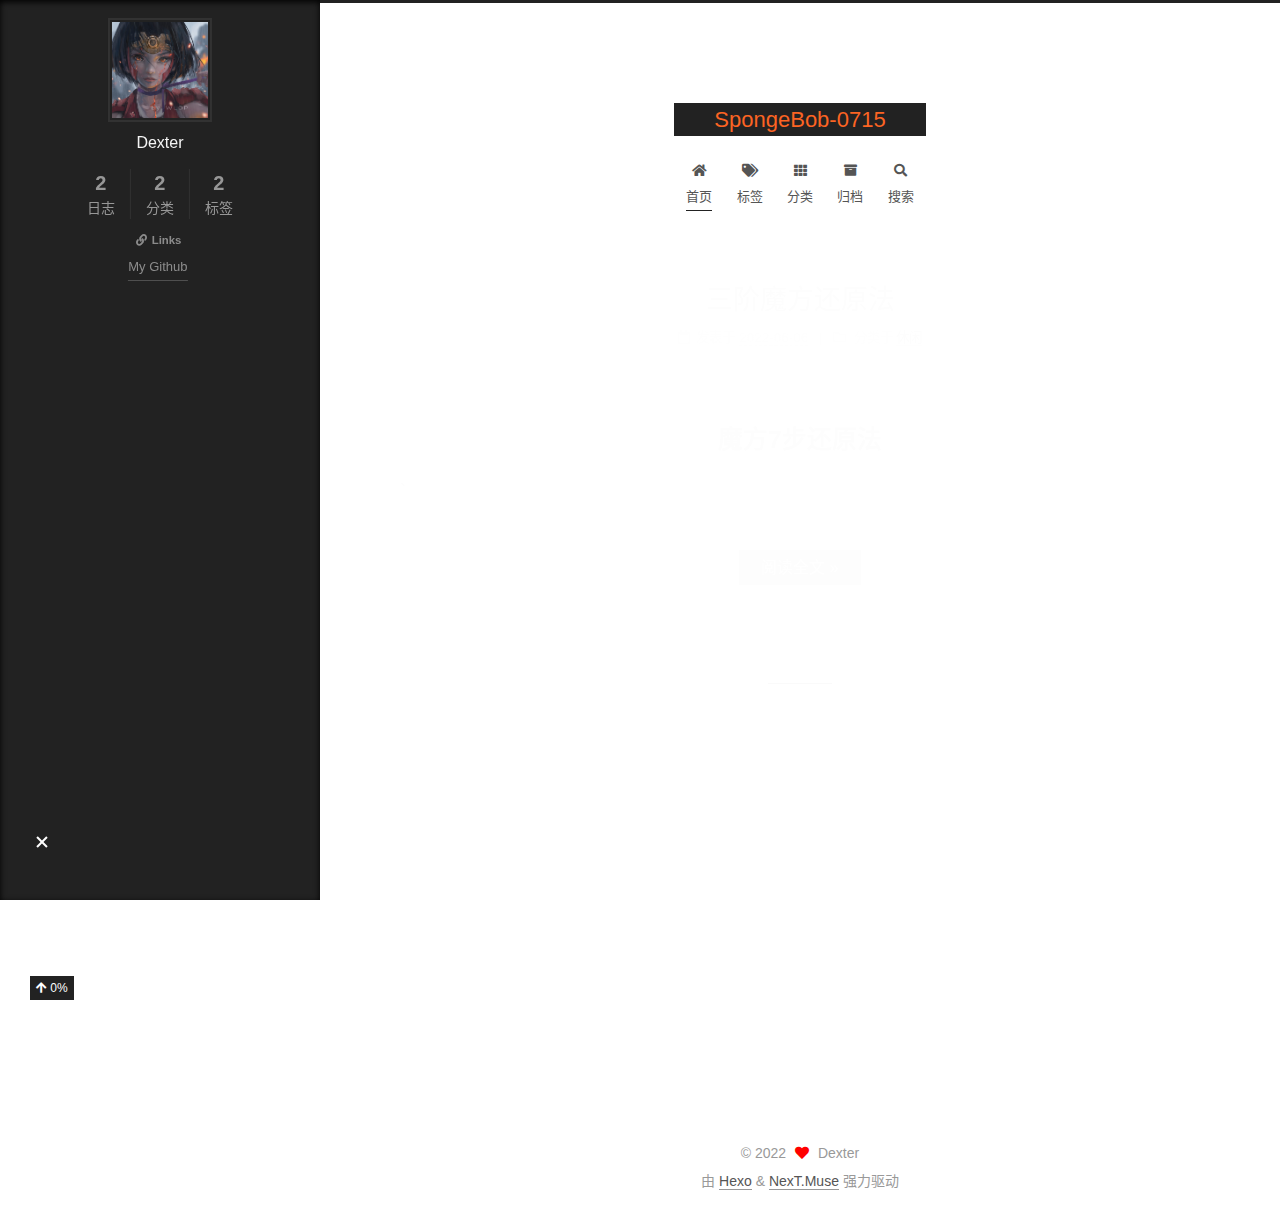
<file: index.html>
<!DOCTYPE html>
<html lang="zh-CN">
<head>
  <meta charset="UTF-8">
<meta name="viewport" content="width=device-width, initial-scale=1, maximum-scale=2">
<meta name="theme-color" content="#222">
<meta name="generator" content="Hexo 6.2.0">
  <link rel="apple-touch-icon" sizes="180x180" href="/images/apple-touch-icon-next.png">
  <link rel="icon" type="image/png" sizes="32x32" href="/images/favicon-32x32-next.png">
  <link rel="icon" type="image/png" sizes="16x16" href="/images/favicon-16x16-next.png">
  <link rel="mask-icon" href="/images/logo.svg" color="#222">

<link rel="stylesheet" href="/css/main.css">


<link rel="stylesheet" href="/lib/font-awesome/css/all.min.css">

<script id="hexo-configurations">
    var NexT = window.NexT || {};
    var CONFIG = {"hostname":"example.com","root":"/","scheme":"Muse","version":"7.8.0","exturl":false,"sidebar":{"position":"left","display":"always","padding":18,"offset":12,"onmobile":false},"copycode":{"enable":false,"show_result":false,"style":null},"back2top":{"enable":true,"sidebar":false,"scrollpercent":true},"bookmark":{"enable":false,"color":"#222","save":"auto"},"fancybox":false,"mediumzoom":false,"lazyload":false,"pangu":false,"comments":{"style":"tabs","active":null,"storage":true,"lazyload":false,"nav":null},"algolia":{"hits":{"per_page":10},"labels":{"input_placeholder":"Search for Posts","hits_empty":"We didn't find any results for the search: ${query}","hits_stats":"${hits} results found in ${time} ms"}},"localsearch":{"enable":true,"trigger":"auto","top_n_per_article":1,"unescape":false,"preload":false},"motion":{"enable":true,"async":false,"transition":{"post_block":"fadeIn","post_header":"slideDownIn","post_body":"slideDownIn","coll_header":"slideLeftIn","sidebar":"slideUpIn"}},"path":"search.xml"};
  </script>

  <meta property="og:type" content="website">
<meta property="og:title" content="SpongeBob-0715">
<meta property="og:url" content="http://example.com/index.html">
<meta property="og:site_name" content="SpongeBob-0715">
<meta property="og:locale" content="zh_CN">
<meta property="article:author" content="Dexter">
<meta name="twitter:card" content="summary">

<link rel="canonical" href="http://example.com/">


<script id="page-configurations">
  // https://hexo.io/docs/variables.html
  CONFIG.page = {
    sidebar: "",
    isHome : true,
    isPost : false,
    lang   : 'zh-CN'
  };
</script>

  <title>SpongeBob-0715</title>
  






  <noscript>
  <style>
  .use-motion .brand,
  .use-motion .menu-item,
  .sidebar-inner,
  .use-motion .post-block,
  .use-motion .pagination,
  .use-motion .comments,
  .use-motion .post-header,
  .use-motion .post-body,
  .use-motion .collection-header { opacity: initial; }

  .use-motion .site-title,
  .use-motion .site-subtitle {
    opacity: initial;
    top: initial;
  }

  .use-motion .logo-line-before i { left: initial; }
  .use-motion .logo-line-after i { right: initial; }
  </style>
</noscript>

</head>

<body itemscope itemtype="http://schema.org/WebPage">
  <div class="container use-motion">
    <div class="headband"></div>

    <header class="header" itemscope itemtype="http://schema.org/WPHeader">
      <div class="header-inner"><div class="site-brand-container">
  <div class="site-nav-toggle">
    <div class="toggle" aria-label="切换导航栏">
      <span class="toggle-line toggle-line-first"></span>
      <span class="toggle-line toggle-line-middle"></span>
      <span class="toggle-line toggle-line-last"></span>
    </div>
  </div>

  <div class="site-meta">

    <a href="/" class="brand" rel="start">
      <span class="logo-line-before"><i></i></span>
      <h1 class="site-title">SpongeBob-0715</h1>
      <span class="logo-line-after"><i></i></span>
    </a>
  </div>

  <div class="site-nav-right">
    <div class="toggle popup-trigger">
        <i class="fa fa-search fa-fw fa-lg"></i>
    </div>
  </div>
</div>




<nav class="site-nav">
  <ul id="menu" class="main-menu menu">
        <li class="menu-item menu-item-home">

    <a href="/" rel="section"><i class="fa fa-home fa-fw"></i>首页</a>

  </li>
        <li class="menu-item menu-item-tags">

    <a href="/tags/" rel="section"><i class="fa fa-tags fa-fw"></i>标签</a>

  </li>
        <li class="menu-item menu-item-categories">

    <a href="/categories/" rel="section"><i class="fa fa-th fa-fw"></i>分类</a>

  </li>
        <li class="menu-item menu-item-archives">

    <a href="/archives/" rel="section"><i class="fa fa-archive fa-fw"></i>归档</a>

  </li>
      <li class="menu-item menu-item-search">
        <a role="button" class="popup-trigger"><i class="fa fa-search fa-fw"></i>搜索
        </a>
      </li>
  </ul>
</nav>



  <div class="search-pop-overlay">
    <div class="popup search-popup">
        <div class="search-header">
  <span class="search-icon">
    <i class="fa fa-search"></i>
  </span>
  <div class="search-input-container">
    <input autocomplete="off" autocapitalize="off"
           placeholder="搜索..." spellcheck="false"
           type="search" class="search-input">
  </div>
  <span class="popup-btn-close">
    <i class="fa fa-times-circle"></i>
  </span>
</div>
<div id="search-result">
  <div id="no-result">
    <i class="fa fa-spinner fa-pulse fa-5x fa-fw"></i>
  </div>
</div>

    </div>
  </div>

</div>
    </header>

    
  <div class="back-to-top">
    <i class="fa fa-arrow-up"></i>
    <span>0%</span>
  </div>


    <main class="main">
      <div class="main-inner">
        <div class="content-wrap">
          

          <div class="content index posts-expand">
            
      
  
  
  <article itemscope itemtype="http://schema.org/Article" class="post-block" lang="zh-CN">
    <link itemprop="mainEntityOfPage" href="http://example.com/2022/06/06/%E9%AD%94%E6%96%B9/">

    <span hidden itemprop="author" itemscope itemtype="http://schema.org/Person">
      <meta itemprop="image" content="/images/img.jpg">
      <meta itemprop="name" content="Dexter">
      <meta itemprop="description" content="">
    </span>

    <span hidden itemprop="publisher" itemscope itemtype="http://schema.org/Organization">
      <meta itemprop="name" content="SpongeBob-0715">
    </span>
      <header class="post-header">
        <h2 class="post-title" itemprop="name headline">
          
            <a href="/2022/06/06/%E9%AD%94%E6%96%B9/" class="post-title-link" itemprop="url">三阶魔方还原法</a>
        </h2>

        <div class="post-meta">
            <span class="post-meta-item">
              <span class="post-meta-item-icon">
                <i class="far fa-calendar"></i>
              </span>
              <span class="post-meta-item-text">发表于</span>
              

              <time title="创建时间：2022-06-06 17:36:01 / 修改时间：21:13:30" itemprop="dateCreated datePublished" datetime="2022-06-06T17:36:01+08:00">2022-06-06</time>
            </span>
            <span class="post-meta-item">
              <span class="post-meta-item-icon">
                <i class="far fa-folder"></i>
              </span>
              <span class="post-meta-item-text">分类于</span>
                <span itemprop="about" itemscope itemtype="http://schema.org/Thing">
                  <a href="/categories/%E4%BC%91%E9%97%B2/" itemprop="url" rel="index"><span itemprop="name">休闲</span></a>
                </span>
            </span>

          

        </div>
      </header>

    
    
    
    <div class="post-body" itemprop="articleBody">

      
          <div align="center"><h2>魔方7步还原法</h2></div>`
          <!--noindex-->
            <div class="post-button">
              <a class="btn" href="/2022/06/06/%E9%AD%94%E6%96%B9/#more" rel="contents">
                阅读全文 &raquo;
              </a>
            </div>
          <!--/noindex-->
        
      
    </div>

    
    
    
      <footer class="post-footer">
        <div class="post-eof"></div>
      </footer>
  </article>
  
  
  

      
  
  
  <article itemscope itemtype="http://schema.org/Article" class="post-block" lang="zh-CN">
    <link itemprop="mainEntityOfPage" href="http://example.com/2022/06/03/hello-world/">

    <span hidden itemprop="author" itemscope itemtype="http://schema.org/Person">
      <meta itemprop="image" content="/images/img.jpg">
      <meta itemprop="name" content="Dexter">
      <meta itemprop="description" content="">
    </span>

    <span hidden itemprop="publisher" itemscope itemtype="http://schema.org/Organization">
      <meta itemprop="name" content="SpongeBob-0715">
    </span>
      <header class="post-header">
        <h2 class="post-title" itemprop="name headline">
          
            <a href="/2022/06/03/hello-world/" class="post-title-link" itemprop="url">Hello World</a>
        </h2>

        <div class="post-meta">
            <span class="post-meta-item">
              <span class="post-meta-item-icon">
                <i class="far fa-calendar"></i>
              </span>
              <span class="post-meta-item-text">发表于</span>

              <time title="创建时间：2022-06-03 09:59:00" itemprop="dateCreated datePublished" datetime="2022-06-03T09:59:00+08:00">2022-06-03</time>
            </span>
              <span class="post-meta-item">
                <span class="post-meta-item-icon">
                  <i class="far fa-calendar-check"></i>
                </span>
                <span class="post-meta-item-text">更新于</span>
                <time title="修改时间：2022-06-06 21:13:40" itemprop="dateModified" datetime="2022-06-06T21:13:40+08:00">2022-06-06</time>
              </span>
            <span class="post-meta-item">
              <span class="post-meta-item-icon">
                <i class="far fa-folder"></i>
              </span>
              <span class="post-meta-item-text">分类于</span>
                <span itemprop="about" itemscope itemtype="http://schema.org/Thing">
                  <a href="/categories/Hexo/" itemprop="url" rel="index"><span itemprop="name">Hexo</span></a>
                </span>
            </span>

          

        </div>
      </header>

    
    
    
    <div class="post-body" itemprop="articleBody">

      
          <p>Welcome to <a target="_blank" rel="noopener" href="https://hexo.io/">Hexo</a>! This is your very first post. Check <a target="_blank" rel="noopener" href="https://hexo.io/docs/">documentation</a> for more info. If you get any problems when using Hexo, you can find the answer in <a target="_blank" rel="noopener" href="https://hexo.io/docs/troubleshooting.html">troubleshooting</a> or you can ask me on <a target="_blank" rel="noopener" href="https://github.com/hexojs/hexo/issues">GitHub</a>.</p>
          <!--noindex-->
            <div class="post-button">
              <a class="btn" href="/2022/06/03/hello-world/#more" rel="contents">
                阅读全文 &raquo;
              </a>
            </div>
          <!--/noindex-->
        
      
    </div>

    
    
    
      <footer class="post-footer">
        <div class="post-eof"></div>
      </footer>
  </article>
  
  
  


  



          </div>
          

<script>
  window.addEventListener('tabs:register', () => {
    let { activeClass } = CONFIG.comments;
    if (CONFIG.comments.storage) {
      activeClass = localStorage.getItem('comments_active') || activeClass;
    }
    if (activeClass) {
      let activeTab = document.querySelector(`a[href="#comment-${activeClass}"]`);
      if (activeTab) {
        activeTab.click();
      }
    }
  });
  if (CONFIG.comments.storage) {
    window.addEventListener('tabs:click', event => {
      if (!event.target.matches('.tabs-comment .tab-content .tab-pane')) return;
      let commentClass = event.target.classList[1];
      localStorage.setItem('comments_active', commentClass);
    });
  }
</script>

        </div>
          
  
  <div class="toggle sidebar-toggle">
    <span class="toggle-line toggle-line-first"></span>
    <span class="toggle-line toggle-line-middle"></span>
    <span class="toggle-line toggle-line-last"></span>
  </div>

  <aside class="sidebar">
    <div class="sidebar-inner">

      <ul class="sidebar-nav motion-element">
        <li class="sidebar-nav-toc">
          文章目录
        </li>
        <li class="sidebar-nav-overview">
          站点概览
        </li>
      </ul>

      <!--noindex-->
      <div class="post-toc-wrap sidebar-panel">
      </div>
      <!--/noindex-->

      <div class="site-overview-wrap sidebar-panel">
        <div class="site-author motion-element" itemprop="author" itemscope itemtype="http://schema.org/Person">
    <img class="site-author-image" itemprop="image" alt="Dexter"
      src="/images/img.jpg">
  <p class="site-author-name" itemprop="name">Dexter</p>
  <div class="site-description" itemprop="description"></div>
</div>
<div class="site-state-wrap motion-element">
  <nav class="site-state">
      <div class="site-state-item site-state-posts">
          <a href="/archives/">
        
          <span class="site-state-item-count">2</span>
          <span class="site-state-item-name">日志</span>
        </a>
      </div>
      <div class="site-state-item site-state-categories">
            <a href="/categories/">
          
        <span class="site-state-item-count">2</span>
        <span class="site-state-item-name">分类</span></a>
      </div>
      <div class="site-state-item site-state-tags">
            <a href="/tags/">
          
        <span class="site-state-item-count">2</span>
        <span class="site-state-item-name">标签</span></a>
      </div>
  </nav>
</div>


  <div class="links-of-blogroll motion-element">
    <div class="links-of-blogroll-title"><i class="fa fa-link fa-fw"></i>
      Links
    </div>
    <ul class="links-of-blogroll-list">
        <li class="links-of-blogroll-item">
          <a href="https://github.com/SpongeBob-0715" title="https:&#x2F;&#x2F;github.com&#x2F;SpongeBob-0715" rel="noopener" target="_blank">My Github</a>
        </li>
    </ul>
  </div>

      </div>

    </div>
  </aside>
  <div id="sidebar-dimmer"></div>


      </div>
    </main>

    <footer class="footer">
      <div class="footer-inner">
        

        

<div class="copyright">
  
  &copy; 
  <span itemprop="copyrightYear">2022</span>
  <span class="with-love">
    <i class="fa fa-heart"></i>
  </span>
  <span class="author" itemprop="copyrightHolder">Dexter</span>
</div>
  <div class="powered-by">由 <a href="https://hexo.io/" class="theme-link" rel="noopener" target="_blank">Hexo</a> & <a href="https://muse.theme-next.org/" class="theme-link" rel="noopener" target="_blank">NexT.Muse</a> 强力驱动
  </div>

        








      </div>
    </footer>
  </div>

  
  <script src="/lib/anime.min.js"></script>
  <script src="/lib/velocity/velocity.min.js"></script>
  <script src="/lib/velocity/velocity.ui.min.js"></script>

<script src="/js/utils.js"></script>

<script src="/js/motion.js"></script>


<script src="/js/schemes/muse.js"></script>


<script src="/js/next-boot.js"></script>




  




  
<script src="/js/local-search.js"></script>













  

  

</body>
</html>
</file>
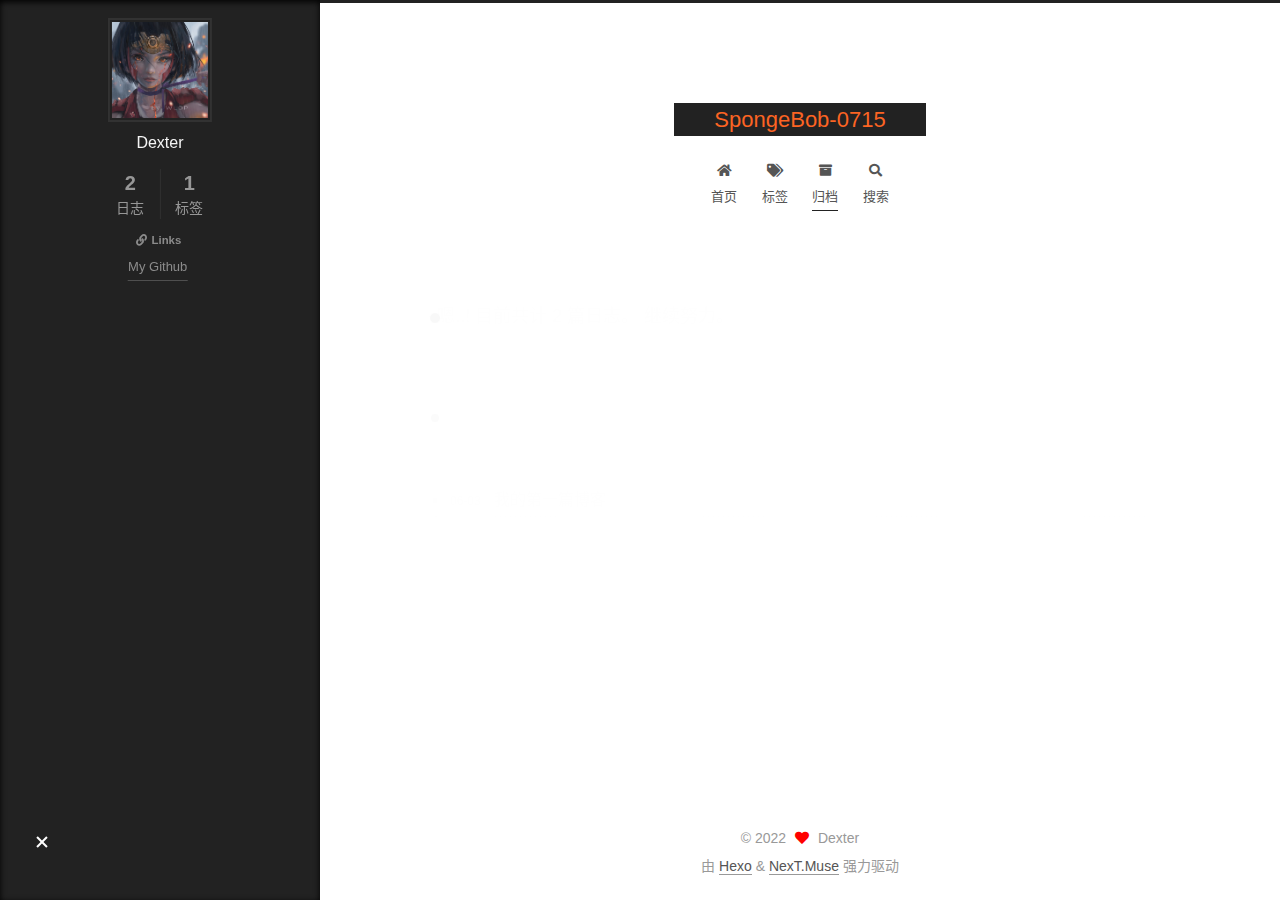
<file: archives/index.html>
<!DOCTYPE html>
<html lang="zh-CN">
<head>
  <meta charset="UTF-8">
<meta name="viewport" content="width=device-width, initial-scale=1, maximum-scale=2">
<meta name="theme-color" content="#222">
<meta name="generator" content="Hexo 6.2.0">
  <link rel="apple-touch-icon" sizes="180x180" href="/images/apple-touch-icon-next.png">
  <link rel="icon" type="image/png" sizes="32x32" href="/images/favicon-32x32-next.png">
  <link rel="icon" type="image/png" sizes="16x16" href="/images/favicon-16x16-next.png">
  <link rel="mask-icon" href="/images/logo.svg" color="#222">

<link rel="stylesheet" href="/css/main.css">


<link rel="stylesheet" href="/lib/font-awesome/css/all.min.css">

<script id="hexo-configurations">
    var NexT = window.NexT || {};
    var CONFIG = {"hostname":"example.com","root":"/","scheme":"Muse","version":"7.8.0","exturl":false,"sidebar":{"position":"left","display":"always","padding":18,"offset":12,"onmobile":false},"copycode":{"enable":false,"show_result":false,"style":null},"back2top":{"enable":true,"sidebar":false,"scrollpercent":true},"bookmark":{"enable":false,"color":"#222","save":"auto"},"fancybox":false,"mediumzoom":false,"lazyload":false,"pangu":false,"comments":{"style":"tabs","active":null,"storage":true,"lazyload":false,"nav":null},"algolia":{"hits":{"per_page":10},"labels":{"input_placeholder":"Search for Posts","hits_empty":"We didn't find any results for the search: ${query}","hits_stats":"${hits} results found in ${time} ms"}},"localsearch":{"enable":true,"trigger":"auto","top_n_per_article":1,"unescape":false,"preload":false},"motion":{"enable":true,"async":false,"transition":{"post_block":"fadeIn","post_header":"slideDownIn","post_body":"slideDownIn","coll_header":"slideLeftIn","sidebar":"slideUpIn"}},"path":"search.xml"};
  </script>

  <meta property="og:type" content="website">
<meta property="og:title" content="SpongeBob-0715">
<meta property="og:url" content="http://example.com/archives/index.html">
<meta property="og:site_name" content="SpongeBob-0715">
<meta property="og:locale" content="zh_CN">
<meta property="article:author" content="Dexter">
<meta name="twitter:card" content="summary">

<link rel="canonical" href="http://example.com/archives/">


<script id="page-configurations">
  // https://hexo.io/docs/variables.html
  CONFIG.page = {
    sidebar: "",
    isHome : false,
    isPost : false,
    lang   : 'zh-CN'
  };
</script>

  <title>归档 | SpongeBob-0715</title>
  






  <noscript>
  <style>
  .use-motion .brand,
  .use-motion .menu-item,
  .sidebar-inner,
  .use-motion .post-block,
  .use-motion .pagination,
  .use-motion .comments,
  .use-motion .post-header,
  .use-motion .post-body,
  .use-motion .collection-header { opacity: initial; }

  .use-motion .site-title,
  .use-motion .site-subtitle {
    opacity: initial;
    top: initial;
  }

  .use-motion .logo-line-before i { left: initial; }
  .use-motion .logo-line-after i { right: initial; }
  </style>
</noscript>

</head>

<body itemscope itemtype="http://schema.org/WebPage">
  <div class="container use-motion">
    <div class="headband"></div>

    <header class="header" itemscope itemtype="http://schema.org/WPHeader">
      <div class="header-inner"><div class="site-brand-container">
  <div class="site-nav-toggle">
    <div class="toggle" aria-label="切换导航栏">
      <span class="toggle-line toggle-line-first"></span>
      <span class="toggle-line toggle-line-middle"></span>
      <span class="toggle-line toggle-line-last"></span>
    </div>
  </div>

  <div class="site-meta">

    <a href="/" class="brand" rel="start">
      <span class="logo-line-before"><i></i></span>
      <h1 class="site-title">SpongeBob-0715</h1>
      <span class="logo-line-after"><i></i></span>
    </a>
  </div>

  <div class="site-nav-right">
    <div class="toggle popup-trigger">
        <i class="fa fa-search fa-fw fa-lg"></i>
    </div>
  </div>
</div>




<nav class="site-nav">
  <ul id="menu" class="main-menu menu">
        <li class="menu-item menu-item-home">

    <a href="/" rel="section"><i class="fa fa-home fa-fw"></i>首页</a>

  </li>
        <li class="menu-item menu-item-tags">

    <a href="/tags/" rel="section"><i class="fa fa-tags fa-fw"></i>标签</a>

  </li>
        <li class="menu-item menu-item-archives">

    <a href="/archives/" rel="section"><i class="fa fa-archive fa-fw"></i>归档</a>

  </li>
      <li class="menu-item menu-item-search">
        <a role="button" class="popup-trigger"><i class="fa fa-search fa-fw"></i>搜索
        </a>
      </li>
  </ul>
</nav>



  <div class="search-pop-overlay">
    <div class="popup search-popup">
        <div class="search-header">
  <span class="search-icon">
    <i class="fa fa-search"></i>
  </span>
  <div class="search-input-container">
    <input autocomplete="off" autocapitalize="off"
           placeholder="搜索..." spellcheck="false"
           type="search" class="search-input">
  </div>
  <span class="popup-btn-close">
    <i class="fa fa-times-circle"></i>
  </span>
</div>
<div id="search-result">
  <div id="no-result">
    <i class="fa fa-spinner fa-pulse fa-5x fa-fw"></i>
  </div>
</div>

    </div>
  </div>

</div>
    </header>

    
  <div class="back-to-top">
    <i class="fa fa-arrow-up"></i>
    <span>0%</span>
  </div>


    <main class="main">
      <div class="main-inner">
        <div class="content-wrap">
          

          <div class="content archive">
            

  
  
  
  <div class="post-block">
    <div class="posts-collapse">
      <div class="collection-title">
        <span class="collection-header">嗯..! 目前共计 2 篇日志。 继续努力。</span>
      </div>

      
    <div class="collection-year">
      <span class="collection-header">2022</span>
    </div>

  <article itemscope itemtype="http://schema.org/Article">
    <header class="post-header">

      <div class="post-meta">
        <time itemprop="dateCreated"
              datetime="2022-06-03T10:04:37+08:00"
              content="2022-06-03">
          06-03
        </time>
      </div>

      <div class="post-title">
          <a class="post-title-link" href="/2022/06/03/%E6%88%91%E7%9A%84%E7%AC%AC%E4%B8%80%E7%AF%87%E5%8D%9A%E5%AE%A2/" itemprop="url">
            <span itemprop="name">我的第一篇博客</span>
          </a>
      </div>

    </header>
  </article>

  <article itemscope itemtype="http://schema.org/Article">
    <header class="post-header">

      <div class="post-meta">
        <time itemprop="dateCreated"
              datetime="2022-06-03T09:59:00+08:00"
              content="2022-06-03">
          06-03
        </time>
      </div>

      <div class="post-title">
          <a class="post-title-link" href="/2022/06/03/hello-world/" itemprop="url">
            <span itemprop="name">Hello World</span>
          </a>
      </div>

    </header>
  </article>


    </div>
  </div>
  
  
  

  



          </div>
          

<script>
  window.addEventListener('tabs:register', () => {
    let { activeClass } = CONFIG.comments;
    if (CONFIG.comments.storage) {
      activeClass = localStorage.getItem('comments_active') || activeClass;
    }
    if (activeClass) {
      let activeTab = document.querySelector(`a[href="#comment-${activeClass}"]`);
      if (activeTab) {
        activeTab.click();
      }
    }
  });
  if (CONFIG.comments.storage) {
    window.addEventListener('tabs:click', event => {
      if (!event.target.matches('.tabs-comment .tab-content .tab-pane')) return;
      let commentClass = event.target.classList[1];
      localStorage.setItem('comments_active', commentClass);
    });
  }
</script>

        </div>
          
  
  <div class="toggle sidebar-toggle">
    <span class="toggle-line toggle-line-first"></span>
    <span class="toggle-line toggle-line-middle"></span>
    <span class="toggle-line toggle-line-last"></span>
  </div>

  <aside class="sidebar">
    <div class="sidebar-inner">

      <ul class="sidebar-nav motion-element">
        <li class="sidebar-nav-toc">
          文章目录
        </li>
        <li class="sidebar-nav-overview">
          站点概览
        </li>
      </ul>

      <!--noindex-->
      <div class="post-toc-wrap sidebar-panel">
      </div>
      <!--/noindex-->

      <div class="site-overview-wrap sidebar-panel">
        <div class="site-author motion-element" itemprop="author" itemscope itemtype="http://schema.org/Person">
    <img class="site-author-image" itemprop="image" alt="Dexter"
      src="/images/img.jpg">
  <p class="site-author-name" itemprop="name">Dexter</p>
  <div class="site-description" itemprop="description"></div>
</div>
<div class="site-state-wrap motion-element">
  <nav class="site-state">
      <div class="site-state-item site-state-posts">
          <a href="/archives/">
        
          <span class="site-state-item-count">2</span>
          <span class="site-state-item-name">日志</span>
        </a>
      </div>
      <div class="site-state-item site-state-tags">
        <span class="site-state-item-count">1</span>
        <span class="site-state-item-name">标签</span>
      </div>
  </nav>
</div>


  <div class="links-of-blogroll motion-element">
    <div class="links-of-blogroll-title"><i class="fa fa-link fa-fw"></i>
      Links
    </div>
    <ul class="links-of-blogroll-list">
        <li class="links-of-blogroll-item">
          <a href="https://github.com/SpongeBob-0715" title="https:&#x2F;&#x2F;github.com&#x2F;SpongeBob-0715" rel="noopener" target="_blank">My Github</a>
        </li>
    </ul>
  </div>

      </div>

    </div>
  </aside>
  <div id="sidebar-dimmer"></div>


      </div>
    </main>

    <footer class="footer">
      <div class="footer-inner">
        

        

<div class="copyright">
  
  &copy; 
  <span itemprop="copyrightYear">2022</span>
  <span class="with-love">
    <i class="fa fa-heart"></i>
  </span>
  <span class="author" itemprop="copyrightHolder">Dexter</span>
</div>
  <div class="powered-by">由 <a href="https://hexo.io/" class="theme-link" rel="noopener" target="_blank">Hexo</a> & <a href="https://muse.theme-next.org/" class="theme-link" rel="noopener" target="_blank">NexT.Muse</a> 强力驱动
  </div>

        








      </div>
    </footer>
  </div>

  
  <script src="/lib/anime.min.js"></script>
  <script src="/lib/velocity/velocity.min.js"></script>
  <script src="/lib/velocity/velocity.ui.min.js"></script>

<script src="/js/utils.js"></script>

<script src="/js/motion.js"></script>


<script src="/js/schemes/muse.js"></script>


<script src="/js/next-boot.js"></script>




  




  
<script src="/js/local-search.js"></script>













  

  

</body>
</html>
</file>
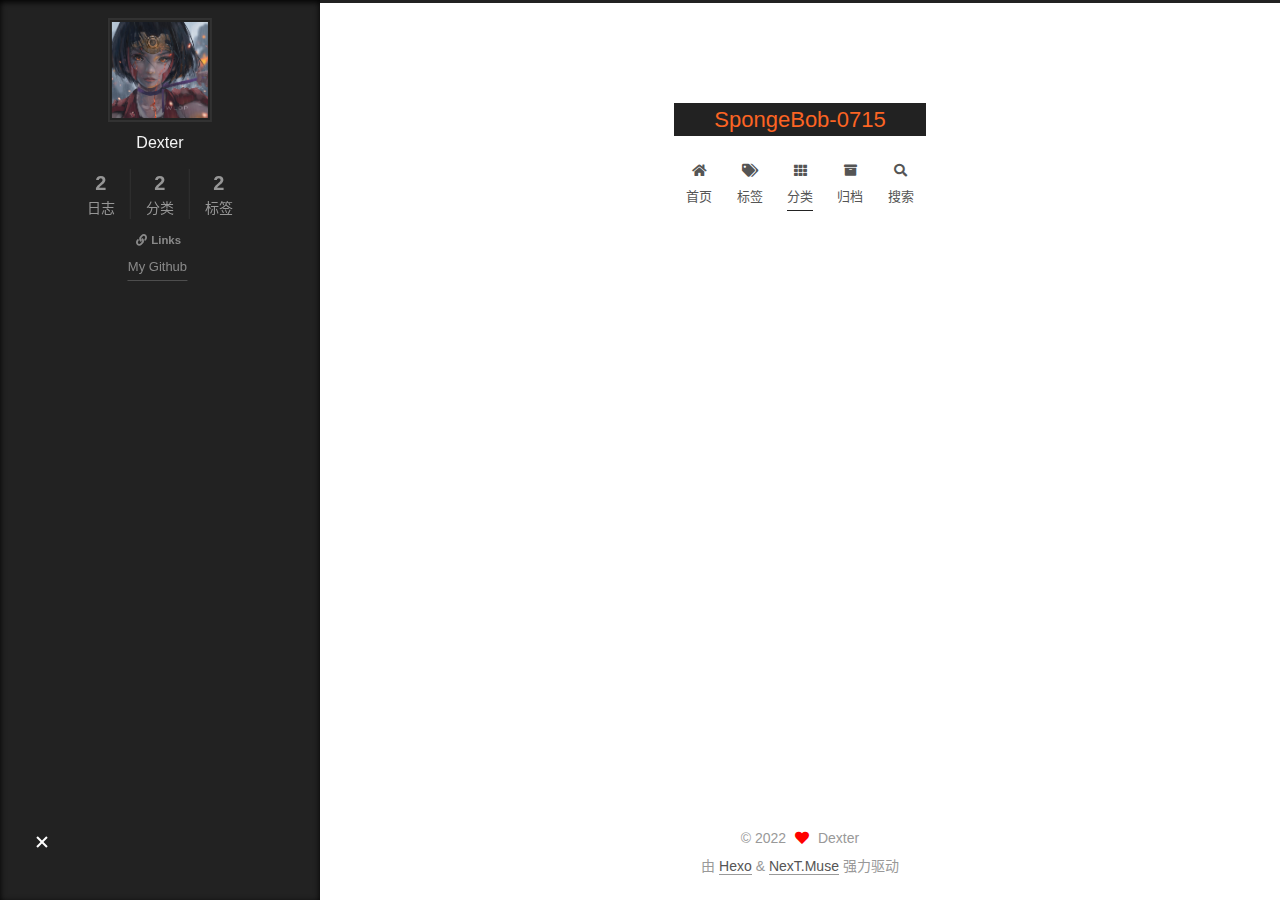
<file: categories/index.html>
<!DOCTYPE html>
<html lang="zh-CN">
<head>
  <meta charset="UTF-8">
<meta name="viewport" content="width=device-width, initial-scale=1, maximum-scale=2">
<meta name="theme-color" content="#222">
<meta name="generator" content="Hexo 6.2.0">
  <link rel="apple-touch-icon" sizes="180x180" href="/images/apple-touch-icon-next.png">
  <link rel="icon" type="image/png" sizes="32x32" href="/images/favicon-32x32-next.png">
  <link rel="icon" type="image/png" sizes="16x16" href="/images/favicon-16x16-next.png">
  <link rel="mask-icon" href="/images/logo.svg" color="#222">

<link rel="stylesheet" href="/css/main.css">


<link rel="stylesheet" href="/lib/font-awesome/css/all.min.css">

<script id="hexo-configurations">
    var NexT = window.NexT || {};
    var CONFIG = {"hostname":"example.com","root":"/","scheme":"Muse","version":"7.8.0","exturl":false,"sidebar":{"position":"left","display":"always","padding":18,"offset":12,"onmobile":false},"copycode":{"enable":false,"show_result":false,"style":null},"back2top":{"enable":true,"sidebar":false,"scrollpercent":true},"bookmark":{"enable":false,"color":"#222","save":"auto"},"fancybox":false,"mediumzoom":false,"lazyload":false,"pangu":false,"comments":{"style":"tabs","active":null,"storage":true,"lazyload":false,"nav":null},"algolia":{"hits":{"per_page":10},"labels":{"input_placeholder":"Search for Posts","hits_empty":"We didn't find any results for the search: ${query}","hits_stats":"${hits} results found in ${time} ms"}},"localsearch":{"enable":true,"trigger":"auto","top_n_per_article":1,"unescape":false,"preload":false},"motion":{"enable":true,"async":false,"transition":{"post_block":"fadeIn","post_header":"slideDownIn","post_body":"slideDownIn","coll_header":"slideLeftIn","sidebar":"slideUpIn"}},"path":"search.xml"};
  </script>

  <meta property="og:type" content="website">
<meta property="og:title" content="categories">
<meta property="og:url" content="http://example.com/categories/index.html">
<meta property="og:site_name" content="SpongeBob-0715">
<meta property="og:locale" content="zh_CN">
<meta property="article:published_time" content="2022-06-04T08:16:42.000Z">
<meta property="article:modified_time" content="2022-06-06T13:10:42.266Z">
<meta property="article:author" content="Dexter">
<meta name="twitter:card" content="summary">

<link rel="canonical" href="http://example.com/categories/">


<script id="page-configurations">
  // https://hexo.io/docs/variables.html
  CONFIG.page = {
    sidebar: "",
    isHome : false,
    isPost : false,
    lang   : 'zh-CN'
  };
</script>

  <title>categories | SpongeBob-0715
</title>
  






  <noscript>
  <style>
  .use-motion .brand,
  .use-motion .menu-item,
  .sidebar-inner,
  .use-motion .post-block,
  .use-motion .pagination,
  .use-motion .comments,
  .use-motion .post-header,
  .use-motion .post-body,
  .use-motion .collection-header { opacity: initial; }

  .use-motion .site-title,
  .use-motion .site-subtitle {
    opacity: initial;
    top: initial;
  }

  .use-motion .logo-line-before i { left: initial; }
  .use-motion .logo-line-after i { right: initial; }
  </style>
</noscript>

</head>

<body itemscope itemtype="http://schema.org/WebPage">
  <div class="container use-motion">
    <div class="headband"></div>

    <header class="header" itemscope itemtype="http://schema.org/WPHeader">
      <div class="header-inner"><div class="site-brand-container">
  <div class="site-nav-toggle">
    <div class="toggle" aria-label="切换导航栏">
      <span class="toggle-line toggle-line-first"></span>
      <span class="toggle-line toggle-line-middle"></span>
      <span class="toggle-line toggle-line-last"></span>
    </div>
  </div>

  <div class="site-meta">

    <a href="/" class="brand" rel="start">
      <span class="logo-line-before"><i></i></span>
      <h1 class="site-title">SpongeBob-0715</h1>
      <span class="logo-line-after"><i></i></span>
    </a>
  </div>

  <div class="site-nav-right">
    <div class="toggle popup-trigger">
        <i class="fa fa-search fa-fw fa-lg"></i>
    </div>
  </div>
</div>




<nav class="site-nav">
  <ul id="menu" class="main-menu menu">
        <li class="menu-item menu-item-home">

    <a href="/" rel="section"><i class="fa fa-home fa-fw"></i>首页</a>

  </li>
        <li class="menu-item menu-item-tags">

    <a href="/tags/" rel="section"><i class="fa fa-tags fa-fw"></i>标签</a>

  </li>
        <li class="menu-item menu-item-categories">

    <a href="/categories/" rel="section"><i class="fa fa-th fa-fw"></i>分类</a>

  </li>
        <li class="menu-item menu-item-archives">

    <a href="/archives/" rel="section"><i class="fa fa-archive fa-fw"></i>归档</a>

  </li>
      <li class="menu-item menu-item-search">
        <a role="button" class="popup-trigger"><i class="fa fa-search fa-fw"></i>搜索
        </a>
      </li>
  </ul>
</nav>



  <div class="search-pop-overlay">
    <div class="popup search-popup">
        <div class="search-header">
  <span class="search-icon">
    <i class="fa fa-search"></i>
  </span>
  <div class="search-input-container">
    <input autocomplete="off" autocapitalize="off"
           placeholder="搜索..." spellcheck="false"
           type="search" class="search-input">
  </div>
  <span class="popup-btn-close">
    <i class="fa fa-times-circle"></i>
  </span>
</div>
<div id="search-result">
  <div id="no-result">
    <i class="fa fa-spinner fa-pulse fa-5x fa-fw"></i>
  </div>
</div>

    </div>
  </div>

</div>
    </header>

    
  <div class="back-to-top">
    <i class="fa fa-arrow-up"></i>
    <span>0%</span>
  </div>


    <main class="main">
      <div class="main-inner">
        <div class="content-wrap">
          
  
  

          <div class="content page posts-expand">
            

    
    
    
    <div class="post-block" lang="zh-CN">
      <header class="post-header">

<h1 class="post-title" itemprop="name headline">categories
</h1>

<div class="post-meta">
  

</div>

</header>

      
      
      
      <div class="post-body">
          <div class="category-all-page">
            <div class="category-all-title">
              目前共计 2 个分类
            </div>
            <div class="category-all">
              <ul class="category-list"><li class="category-list-item"><a class="category-list-link" href="/categories/Hexo/">Hexo</a><span class="category-list-count">1</span></li><li class="category-list-item"><a class="category-list-link" href="/categories/%E4%BC%91%E9%97%B2/">休闲</a><span class="category-list-count">1</span></li></ul>
            </div>
          </div>
        
      </div>
      
      
      
    </div>
    

    
    
    


          </div>
          

<script>
  window.addEventListener('tabs:register', () => {
    let { activeClass } = CONFIG.comments;
    if (CONFIG.comments.storage) {
      activeClass = localStorage.getItem('comments_active') || activeClass;
    }
    if (activeClass) {
      let activeTab = document.querySelector(`a[href="#comment-${activeClass}"]`);
      if (activeTab) {
        activeTab.click();
      }
    }
  });
  if (CONFIG.comments.storage) {
    window.addEventListener('tabs:click', event => {
      if (!event.target.matches('.tabs-comment .tab-content .tab-pane')) return;
      let commentClass = event.target.classList[1];
      localStorage.setItem('comments_active', commentClass);
    });
  }
</script>

        </div>
          
  
  <div class="toggle sidebar-toggle">
    <span class="toggle-line toggle-line-first"></span>
    <span class="toggle-line toggle-line-middle"></span>
    <span class="toggle-line toggle-line-last"></span>
  </div>

  <aside class="sidebar">
    <div class="sidebar-inner">

      <ul class="sidebar-nav motion-element">
        <li class="sidebar-nav-toc">
          文章目录
        </li>
        <li class="sidebar-nav-overview">
          站点概览
        </li>
      </ul>

      <!--noindex-->
      <div class="post-toc-wrap sidebar-panel">
      </div>
      <!--/noindex-->

      <div class="site-overview-wrap sidebar-panel">
        <div class="site-author motion-element" itemprop="author" itemscope itemtype="http://schema.org/Person">
    <img class="site-author-image" itemprop="image" alt="Dexter"
      src="/images/img.jpg">
  <p class="site-author-name" itemprop="name">Dexter</p>
  <div class="site-description" itemprop="description"></div>
</div>
<div class="site-state-wrap motion-element">
  <nav class="site-state">
      <div class="site-state-item site-state-posts">
          <a href="/archives/">
        
          <span class="site-state-item-count">2</span>
          <span class="site-state-item-name">日志</span>
        </a>
      </div>
      <div class="site-state-item site-state-categories">
            <a href="/categories/">
          
        <span class="site-state-item-count">2</span>
        <span class="site-state-item-name">分类</span></a>
      </div>
      <div class="site-state-item site-state-tags">
            <a href="/tags/">
          
        <span class="site-state-item-count">2</span>
        <span class="site-state-item-name">标签</span></a>
      </div>
  </nav>
</div>


  <div class="links-of-blogroll motion-element">
    <div class="links-of-blogroll-title"><i class="fa fa-link fa-fw"></i>
      Links
    </div>
    <ul class="links-of-blogroll-list">
        <li class="links-of-blogroll-item">
          <a href="https://github.com/SpongeBob-0715" title="https:&#x2F;&#x2F;github.com&#x2F;SpongeBob-0715" rel="noopener" target="_blank">My Github</a>
        </li>
    </ul>
  </div>

      </div>

    </div>
  </aside>
  <div id="sidebar-dimmer"></div>


      </div>
    </main>

    <footer class="footer">
      <div class="footer-inner">
        

        

<div class="copyright">
  
  &copy; 
  <span itemprop="copyrightYear">2022</span>
  <span class="with-love">
    <i class="fa fa-heart"></i>
  </span>
  <span class="author" itemprop="copyrightHolder">Dexter</span>
</div>
  <div class="powered-by">由 <a href="https://hexo.io/" class="theme-link" rel="noopener" target="_blank">Hexo</a> & <a href="https://muse.theme-next.org/" class="theme-link" rel="noopener" target="_blank">NexT.Muse</a> 强力驱动
  </div>

        








      </div>
    </footer>
  </div>

  
  <script src="/lib/anime.min.js"></script>
  <script src="/lib/velocity/velocity.min.js"></script>
  <script src="/lib/velocity/velocity.ui.min.js"></script>

<script src="/js/utils.js"></script>

<script src="/js/motion.js"></script>


<script src="/js/schemes/muse.js"></script>


<script src="/js/next-boot.js"></script>




  




  
<script src="/js/local-search.js"></script>













  

  

</body>
</html>
</file>
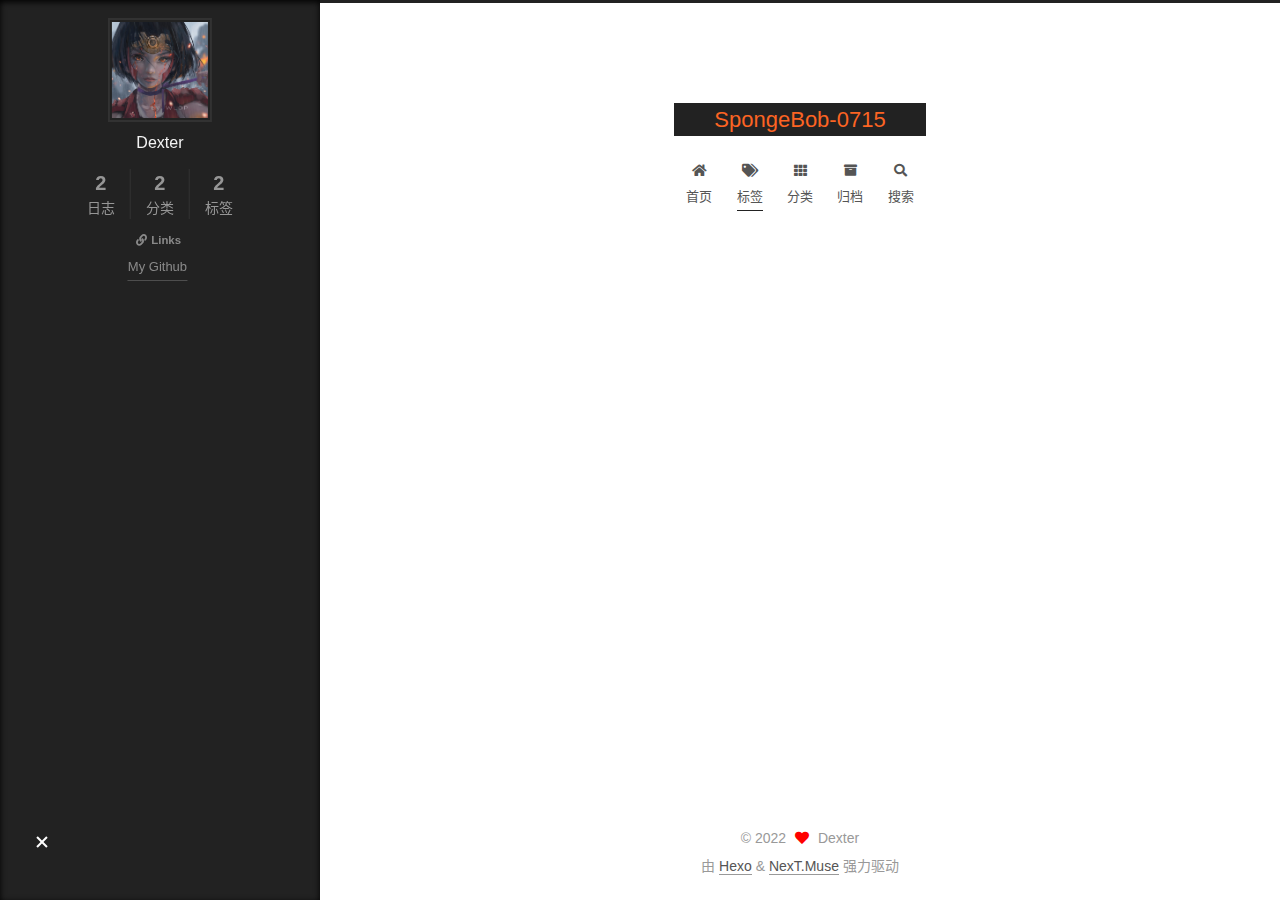
<file: tags/index.html>
<!DOCTYPE html>
<html lang="zh-CN">
<head>
  <meta charset="UTF-8">
<meta name="viewport" content="width=device-width, initial-scale=1, maximum-scale=2">
<meta name="theme-color" content="#222">
<meta name="generator" content="Hexo 6.2.0">
  <link rel="apple-touch-icon" sizes="180x180" href="/images/apple-touch-icon-next.png">
  <link rel="icon" type="image/png" sizes="32x32" href="/images/favicon-32x32-next.png">
  <link rel="icon" type="image/png" sizes="16x16" href="/images/favicon-16x16-next.png">
  <link rel="mask-icon" href="/images/logo.svg" color="#222">

<link rel="stylesheet" href="/css/main.css">


<link rel="stylesheet" href="/lib/font-awesome/css/all.min.css">

<script id="hexo-configurations">
    var NexT = window.NexT || {};
    var CONFIG = {"hostname":"example.com","root":"/","scheme":"Muse","version":"7.8.0","exturl":false,"sidebar":{"position":"left","display":"always","padding":18,"offset":12,"onmobile":false},"copycode":{"enable":false,"show_result":false,"style":null},"back2top":{"enable":true,"sidebar":false,"scrollpercent":true},"bookmark":{"enable":false,"color":"#222","save":"auto"},"fancybox":false,"mediumzoom":false,"lazyload":false,"pangu":false,"comments":{"style":"tabs","active":null,"storage":true,"lazyload":false,"nav":null},"algolia":{"hits":{"per_page":10},"labels":{"input_placeholder":"Search for Posts","hits_empty":"We didn't find any results for the search: ${query}","hits_stats":"${hits} results found in ${time} ms"}},"localsearch":{"enable":true,"trigger":"auto","top_n_per_article":1,"unescape":false,"preload":false},"motion":{"enable":true,"async":false,"transition":{"post_block":"fadeIn","post_header":"slideDownIn","post_body":"slideDownIn","coll_header":"slideLeftIn","sidebar":"slideUpIn"}},"path":"search.xml"};
  </script>

  <meta property="og:type" content="website">
<meta property="og:title" content="tags">
<meta property="og:url" content="http://example.com/tags/index.html">
<meta property="og:site_name" content="SpongeBob-0715">
<meta property="og:locale" content="zh_CN">
<meta property="article:published_time" content="2022-06-04T08:18:15.000Z">
<meta property="article:modified_time" content="2022-06-06T12:52:57.079Z">
<meta property="article:author" content="Dexter">
<meta name="twitter:card" content="summary">

<link rel="canonical" href="http://example.com/tags/">


<script id="page-configurations">
  // https://hexo.io/docs/variables.html
  CONFIG.page = {
    sidebar: "",
    isHome : false,
    isPost : false,
    lang   : 'zh-CN'
  };
</script>

  <title>tags | SpongeBob-0715
</title>
  






  <noscript>
  <style>
  .use-motion .brand,
  .use-motion .menu-item,
  .sidebar-inner,
  .use-motion .post-block,
  .use-motion .pagination,
  .use-motion .comments,
  .use-motion .post-header,
  .use-motion .post-body,
  .use-motion .collection-header { opacity: initial; }

  .use-motion .site-title,
  .use-motion .site-subtitle {
    opacity: initial;
    top: initial;
  }

  .use-motion .logo-line-before i { left: initial; }
  .use-motion .logo-line-after i { right: initial; }
  </style>
</noscript>

</head>

<body itemscope itemtype="http://schema.org/WebPage">
  <div class="container use-motion">
    <div class="headband"></div>

    <header class="header" itemscope itemtype="http://schema.org/WPHeader">
      <div class="header-inner"><div class="site-brand-container">
  <div class="site-nav-toggle">
    <div class="toggle" aria-label="切换导航栏">
      <span class="toggle-line toggle-line-first"></span>
      <span class="toggle-line toggle-line-middle"></span>
      <span class="toggle-line toggle-line-last"></span>
    </div>
  </div>

  <div class="site-meta">

    <a href="/" class="brand" rel="start">
      <span class="logo-line-before"><i></i></span>
      <h1 class="site-title">SpongeBob-0715</h1>
      <span class="logo-line-after"><i></i></span>
    </a>
  </div>

  <div class="site-nav-right">
    <div class="toggle popup-trigger">
        <i class="fa fa-search fa-fw fa-lg"></i>
    </div>
  </div>
</div>




<nav class="site-nav">
  <ul id="menu" class="main-menu menu">
        <li class="menu-item menu-item-home">

    <a href="/" rel="section"><i class="fa fa-home fa-fw"></i>首页</a>

  </li>
        <li class="menu-item menu-item-tags">

    <a href="/tags/" rel="section"><i class="fa fa-tags fa-fw"></i>标签</a>

  </li>
        <li class="menu-item menu-item-categories">

    <a href="/categories/" rel="section"><i class="fa fa-th fa-fw"></i>分类</a>

  </li>
        <li class="menu-item menu-item-archives">

    <a href="/archives/" rel="section"><i class="fa fa-archive fa-fw"></i>归档</a>

  </li>
      <li class="menu-item menu-item-search">
        <a role="button" class="popup-trigger"><i class="fa fa-search fa-fw"></i>搜索
        </a>
      </li>
  </ul>
</nav>



  <div class="search-pop-overlay">
    <div class="popup search-popup">
        <div class="search-header">
  <span class="search-icon">
    <i class="fa fa-search"></i>
  </span>
  <div class="search-input-container">
    <input autocomplete="off" autocapitalize="off"
           placeholder="搜索..." spellcheck="false"
           type="search" class="search-input">
  </div>
  <span class="popup-btn-close">
    <i class="fa fa-times-circle"></i>
  </span>
</div>
<div id="search-result">
  <div id="no-result">
    <i class="fa fa-spinner fa-pulse fa-5x fa-fw"></i>
  </div>
</div>

    </div>
  </div>

</div>
    </header>

    
  <div class="back-to-top">
    <i class="fa fa-arrow-up"></i>
    <span>0%</span>
  </div>


    <main class="main">
      <div class="main-inner">
        <div class="content-wrap">
          
  
  

          <div class="content page posts-expand">
            

    
    
    
    <div class="post-block" lang="zh-CN">
      <header class="post-header">

<h1 class="post-title" itemprop="name headline">tags
</h1>

<div class="post-meta">
  

</div>

</header>

      
      
      
      <div class="post-body">
          <div class="tag-cloud">
            <div class="tag-cloud-title">
              目前共计 2 个标签
            </div>
            <div class="tag-cloud-tags">
              <a href="/tags/Hexo%E6%93%8D%E4%BD%9C/" style="font-size: 12px;">Hexo操作</a> <a href="/tags/%E9%AD%94%E6%96%B9/" style="font-size: 12px;">魔方</a>
            </div>
          </div>
          <script type="text/javascript">
     var alltags = document.getElementsByClassName('tag-cloud-tags');
     var tags = alltags[0].getElementsByTagName('a');
     for (var i = tags.length - 1; i >= 0; i--) {
       var golden_ratio = 0.618033988749895;
       var s = 0.5;
       var v = 0.999;
       var h = golden_ratio + Math.random()*0.8 - 0.5;
       var h_i = parseInt(h * 6);
       var f = h * 6 - h_i;
       var p = v * (1 - s);
       var q = v * (1 - f * s);
       var t = v * (1 - (1 - f) * s);
       var r, g, b;
       switch (h_i) {
          case 0:
              r = v;
              g = t;
              b = p;
              break;
          case 1:
              r = q;
              g = v;
              b = p;
              break;
          case 2:
              r = p;
              g = v;
              b = t;
              break;
          case 3 :
              r = p;
              g = q;
              b = v;
              break;
          case 4:
              r = t;
              g = p;
              b = v;
              break;
          case 5:
              r = v;
              g = p;
              b = q;
              break;
          default:
              r = 1;
              g = 1;
              b = 1;
        }
       tags[i].style.background = "rgba("+parseInt(r*255)+","+parseInt(g*255)+","+parseInt(b*255)+","+0.5+")";
     }
</script>

<style>
  .tag-cloud-tags{
    text-align: center;
    counter-reset: tags;
  }
  .tag-cloud-tags a{
    display: inline-block;
    border: 0px;
    border-radius: 10px;
    padding: 0px 10px;
    margin: 8px;
    color: rgba(34, 34, 34, 0.8);
    
  }

  .tag-cloud-tags a:before{
    font-family: 'Font Awesome 5 Free';
    content: "\f02b";
    font-weight: 900;
  }

  .tag-cloud-tags a:hover{
     box-shadow: 0px 5px 15px 0px rgba(0,0,0,.4);
     transform: scale(1.1);
     transition-duration: 0.15s;
  }
</style>

        
      </div>
      
      
      
    </div>
    

    
    
    


          </div>
          

<script>
  window.addEventListener('tabs:register', () => {
    let { activeClass } = CONFIG.comments;
    if (CONFIG.comments.storage) {
      activeClass = localStorage.getItem('comments_active') || activeClass;
    }
    if (activeClass) {
      let activeTab = document.querySelector(`a[href="#comment-${activeClass}"]`);
      if (activeTab) {
        activeTab.click();
      }
    }
  });
  if (CONFIG.comments.storage) {
    window.addEventListener('tabs:click', event => {
      if (!event.target.matches('.tabs-comment .tab-content .tab-pane')) return;
      let commentClass = event.target.classList[1];
      localStorage.setItem('comments_active', commentClass);
    });
  }
</script>

        </div>
          
  
  <div class="toggle sidebar-toggle">
    <span class="toggle-line toggle-line-first"></span>
    <span class="toggle-line toggle-line-middle"></span>
    <span class="toggle-line toggle-line-last"></span>
  </div>

  <aside class="sidebar">
    <div class="sidebar-inner">

      <ul class="sidebar-nav motion-element">
        <li class="sidebar-nav-toc">
          文章目录
        </li>
        <li class="sidebar-nav-overview">
          站点概览
        </li>
      </ul>

      <!--noindex-->
      <div class="post-toc-wrap sidebar-panel">
      </div>
      <!--/noindex-->

      <div class="site-overview-wrap sidebar-panel">
        <div class="site-author motion-element" itemprop="author" itemscope itemtype="http://schema.org/Person">
    <img class="site-author-image" itemprop="image" alt="Dexter"
      src="/images/img.jpg">
  <p class="site-author-name" itemprop="name">Dexter</p>
  <div class="site-description" itemprop="description"></div>
</div>
<div class="site-state-wrap motion-element">
  <nav class="site-state">
      <div class="site-state-item site-state-posts">
          <a href="/archives/">
        
          <span class="site-state-item-count">2</span>
          <span class="site-state-item-name">日志</span>
        </a>
      </div>
      <div class="site-state-item site-state-categories">
            <a href="/categories/">
          
        <span class="site-state-item-count">2</span>
        <span class="site-state-item-name">分类</span></a>
      </div>
      <div class="site-state-item site-state-tags">
            <a href="/tags/">
          
        <span class="site-state-item-count">2</span>
        <span class="site-state-item-name">标签</span></a>
      </div>
  </nav>
</div>


  <div class="links-of-blogroll motion-element">
    <div class="links-of-blogroll-title"><i class="fa fa-link fa-fw"></i>
      Links
    </div>
    <ul class="links-of-blogroll-list">
        <li class="links-of-blogroll-item">
          <a href="https://github.com/SpongeBob-0715" title="https:&#x2F;&#x2F;github.com&#x2F;SpongeBob-0715" rel="noopener" target="_blank">My Github</a>
        </li>
    </ul>
  </div>

      </div>

    </div>
  </aside>
  <div id="sidebar-dimmer"></div>


      </div>
    </main>

    <footer class="footer">
      <div class="footer-inner">
        

        

<div class="copyright">
  
  &copy; 
  <span itemprop="copyrightYear">2022</span>
  <span class="with-love">
    <i class="fa fa-heart"></i>
  </span>
  <span class="author" itemprop="copyrightHolder">Dexter</span>
</div>
  <div class="powered-by">由 <a href="https://hexo.io/" class="theme-link" rel="noopener" target="_blank">Hexo</a> & <a href="https://muse.theme-next.org/" class="theme-link" rel="noopener" target="_blank">NexT.Muse</a> 强力驱动
  </div>

        








      </div>
    </footer>
  </div>

  
  <script src="/lib/anime.min.js"></script>
  <script src="/lib/velocity/velocity.min.js"></script>
  <script src="/lib/velocity/velocity.ui.min.js"></script>

<script src="/js/utils.js"></script>

<script src="/js/motion.js"></script>


<script src="/js/schemes/muse.js"></script>


<script src="/js/next-boot.js"></script>




  




  
<script src="/js/local-search.js"></script>













  

  

</body>
</html>
</file>
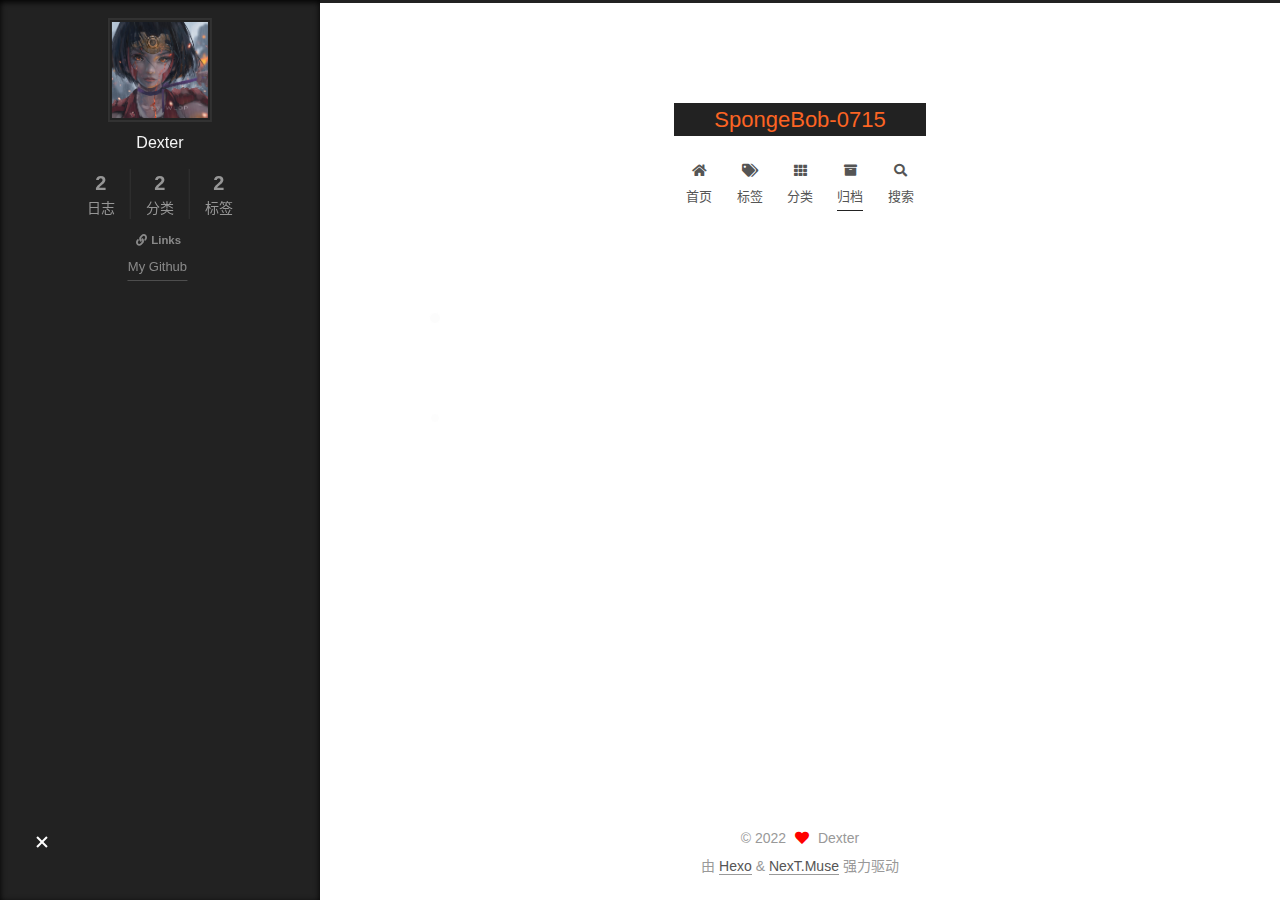
<file: archives/2022/index.html>
<!DOCTYPE html>
<html lang="zh-CN">
<head>
  <meta charset="UTF-8">
<meta name="viewport" content="width=device-width, initial-scale=1, maximum-scale=2">
<meta name="theme-color" content="#222">
<meta name="generator" content="Hexo 6.2.0">
  <link rel="apple-touch-icon" sizes="180x180" href="/images/apple-touch-icon-next.png">
  <link rel="icon" type="image/png" sizes="32x32" href="/images/favicon-32x32-next.png">
  <link rel="icon" type="image/png" sizes="16x16" href="/images/favicon-16x16-next.png">
  <link rel="mask-icon" href="/images/logo.svg" color="#222">

<link rel="stylesheet" href="/css/main.css">


<link rel="stylesheet" href="/lib/font-awesome/css/all.min.css">

<script id="hexo-configurations">
    var NexT = window.NexT || {};
    var CONFIG = {"hostname":"example.com","root":"/","scheme":"Muse","version":"7.8.0","exturl":false,"sidebar":{"position":"left","display":"always","padding":18,"offset":12,"onmobile":false},"copycode":{"enable":false,"show_result":false,"style":null},"back2top":{"enable":true,"sidebar":false,"scrollpercent":true},"bookmark":{"enable":false,"color":"#222","save":"auto"},"fancybox":false,"mediumzoom":false,"lazyload":false,"pangu":false,"comments":{"style":"tabs","active":null,"storage":true,"lazyload":false,"nav":null},"algolia":{"hits":{"per_page":10},"labels":{"input_placeholder":"Search for Posts","hits_empty":"We didn't find any results for the search: ${query}","hits_stats":"${hits} results found in ${time} ms"}},"localsearch":{"enable":true,"trigger":"auto","top_n_per_article":1,"unescape":false,"preload":false},"motion":{"enable":true,"async":false,"transition":{"post_block":"fadeIn","post_header":"slideDownIn","post_body":"slideDownIn","coll_header":"slideLeftIn","sidebar":"slideUpIn"}},"path":"search.xml"};
  </script>

  <meta property="og:type" content="website">
<meta property="og:title" content="SpongeBob-0715">
<meta property="og:url" content="http://example.com/archives/2022/index.html">
<meta property="og:site_name" content="SpongeBob-0715">
<meta property="og:locale" content="zh_CN">
<meta property="article:author" content="Dexter">
<meta name="twitter:card" content="summary">

<link rel="canonical" href="http://example.com/archives/2022/">


<script id="page-configurations">
  // https://hexo.io/docs/variables.html
  CONFIG.page = {
    sidebar: "",
    isHome : false,
    isPost : false,
    lang   : 'zh-CN'
  };
</script>

  <title>归档 | SpongeBob-0715</title>
  






  <noscript>
  <style>
  .use-motion .brand,
  .use-motion .menu-item,
  .sidebar-inner,
  .use-motion .post-block,
  .use-motion .pagination,
  .use-motion .comments,
  .use-motion .post-header,
  .use-motion .post-body,
  .use-motion .collection-header { opacity: initial; }

  .use-motion .site-title,
  .use-motion .site-subtitle {
    opacity: initial;
    top: initial;
  }

  .use-motion .logo-line-before i { left: initial; }
  .use-motion .logo-line-after i { right: initial; }
  </style>
</noscript>

</head>

<body itemscope itemtype="http://schema.org/WebPage">
  <div class="container use-motion">
    <div class="headband"></div>

    <header class="header" itemscope itemtype="http://schema.org/WPHeader">
      <div class="header-inner"><div class="site-brand-container">
  <div class="site-nav-toggle">
    <div class="toggle" aria-label="切换导航栏">
      <span class="toggle-line toggle-line-first"></span>
      <span class="toggle-line toggle-line-middle"></span>
      <span class="toggle-line toggle-line-last"></span>
    </div>
  </div>

  <div class="site-meta">

    <a href="/" class="brand" rel="start">
      <span class="logo-line-before"><i></i></span>
      <h1 class="site-title">SpongeBob-0715</h1>
      <span class="logo-line-after"><i></i></span>
    </a>
  </div>

  <div class="site-nav-right">
    <div class="toggle popup-trigger">
        <i class="fa fa-search fa-fw fa-lg"></i>
    </div>
  </div>
</div>




<nav class="site-nav">
  <ul id="menu" class="main-menu menu">
        <li class="menu-item menu-item-home">

    <a href="/" rel="section"><i class="fa fa-home fa-fw"></i>首页</a>

  </li>
        <li class="menu-item menu-item-tags">

    <a href="/tags/" rel="section"><i class="fa fa-tags fa-fw"></i>标签</a>

  </li>
        <li class="menu-item menu-item-categories">

    <a href="/categories/" rel="section"><i class="fa fa-th fa-fw"></i>分类</a>

  </li>
        <li class="menu-item menu-item-archives">

    <a href="/archives/" rel="section"><i class="fa fa-archive fa-fw"></i>归档</a>

  </li>
      <li class="menu-item menu-item-search">
        <a role="button" class="popup-trigger"><i class="fa fa-search fa-fw"></i>搜索
        </a>
      </li>
  </ul>
</nav>



  <div class="search-pop-overlay">
    <div class="popup search-popup">
        <div class="search-header">
  <span class="search-icon">
    <i class="fa fa-search"></i>
  </span>
  <div class="search-input-container">
    <input autocomplete="off" autocapitalize="off"
           placeholder="搜索..." spellcheck="false"
           type="search" class="search-input">
  </div>
  <span class="popup-btn-close">
    <i class="fa fa-times-circle"></i>
  </span>
</div>
<div id="search-result">
  <div id="no-result">
    <i class="fa fa-spinner fa-pulse fa-5x fa-fw"></i>
  </div>
</div>

    </div>
  </div>

</div>
    </header>

    
  <div class="back-to-top">
    <i class="fa fa-arrow-up"></i>
    <span>0%</span>
  </div>


    <main class="main">
      <div class="main-inner">
        <div class="content-wrap">
          

          <div class="content archive">
            

  
  
  
  <div class="post-block">
    <div class="posts-collapse">
      <div class="collection-title">
        <span class="collection-header">嗯..! 目前共计 2 篇日志。 继续努力。</span>
      </div>

      
    <div class="collection-year">
      <span class="collection-header">2022</span>
    </div>

  <article itemscope itemtype="http://schema.org/Article">
    <header class="post-header">

      <div class="post-meta">
        <time itemprop="dateCreated"
              datetime="2022-06-06T17:36:01+08:00"
              content="2022-06-06">
          06-06
        </time>
      </div>

      <div class="post-title">
          <a class="post-title-link" href="/2022/06/06/%E9%AD%94%E6%96%B9/" itemprop="url">
            <span itemprop="name">三阶魔方还原法</span>
          </a>
      </div>

    </header>
  </article>

  <article itemscope itemtype="http://schema.org/Article">
    <header class="post-header">

      <div class="post-meta">
        <time itemprop="dateCreated"
              datetime="2022-06-03T09:59:00+08:00"
              content="2022-06-03">
          06-03
        </time>
      </div>

      <div class="post-title">
          <a class="post-title-link" href="/2022/06/03/hello-world/" itemprop="url">
            <span itemprop="name">Hello World</span>
          </a>
      </div>

    </header>
  </article>


    </div>
  </div>
  
  
  

  



          </div>
          

<script>
  window.addEventListener('tabs:register', () => {
    let { activeClass } = CONFIG.comments;
    if (CONFIG.comments.storage) {
      activeClass = localStorage.getItem('comments_active') || activeClass;
    }
    if (activeClass) {
      let activeTab = document.querySelector(`a[href="#comment-${activeClass}"]`);
      if (activeTab) {
        activeTab.click();
      }
    }
  });
  if (CONFIG.comments.storage) {
    window.addEventListener('tabs:click', event => {
      if (!event.target.matches('.tabs-comment .tab-content .tab-pane')) return;
      let commentClass = event.target.classList[1];
      localStorage.setItem('comments_active', commentClass);
    });
  }
</script>

        </div>
          
  
  <div class="toggle sidebar-toggle">
    <span class="toggle-line toggle-line-first"></span>
    <span class="toggle-line toggle-line-middle"></span>
    <span class="toggle-line toggle-line-last"></span>
  </div>

  <aside class="sidebar">
    <div class="sidebar-inner">

      <ul class="sidebar-nav motion-element">
        <li class="sidebar-nav-toc">
          文章目录
        </li>
        <li class="sidebar-nav-overview">
          站点概览
        </li>
      </ul>

      <!--noindex-->
      <div class="post-toc-wrap sidebar-panel">
      </div>
      <!--/noindex-->

      <div class="site-overview-wrap sidebar-panel">
        <div class="site-author motion-element" itemprop="author" itemscope itemtype="http://schema.org/Person">
    <img class="site-author-image" itemprop="image" alt="Dexter"
      src="/images/img.jpg">
  <p class="site-author-name" itemprop="name">Dexter</p>
  <div class="site-description" itemprop="description"></div>
</div>
<div class="site-state-wrap motion-element">
  <nav class="site-state">
      <div class="site-state-item site-state-posts">
          <a href="/archives/">
        
          <span class="site-state-item-count">2</span>
          <span class="site-state-item-name">日志</span>
        </a>
      </div>
      <div class="site-state-item site-state-categories">
            <a href="/categories/">
          
        <span class="site-state-item-count">2</span>
        <span class="site-state-item-name">分类</span></a>
      </div>
      <div class="site-state-item site-state-tags">
            <a href="/tags/">
          
        <span class="site-state-item-count">2</span>
        <span class="site-state-item-name">标签</span></a>
      </div>
  </nav>
</div>


  <div class="links-of-blogroll motion-element">
    <div class="links-of-blogroll-title"><i class="fa fa-link fa-fw"></i>
      Links
    </div>
    <ul class="links-of-blogroll-list">
        <li class="links-of-blogroll-item">
          <a href="https://github.com/SpongeBob-0715" title="https:&#x2F;&#x2F;github.com&#x2F;SpongeBob-0715" rel="noopener" target="_blank">My Github</a>
        </li>
    </ul>
  </div>

      </div>

    </div>
  </aside>
  <div id="sidebar-dimmer"></div>


      </div>
    </main>

    <footer class="footer">
      <div class="footer-inner">
        

        

<div class="copyright">
  
  &copy; 
  <span itemprop="copyrightYear">2022</span>
  <span class="with-love">
    <i class="fa fa-heart"></i>
  </span>
  <span class="author" itemprop="copyrightHolder">Dexter</span>
</div>
  <div class="powered-by">由 <a href="https://hexo.io/" class="theme-link" rel="noopener" target="_blank">Hexo</a> & <a href="https://muse.theme-next.org/" class="theme-link" rel="noopener" target="_blank">NexT.Muse</a> 强力驱动
  </div>

        








      </div>
    </footer>
  </div>

  
  <script src="/lib/anime.min.js"></script>
  <script src="/lib/velocity/velocity.min.js"></script>
  <script src="/lib/velocity/velocity.ui.min.js"></script>

<script src="/js/utils.js"></script>

<script src="/js/motion.js"></script>


<script src="/js/schemes/muse.js"></script>


<script src="/js/next-boot.js"></script>




  




  
<script src="/js/local-search.js"></script>













  

  

</body>
</html>
</file>
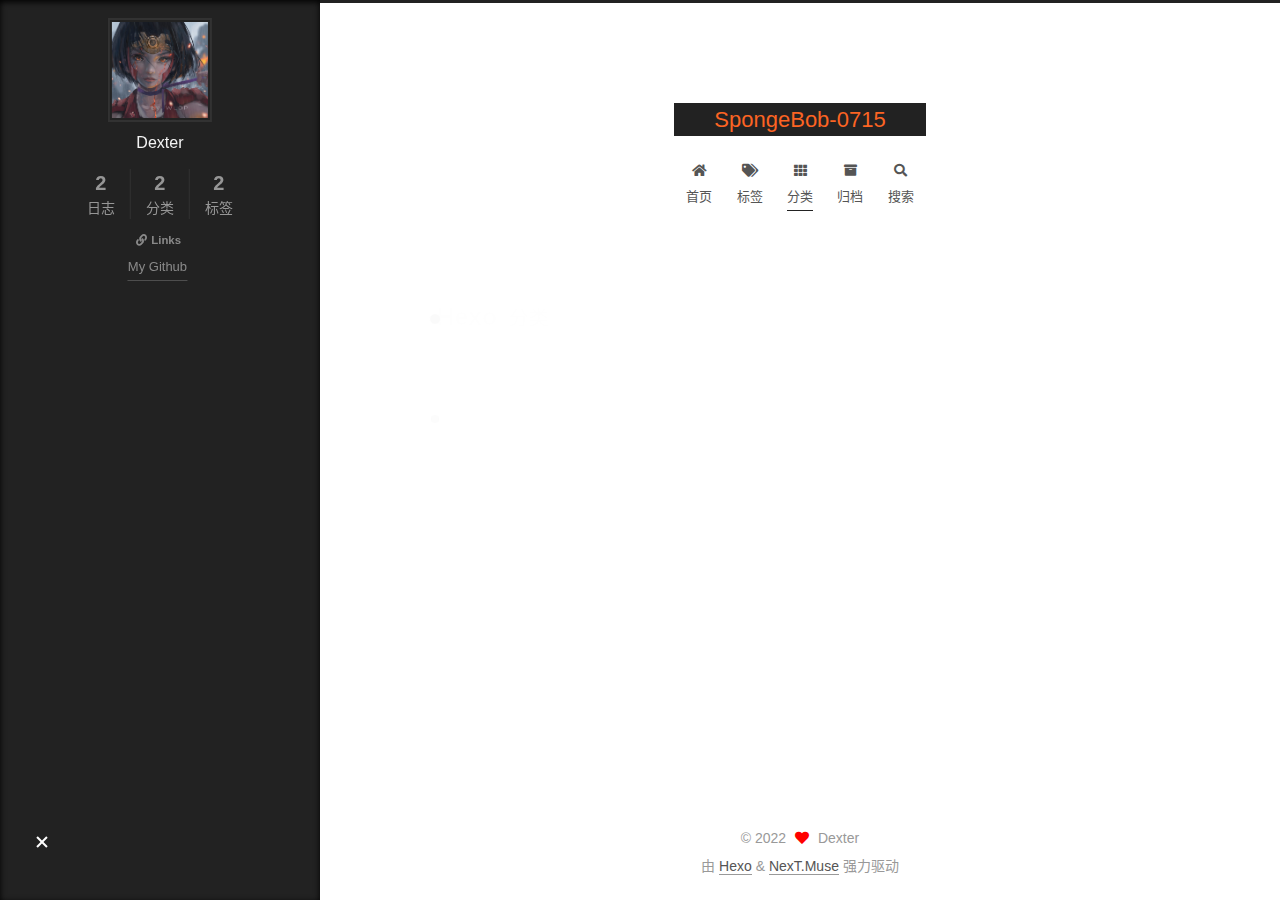
<file: categories/Hexo/index.html>
<!DOCTYPE html>
<html lang="zh-CN">
<head>
  <meta charset="UTF-8">
<meta name="viewport" content="width=device-width, initial-scale=1, maximum-scale=2">
<meta name="theme-color" content="#222">
<meta name="generator" content="Hexo 6.2.0">
  <link rel="apple-touch-icon" sizes="180x180" href="/images/apple-touch-icon-next.png">
  <link rel="icon" type="image/png" sizes="32x32" href="/images/favicon-32x32-next.png">
  <link rel="icon" type="image/png" sizes="16x16" href="/images/favicon-16x16-next.png">
  <link rel="mask-icon" href="/images/logo.svg" color="#222">

<link rel="stylesheet" href="/css/main.css">


<link rel="stylesheet" href="/lib/font-awesome/css/all.min.css">

<script id="hexo-configurations">
    var NexT = window.NexT || {};
    var CONFIG = {"hostname":"example.com","root":"/","scheme":"Muse","version":"7.8.0","exturl":false,"sidebar":{"position":"left","display":"always","padding":18,"offset":12,"onmobile":false},"copycode":{"enable":false,"show_result":false,"style":null},"back2top":{"enable":true,"sidebar":false,"scrollpercent":true},"bookmark":{"enable":false,"color":"#222","save":"auto"},"fancybox":false,"mediumzoom":false,"lazyload":false,"pangu":false,"comments":{"style":"tabs","active":null,"storage":true,"lazyload":false,"nav":null},"algolia":{"hits":{"per_page":10},"labels":{"input_placeholder":"Search for Posts","hits_empty":"We didn't find any results for the search: ${query}","hits_stats":"${hits} results found in ${time} ms"}},"localsearch":{"enable":true,"trigger":"auto","top_n_per_article":1,"unescape":false,"preload":false},"motion":{"enable":true,"async":false,"transition":{"post_block":"fadeIn","post_header":"slideDownIn","post_body":"slideDownIn","coll_header":"slideLeftIn","sidebar":"slideUpIn"}},"path":"search.xml"};
  </script>

  <meta property="og:type" content="website">
<meta property="og:title" content="SpongeBob-0715">
<meta property="og:url" content="http://example.com/categories/Hexo/index.html">
<meta property="og:site_name" content="SpongeBob-0715">
<meta property="og:locale" content="zh_CN">
<meta property="article:author" content="Dexter">
<meta name="twitter:card" content="summary">

<link rel="canonical" href="http://example.com/categories/Hexo/">


<script id="page-configurations">
  // https://hexo.io/docs/variables.html
  CONFIG.page = {
    sidebar: "",
    isHome : false,
    isPost : false,
    lang   : 'zh-CN'
  };
</script>

  <title>分类: Hexo | SpongeBob-0715</title>
  






  <noscript>
  <style>
  .use-motion .brand,
  .use-motion .menu-item,
  .sidebar-inner,
  .use-motion .post-block,
  .use-motion .pagination,
  .use-motion .comments,
  .use-motion .post-header,
  .use-motion .post-body,
  .use-motion .collection-header { opacity: initial; }

  .use-motion .site-title,
  .use-motion .site-subtitle {
    opacity: initial;
    top: initial;
  }

  .use-motion .logo-line-before i { left: initial; }
  .use-motion .logo-line-after i { right: initial; }
  </style>
</noscript>

</head>

<body itemscope itemtype="http://schema.org/WebPage">
  <div class="container use-motion">
    <div class="headband"></div>

    <header class="header" itemscope itemtype="http://schema.org/WPHeader">
      <div class="header-inner"><div class="site-brand-container">
  <div class="site-nav-toggle">
    <div class="toggle" aria-label="切换导航栏">
      <span class="toggle-line toggle-line-first"></span>
      <span class="toggle-line toggle-line-middle"></span>
      <span class="toggle-line toggle-line-last"></span>
    </div>
  </div>

  <div class="site-meta">

    <a href="/" class="brand" rel="start">
      <span class="logo-line-before"><i></i></span>
      <h1 class="site-title">SpongeBob-0715</h1>
      <span class="logo-line-after"><i></i></span>
    </a>
  </div>

  <div class="site-nav-right">
    <div class="toggle popup-trigger">
        <i class="fa fa-search fa-fw fa-lg"></i>
    </div>
  </div>
</div>




<nav class="site-nav">
  <ul id="menu" class="main-menu menu">
        <li class="menu-item menu-item-home">

    <a href="/" rel="section"><i class="fa fa-home fa-fw"></i>首页</a>

  </li>
        <li class="menu-item menu-item-tags">

    <a href="/tags/" rel="section"><i class="fa fa-tags fa-fw"></i>标签</a>

  </li>
        <li class="menu-item menu-item-categories">

    <a href="/categories/" rel="section"><i class="fa fa-th fa-fw"></i>分类</a>

  </li>
        <li class="menu-item menu-item-archives">

    <a href="/archives/" rel="section"><i class="fa fa-archive fa-fw"></i>归档</a>

  </li>
      <li class="menu-item menu-item-search">
        <a role="button" class="popup-trigger"><i class="fa fa-search fa-fw"></i>搜索
        </a>
      </li>
  </ul>
</nav>



  <div class="search-pop-overlay">
    <div class="popup search-popup">
        <div class="search-header">
  <span class="search-icon">
    <i class="fa fa-search"></i>
  </span>
  <div class="search-input-container">
    <input autocomplete="off" autocapitalize="off"
           placeholder="搜索..." spellcheck="false"
           type="search" class="search-input">
  </div>
  <span class="popup-btn-close">
    <i class="fa fa-times-circle"></i>
  </span>
</div>
<div id="search-result">
  <div id="no-result">
    <i class="fa fa-spinner fa-pulse fa-5x fa-fw"></i>
  </div>
</div>

    </div>
  </div>

</div>
    </header>

    
  <div class="back-to-top">
    <i class="fa fa-arrow-up"></i>
    <span>0%</span>
  </div>


    <main class="main">
      <div class="main-inner">
        <div class="content-wrap">
          

          <div class="content category">
            

  
  
  
  <div class="post-block">
    <div class="posts-collapse">
      <div class="collection-title">
        <h2 class="collection-header">Hexo
          <small>分类</small>
        </h2>
      </div>

      
    <div class="collection-year">
      <span class="collection-header">2022</span>
    </div>

  <article itemscope itemtype="http://schema.org/Article">
    <header class="post-header">

      <div class="post-meta">
        <time itemprop="dateCreated"
              datetime="2022-06-03T09:59:00+08:00"
              content="2022-06-03">
          06-03
        </time>
      </div>

      <div class="post-title">
          <a class="post-title-link" href="/2022/06/03/hello-world/" itemprop="url">
            <span itemprop="name">Hello World</span>
          </a>
      </div>

    </header>
  </article>

    </div>
  </div>
  
  
  

  



          </div>
          

<script>
  window.addEventListener('tabs:register', () => {
    let { activeClass } = CONFIG.comments;
    if (CONFIG.comments.storage) {
      activeClass = localStorage.getItem('comments_active') || activeClass;
    }
    if (activeClass) {
      let activeTab = document.querySelector(`a[href="#comment-${activeClass}"]`);
      if (activeTab) {
        activeTab.click();
      }
    }
  });
  if (CONFIG.comments.storage) {
    window.addEventListener('tabs:click', event => {
      if (!event.target.matches('.tabs-comment .tab-content .tab-pane')) return;
      let commentClass = event.target.classList[1];
      localStorage.setItem('comments_active', commentClass);
    });
  }
</script>

        </div>
          
  
  <div class="toggle sidebar-toggle">
    <span class="toggle-line toggle-line-first"></span>
    <span class="toggle-line toggle-line-middle"></span>
    <span class="toggle-line toggle-line-last"></span>
  </div>

  <aside class="sidebar">
    <div class="sidebar-inner">

      <ul class="sidebar-nav motion-element">
        <li class="sidebar-nav-toc">
          文章目录
        </li>
        <li class="sidebar-nav-overview">
          站点概览
        </li>
      </ul>

      <!--noindex-->
      <div class="post-toc-wrap sidebar-panel">
      </div>
      <!--/noindex-->

      <div class="site-overview-wrap sidebar-panel">
        <div class="site-author motion-element" itemprop="author" itemscope itemtype="http://schema.org/Person">
    <img class="site-author-image" itemprop="image" alt="Dexter"
      src="/images/img.jpg">
  <p class="site-author-name" itemprop="name">Dexter</p>
  <div class="site-description" itemprop="description"></div>
</div>
<div class="site-state-wrap motion-element">
  <nav class="site-state">
      <div class="site-state-item site-state-posts">
          <a href="/archives/">
        
          <span class="site-state-item-count">2</span>
          <span class="site-state-item-name">日志</span>
        </a>
      </div>
      <div class="site-state-item site-state-categories">
            <a href="/categories/">
          
        <span class="site-state-item-count">2</span>
        <span class="site-state-item-name">分类</span></a>
      </div>
      <div class="site-state-item site-state-tags">
            <a href="/tags/">
          
        <span class="site-state-item-count">2</span>
        <span class="site-state-item-name">标签</span></a>
      </div>
  </nav>
</div>


  <div class="links-of-blogroll motion-element">
    <div class="links-of-blogroll-title"><i class="fa fa-link fa-fw"></i>
      Links
    </div>
    <ul class="links-of-blogroll-list">
        <li class="links-of-blogroll-item">
          <a href="https://github.com/SpongeBob-0715" title="https:&#x2F;&#x2F;github.com&#x2F;SpongeBob-0715" rel="noopener" target="_blank">My Github</a>
        </li>
    </ul>
  </div>

      </div>

    </div>
  </aside>
  <div id="sidebar-dimmer"></div>


      </div>
    </main>

    <footer class="footer">
      <div class="footer-inner">
        

        

<div class="copyright">
  
  &copy; 
  <span itemprop="copyrightYear">2022</span>
  <span class="with-love">
    <i class="fa fa-heart"></i>
  </span>
  <span class="author" itemprop="copyrightHolder">Dexter</span>
</div>
  <div class="powered-by">由 <a href="https://hexo.io/" class="theme-link" rel="noopener" target="_blank">Hexo</a> & <a href="https://muse.theme-next.org/" class="theme-link" rel="noopener" target="_blank">NexT.Muse</a> 强力驱动
  </div>

        








      </div>
    </footer>
  </div>

  
  <script src="/lib/anime.min.js"></script>
  <script src="/lib/velocity/velocity.min.js"></script>
  <script src="/lib/velocity/velocity.ui.min.js"></script>

<script src="/js/utils.js"></script>

<script src="/js/motion.js"></script>


<script src="/js/schemes/muse.js"></script>


<script src="/js/next-boot.js"></script>




  




  
<script src="/js/local-search.js"></script>













  

  

</body>
</html>
</file>
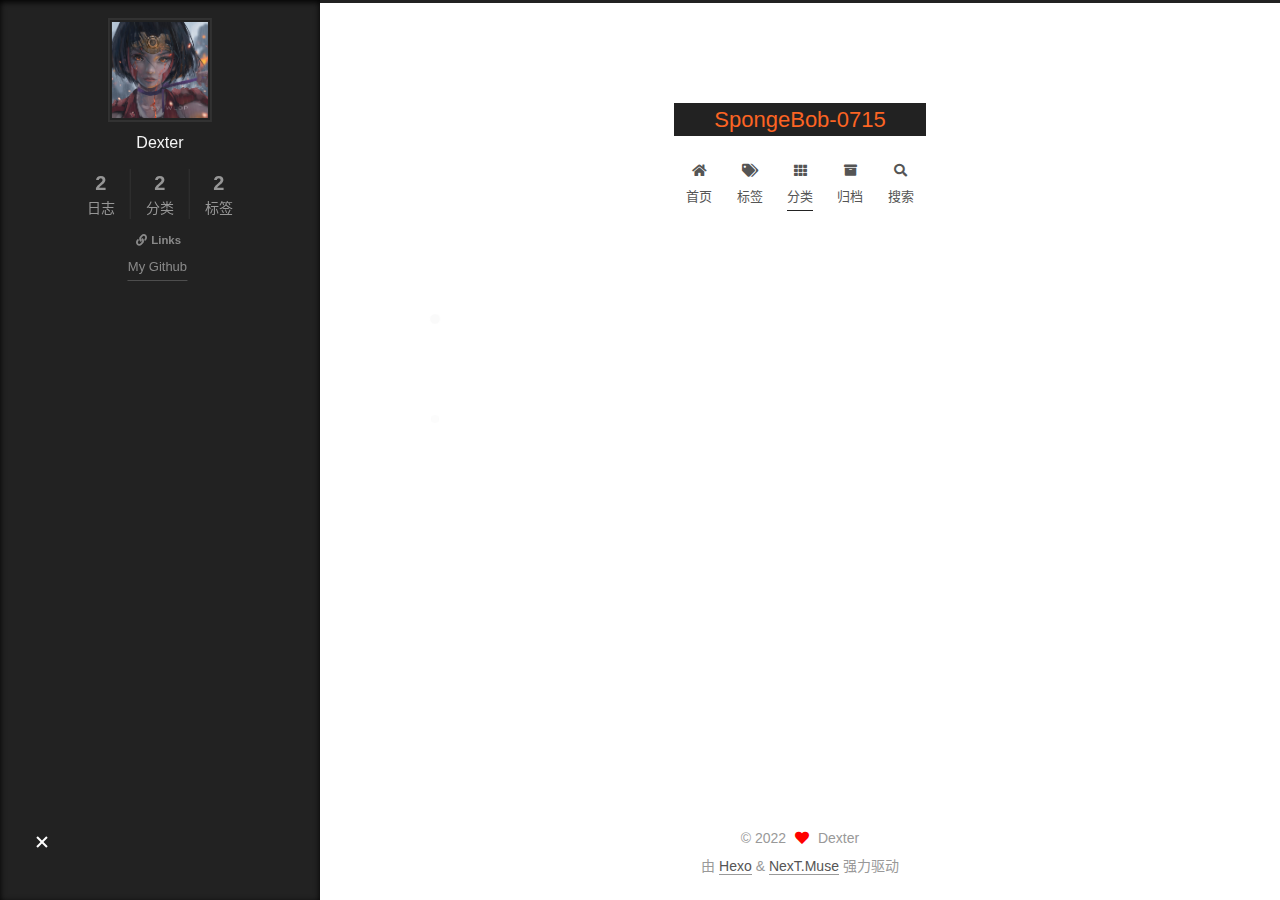
<file: categories/休闲/index.html>
<!DOCTYPE html>
<html lang="zh-CN">
<head>
  <meta charset="UTF-8">
<meta name="viewport" content="width=device-width, initial-scale=1, maximum-scale=2">
<meta name="theme-color" content="#222">
<meta name="generator" content="Hexo 6.2.0">
  <link rel="apple-touch-icon" sizes="180x180" href="/images/apple-touch-icon-next.png">
  <link rel="icon" type="image/png" sizes="32x32" href="/images/favicon-32x32-next.png">
  <link rel="icon" type="image/png" sizes="16x16" href="/images/favicon-16x16-next.png">
  <link rel="mask-icon" href="/images/logo.svg" color="#222">

<link rel="stylesheet" href="/css/main.css">


<link rel="stylesheet" href="/lib/font-awesome/css/all.min.css">

<script id="hexo-configurations">
    var NexT = window.NexT || {};
    var CONFIG = {"hostname":"example.com","root":"/","scheme":"Muse","version":"7.8.0","exturl":false,"sidebar":{"position":"left","display":"always","padding":18,"offset":12,"onmobile":false},"copycode":{"enable":false,"show_result":false,"style":null},"back2top":{"enable":true,"sidebar":false,"scrollpercent":true},"bookmark":{"enable":false,"color":"#222","save":"auto"},"fancybox":false,"mediumzoom":false,"lazyload":false,"pangu":false,"comments":{"style":"tabs","active":null,"storage":true,"lazyload":false,"nav":null},"algolia":{"hits":{"per_page":10},"labels":{"input_placeholder":"Search for Posts","hits_empty":"We didn't find any results for the search: ${query}","hits_stats":"${hits} results found in ${time} ms"}},"localsearch":{"enable":true,"trigger":"auto","top_n_per_article":1,"unescape":false,"preload":false},"motion":{"enable":true,"async":false,"transition":{"post_block":"fadeIn","post_header":"slideDownIn","post_body":"slideDownIn","coll_header":"slideLeftIn","sidebar":"slideUpIn"}},"path":"search.xml"};
  </script>

  <meta property="og:type" content="website">
<meta property="og:title" content="SpongeBob-0715">
<meta property="og:url" content="http://example.com/categories/%E4%BC%91%E9%97%B2/index.html">
<meta property="og:site_name" content="SpongeBob-0715">
<meta property="og:locale" content="zh_CN">
<meta property="article:author" content="Dexter">
<meta name="twitter:card" content="summary">

<link rel="canonical" href="http://example.com/categories/%E4%BC%91%E9%97%B2/">


<script id="page-configurations">
  // https://hexo.io/docs/variables.html
  CONFIG.page = {
    sidebar: "",
    isHome : false,
    isPost : false,
    lang   : 'zh-CN'
  };
</script>

  <title>分类: 休闲 | SpongeBob-0715</title>
  






  <noscript>
  <style>
  .use-motion .brand,
  .use-motion .menu-item,
  .sidebar-inner,
  .use-motion .post-block,
  .use-motion .pagination,
  .use-motion .comments,
  .use-motion .post-header,
  .use-motion .post-body,
  .use-motion .collection-header { opacity: initial; }

  .use-motion .site-title,
  .use-motion .site-subtitle {
    opacity: initial;
    top: initial;
  }

  .use-motion .logo-line-before i { left: initial; }
  .use-motion .logo-line-after i { right: initial; }
  </style>
</noscript>

</head>

<body itemscope itemtype="http://schema.org/WebPage">
  <div class="container use-motion">
    <div class="headband"></div>

    <header class="header" itemscope itemtype="http://schema.org/WPHeader">
      <div class="header-inner"><div class="site-brand-container">
  <div class="site-nav-toggle">
    <div class="toggle" aria-label="切换导航栏">
      <span class="toggle-line toggle-line-first"></span>
      <span class="toggle-line toggle-line-middle"></span>
      <span class="toggle-line toggle-line-last"></span>
    </div>
  </div>

  <div class="site-meta">

    <a href="/" class="brand" rel="start">
      <span class="logo-line-before"><i></i></span>
      <h1 class="site-title">SpongeBob-0715</h1>
      <span class="logo-line-after"><i></i></span>
    </a>
  </div>

  <div class="site-nav-right">
    <div class="toggle popup-trigger">
        <i class="fa fa-search fa-fw fa-lg"></i>
    </div>
  </div>
</div>




<nav class="site-nav">
  <ul id="menu" class="main-menu menu">
        <li class="menu-item menu-item-home">

    <a href="/" rel="section"><i class="fa fa-home fa-fw"></i>首页</a>

  </li>
        <li class="menu-item menu-item-tags">

    <a href="/tags/" rel="section"><i class="fa fa-tags fa-fw"></i>标签</a>

  </li>
        <li class="menu-item menu-item-categories">

    <a href="/categories/" rel="section"><i class="fa fa-th fa-fw"></i>分类</a>

  </li>
        <li class="menu-item menu-item-archives">

    <a href="/archives/" rel="section"><i class="fa fa-archive fa-fw"></i>归档</a>

  </li>
      <li class="menu-item menu-item-search">
        <a role="button" class="popup-trigger"><i class="fa fa-search fa-fw"></i>搜索
        </a>
      </li>
  </ul>
</nav>



  <div class="search-pop-overlay">
    <div class="popup search-popup">
        <div class="search-header">
  <span class="search-icon">
    <i class="fa fa-search"></i>
  </span>
  <div class="search-input-container">
    <input autocomplete="off" autocapitalize="off"
           placeholder="搜索..." spellcheck="false"
           type="search" class="search-input">
  </div>
  <span class="popup-btn-close">
    <i class="fa fa-times-circle"></i>
  </span>
</div>
<div id="search-result">
  <div id="no-result">
    <i class="fa fa-spinner fa-pulse fa-5x fa-fw"></i>
  </div>
</div>

    </div>
  </div>

</div>
    </header>

    
  <div class="back-to-top">
    <i class="fa fa-arrow-up"></i>
    <span>0%</span>
  </div>


    <main class="main">
      <div class="main-inner">
        <div class="content-wrap">
          

          <div class="content category">
            

  
  
  
  <div class="post-block">
    <div class="posts-collapse">
      <div class="collection-title">
        <h2 class="collection-header">休闲
          <small>分类</small>
        </h2>
      </div>

      
    <div class="collection-year">
      <span class="collection-header">2022</span>
    </div>

  <article itemscope itemtype="http://schema.org/Article">
    <header class="post-header">

      <div class="post-meta">
        <time itemprop="dateCreated"
              datetime="2022-06-06T17:36:01+08:00"
              content="2022-06-06">
          06-06
        </time>
      </div>

      <div class="post-title">
          <a class="post-title-link" href="/2022/06/06/%E9%AD%94%E6%96%B9/" itemprop="url">
            <span itemprop="name">三阶魔方还原法</span>
          </a>
      </div>

    </header>
  </article>

    </div>
  </div>
  
  
  

  



          </div>
          

<script>
  window.addEventListener('tabs:register', () => {
    let { activeClass } = CONFIG.comments;
    if (CONFIG.comments.storage) {
      activeClass = localStorage.getItem('comments_active') || activeClass;
    }
    if (activeClass) {
      let activeTab = document.querySelector(`a[href="#comment-${activeClass}"]`);
      if (activeTab) {
        activeTab.click();
      }
    }
  });
  if (CONFIG.comments.storage) {
    window.addEventListener('tabs:click', event => {
      if (!event.target.matches('.tabs-comment .tab-content .tab-pane')) return;
      let commentClass = event.target.classList[1];
      localStorage.setItem('comments_active', commentClass);
    });
  }
</script>

        </div>
          
  
  <div class="toggle sidebar-toggle">
    <span class="toggle-line toggle-line-first"></span>
    <span class="toggle-line toggle-line-middle"></span>
    <span class="toggle-line toggle-line-last"></span>
  </div>

  <aside class="sidebar">
    <div class="sidebar-inner">

      <ul class="sidebar-nav motion-element">
        <li class="sidebar-nav-toc">
          文章目录
        </li>
        <li class="sidebar-nav-overview">
          站点概览
        </li>
      </ul>

      <!--noindex-->
      <div class="post-toc-wrap sidebar-panel">
      </div>
      <!--/noindex-->

      <div class="site-overview-wrap sidebar-panel">
        <div class="site-author motion-element" itemprop="author" itemscope itemtype="http://schema.org/Person">
    <img class="site-author-image" itemprop="image" alt="Dexter"
      src="/images/img.jpg">
  <p class="site-author-name" itemprop="name">Dexter</p>
  <div class="site-description" itemprop="description"></div>
</div>
<div class="site-state-wrap motion-element">
  <nav class="site-state">
      <div class="site-state-item site-state-posts">
          <a href="/archives/">
        
          <span class="site-state-item-count">2</span>
          <span class="site-state-item-name">日志</span>
        </a>
      </div>
      <div class="site-state-item site-state-categories">
            <a href="/categories/">
          
        <span class="site-state-item-count">2</span>
        <span class="site-state-item-name">分类</span></a>
      </div>
      <div class="site-state-item site-state-tags">
            <a href="/tags/">
          
        <span class="site-state-item-count">2</span>
        <span class="site-state-item-name">标签</span></a>
      </div>
  </nav>
</div>


  <div class="links-of-blogroll motion-element">
    <div class="links-of-blogroll-title"><i class="fa fa-link fa-fw"></i>
      Links
    </div>
    <ul class="links-of-blogroll-list">
        <li class="links-of-blogroll-item">
          <a href="https://github.com/SpongeBob-0715" title="https:&#x2F;&#x2F;github.com&#x2F;SpongeBob-0715" rel="noopener" target="_blank">My Github</a>
        </li>
    </ul>
  </div>

      </div>

    </div>
  </aside>
  <div id="sidebar-dimmer"></div>


      </div>
    </main>

    <footer class="footer">
      <div class="footer-inner">
        

        

<div class="copyright">
  
  &copy; 
  <span itemprop="copyrightYear">2022</span>
  <span class="with-love">
    <i class="fa fa-heart"></i>
  </span>
  <span class="author" itemprop="copyrightHolder">Dexter</span>
</div>
  <div class="powered-by">由 <a href="https://hexo.io/" class="theme-link" rel="noopener" target="_blank">Hexo</a> & <a href="https://muse.theme-next.org/" class="theme-link" rel="noopener" target="_blank">NexT.Muse</a> 强力驱动
  </div>

        








      </div>
    </footer>
  </div>

  
  <script src="/lib/anime.min.js"></script>
  <script src="/lib/velocity/velocity.min.js"></script>
  <script src="/lib/velocity/velocity.ui.min.js"></script>

<script src="/js/utils.js"></script>

<script src="/js/motion.js"></script>


<script src="/js/schemes/muse.js"></script>


<script src="/js/next-boot.js"></script>




  




  
<script src="/js/local-search.js"></script>













  

  

</body>
</html>
</file>
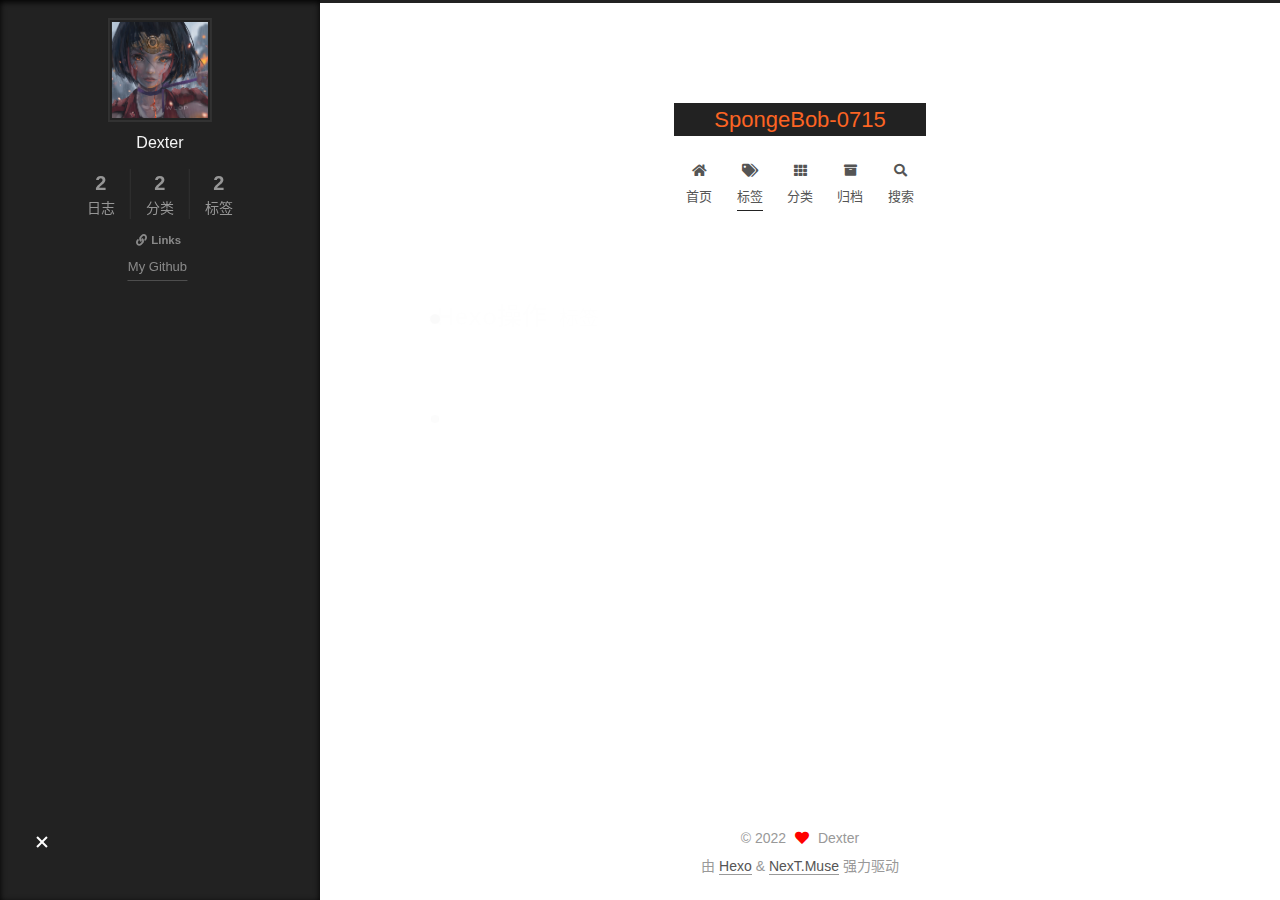
<file: tags/Hexo操作/index.html>
<!DOCTYPE html>
<html lang="zh-CN">
<head>
  <meta charset="UTF-8">
<meta name="viewport" content="width=device-width, initial-scale=1, maximum-scale=2">
<meta name="theme-color" content="#222">
<meta name="generator" content="Hexo 6.2.0">
  <link rel="apple-touch-icon" sizes="180x180" href="/images/apple-touch-icon-next.png">
  <link rel="icon" type="image/png" sizes="32x32" href="/images/favicon-32x32-next.png">
  <link rel="icon" type="image/png" sizes="16x16" href="/images/favicon-16x16-next.png">
  <link rel="mask-icon" href="/images/logo.svg" color="#222">

<link rel="stylesheet" href="/css/main.css">


<link rel="stylesheet" href="/lib/font-awesome/css/all.min.css">

<script id="hexo-configurations">
    var NexT = window.NexT || {};
    var CONFIG = {"hostname":"example.com","root":"/","scheme":"Muse","version":"7.8.0","exturl":false,"sidebar":{"position":"left","display":"always","padding":18,"offset":12,"onmobile":false},"copycode":{"enable":false,"show_result":false,"style":null},"back2top":{"enable":true,"sidebar":false,"scrollpercent":true},"bookmark":{"enable":false,"color":"#222","save":"auto"},"fancybox":false,"mediumzoom":false,"lazyload":false,"pangu":false,"comments":{"style":"tabs","active":null,"storage":true,"lazyload":false,"nav":null},"algolia":{"hits":{"per_page":10},"labels":{"input_placeholder":"Search for Posts","hits_empty":"We didn't find any results for the search: ${query}","hits_stats":"${hits} results found in ${time} ms"}},"localsearch":{"enable":true,"trigger":"auto","top_n_per_article":1,"unescape":false,"preload":false},"motion":{"enable":true,"async":false,"transition":{"post_block":"fadeIn","post_header":"slideDownIn","post_body":"slideDownIn","coll_header":"slideLeftIn","sidebar":"slideUpIn"}},"path":"search.xml"};
  </script>

  <meta property="og:type" content="website">
<meta property="og:title" content="SpongeBob-0715">
<meta property="og:url" content="http://example.com/tags/Hexo%E6%93%8D%E4%BD%9C/index.html">
<meta property="og:site_name" content="SpongeBob-0715">
<meta property="og:locale" content="zh_CN">
<meta property="article:author" content="Dexter">
<meta name="twitter:card" content="summary">

<link rel="canonical" href="http://example.com/tags/Hexo%E6%93%8D%E4%BD%9C/">


<script id="page-configurations">
  // https://hexo.io/docs/variables.html
  CONFIG.page = {
    sidebar: "",
    isHome : false,
    isPost : false,
    lang   : 'zh-CN'
  };
</script>

  <title>标签: Hexo操作 | SpongeBob-0715</title>
  






  <noscript>
  <style>
  .use-motion .brand,
  .use-motion .menu-item,
  .sidebar-inner,
  .use-motion .post-block,
  .use-motion .pagination,
  .use-motion .comments,
  .use-motion .post-header,
  .use-motion .post-body,
  .use-motion .collection-header { opacity: initial; }

  .use-motion .site-title,
  .use-motion .site-subtitle {
    opacity: initial;
    top: initial;
  }

  .use-motion .logo-line-before i { left: initial; }
  .use-motion .logo-line-after i { right: initial; }
  </style>
</noscript>

</head>

<body itemscope itemtype="http://schema.org/WebPage">
  <div class="container use-motion">
    <div class="headband"></div>

    <header class="header" itemscope itemtype="http://schema.org/WPHeader">
      <div class="header-inner"><div class="site-brand-container">
  <div class="site-nav-toggle">
    <div class="toggle" aria-label="切换导航栏">
      <span class="toggle-line toggle-line-first"></span>
      <span class="toggle-line toggle-line-middle"></span>
      <span class="toggle-line toggle-line-last"></span>
    </div>
  </div>

  <div class="site-meta">

    <a href="/" class="brand" rel="start">
      <span class="logo-line-before"><i></i></span>
      <h1 class="site-title">SpongeBob-0715</h1>
      <span class="logo-line-after"><i></i></span>
    </a>
  </div>

  <div class="site-nav-right">
    <div class="toggle popup-trigger">
        <i class="fa fa-search fa-fw fa-lg"></i>
    </div>
  </div>
</div>




<nav class="site-nav">
  <ul id="menu" class="main-menu menu">
        <li class="menu-item menu-item-home">

    <a href="/" rel="section"><i class="fa fa-home fa-fw"></i>首页</a>

  </li>
        <li class="menu-item menu-item-tags">

    <a href="/tags/" rel="section"><i class="fa fa-tags fa-fw"></i>标签</a>

  </li>
        <li class="menu-item menu-item-categories">

    <a href="/categories/" rel="section"><i class="fa fa-th fa-fw"></i>分类</a>

  </li>
        <li class="menu-item menu-item-archives">

    <a href="/archives/" rel="section"><i class="fa fa-archive fa-fw"></i>归档</a>

  </li>
      <li class="menu-item menu-item-search">
        <a role="button" class="popup-trigger"><i class="fa fa-search fa-fw"></i>搜索
        </a>
      </li>
  </ul>
</nav>



  <div class="search-pop-overlay">
    <div class="popup search-popup">
        <div class="search-header">
  <span class="search-icon">
    <i class="fa fa-search"></i>
  </span>
  <div class="search-input-container">
    <input autocomplete="off" autocapitalize="off"
           placeholder="搜索..." spellcheck="false"
           type="search" class="search-input">
  </div>
  <span class="popup-btn-close">
    <i class="fa fa-times-circle"></i>
  </span>
</div>
<div id="search-result">
  <div id="no-result">
    <i class="fa fa-spinner fa-pulse fa-5x fa-fw"></i>
  </div>
</div>

    </div>
  </div>

</div>
    </header>

    
  <div class="back-to-top">
    <i class="fa fa-arrow-up"></i>
    <span>0%</span>
  </div>


    <main class="main">
      <div class="main-inner">
        <div class="content-wrap">
          

          <div class="content tag">
            

  
  
  
  <div class="post-block">
    <div class="posts-collapse">
      <div class="collection-title">
        <h2 class="collection-header">Hexo操作
          <small>标签</small>
        </h2>
      </div>

      
    <div class="collection-year">
      <span class="collection-header">2022</span>
    </div>

  <article itemscope itemtype="http://schema.org/Article">
    <header class="post-header">

      <div class="post-meta">
        <time itemprop="dateCreated"
              datetime="2022-06-03T09:59:00+08:00"
              content="2022-06-03">
          06-03
        </time>
      </div>

      <div class="post-title">
          <a class="post-title-link" href="/2022/06/03/hello-world/" itemprop="url">
            <span itemprop="name">Hello World</span>
          </a>
      </div>

    </header>
  </article>

    </div>
  </div>
  
  
  

  



          </div>
          

<script>
  window.addEventListener('tabs:register', () => {
    let { activeClass } = CONFIG.comments;
    if (CONFIG.comments.storage) {
      activeClass = localStorage.getItem('comments_active') || activeClass;
    }
    if (activeClass) {
      let activeTab = document.querySelector(`a[href="#comment-${activeClass}"]`);
      if (activeTab) {
        activeTab.click();
      }
    }
  });
  if (CONFIG.comments.storage) {
    window.addEventListener('tabs:click', event => {
      if (!event.target.matches('.tabs-comment .tab-content .tab-pane')) return;
      let commentClass = event.target.classList[1];
      localStorage.setItem('comments_active', commentClass);
    });
  }
</script>

        </div>
          
  
  <div class="toggle sidebar-toggle">
    <span class="toggle-line toggle-line-first"></span>
    <span class="toggle-line toggle-line-middle"></span>
    <span class="toggle-line toggle-line-last"></span>
  </div>

  <aside class="sidebar">
    <div class="sidebar-inner">

      <ul class="sidebar-nav motion-element">
        <li class="sidebar-nav-toc">
          文章目录
        </li>
        <li class="sidebar-nav-overview">
          站点概览
        </li>
      </ul>

      <!--noindex-->
      <div class="post-toc-wrap sidebar-panel">
      </div>
      <!--/noindex-->

      <div class="site-overview-wrap sidebar-panel">
        <div class="site-author motion-element" itemprop="author" itemscope itemtype="http://schema.org/Person">
    <img class="site-author-image" itemprop="image" alt="Dexter"
      src="/images/img.jpg">
  <p class="site-author-name" itemprop="name">Dexter</p>
  <div class="site-description" itemprop="description"></div>
</div>
<div class="site-state-wrap motion-element">
  <nav class="site-state">
      <div class="site-state-item site-state-posts">
          <a href="/archives/">
        
          <span class="site-state-item-count">2</span>
          <span class="site-state-item-name">日志</span>
        </a>
      </div>
      <div class="site-state-item site-state-categories">
            <a href="/categories/">
          
        <span class="site-state-item-count">2</span>
        <span class="site-state-item-name">分类</span></a>
      </div>
      <div class="site-state-item site-state-tags">
            <a href="/tags/">
          
        <span class="site-state-item-count">2</span>
        <span class="site-state-item-name">标签</span></a>
      </div>
  </nav>
</div>


  <div class="links-of-blogroll motion-element">
    <div class="links-of-blogroll-title"><i class="fa fa-link fa-fw"></i>
      Links
    </div>
    <ul class="links-of-blogroll-list">
        <li class="links-of-blogroll-item">
          <a href="https://github.com/SpongeBob-0715" title="https:&#x2F;&#x2F;github.com&#x2F;SpongeBob-0715" rel="noopener" target="_blank">My Github</a>
        </li>
    </ul>
  </div>

      </div>

    </div>
  </aside>
  <div id="sidebar-dimmer"></div>


      </div>
    </main>

    <footer class="footer">
      <div class="footer-inner">
        

        

<div class="copyright">
  
  &copy; 
  <span itemprop="copyrightYear">2022</span>
  <span class="with-love">
    <i class="fa fa-heart"></i>
  </span>
  <span class="author" itemprop="copyrightHolder">Dexter</span>
</div>
  <div class="powered-by">由 <a href="https://hexo.io/" class="theme-link" rel="noopener" target="_blank">Hexo</a> & <a href="https://muse.theme-next.org/" class="theme-link" rel="noopener" target="_blank">NexT.Muse</a> 强力驱动
  </div>

        








      </div>
    </footer>
  </div>

  
  <script src="/lib/anime.min.js"></script>
  <script src="/lib/velocity/velocity.min.js"></script>
  <script src="/lib/velocity/velocity.ui.min.js"></script>

<script src="/js/utils.js"></script>

<script src="/js/motion.js"></script>


<script src="/js/schemes/muse.js"></script>


<script src="/js/next-boot.js"></script>




  




  
<script src="/js/local-search.js"></script>













  

  

</body>
</html>
</file>
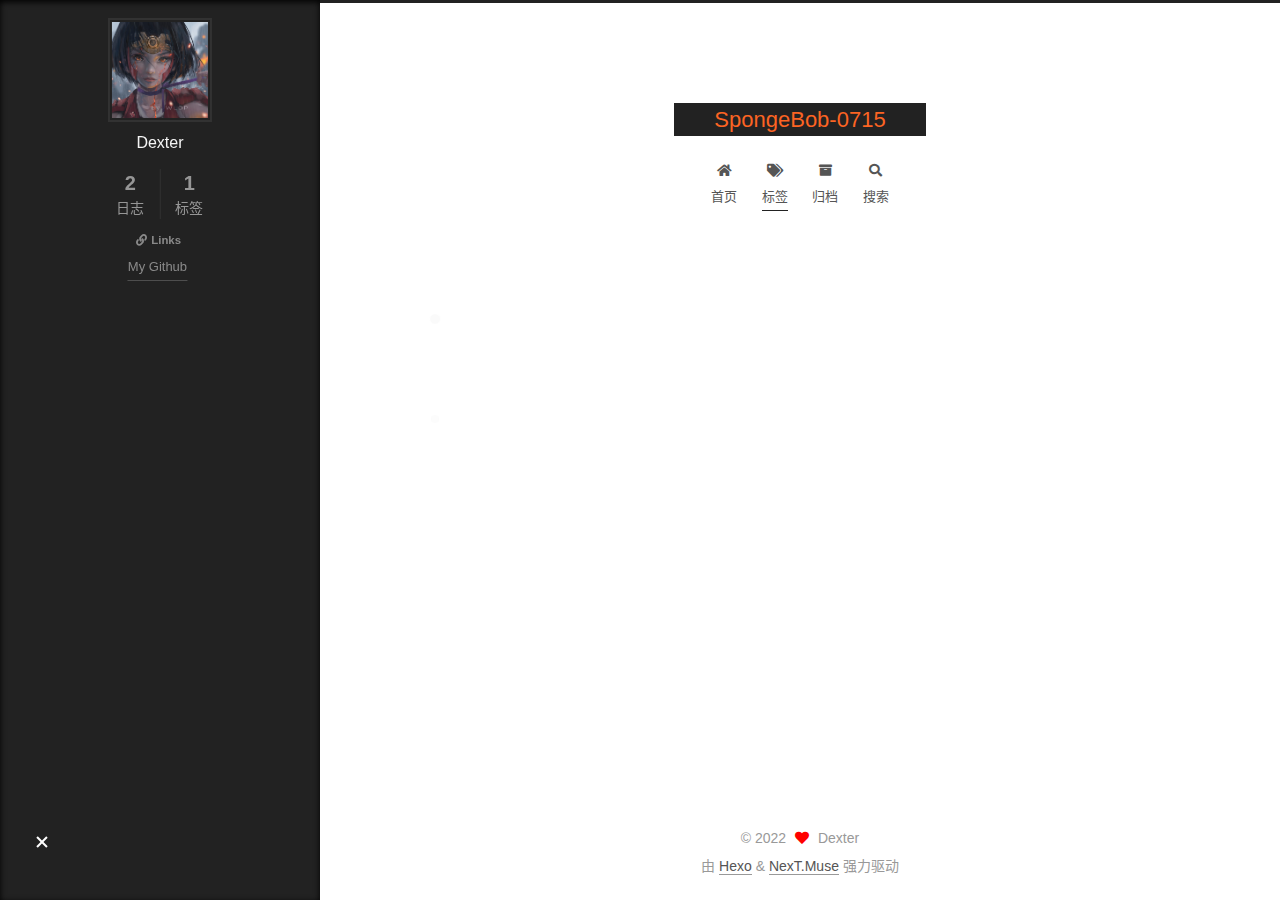
<file: tags/test/index.html>
<!DOCTYPE html>
<html lang="zh-CN">
<head>
  <meta charset="UTF-8">
<meta name="viewport" content="width=device-width, initial-scale=1, maximum-scale=2">
<meta name="theme-color" content="#222">
<meta name="generator" content="Hexo 6.2.0">
  <link rel="apple-touch-icon" sizes="180x180" href="/images/apple-touch-icon-next.png">
  <link rel="icon" type="image/png" sizes="32x32" href="/images/favicon-32x32-next.png">
  <link rel="icon" type="image/png" sizes="16x16" href="/images/favicon-16x16-next.png">
  <link rel="mask-icon" href="/images/logo.svg" color="#222">

<link rel="stylesheet" href="/css/main.css">


<link rel="stylesheet" href="/lib/font-awesome/css/all.min.css">

<script id="hexo-configurations">
    var NexT = window.NexT || {};
    var CONFIG = {"hostname":"example.com","root":"/","scheme":"Muse","version":"7.8.0","exturl":false,"sidebar":{"position":"left","display":"always","padding":18,"offset":12,"onmobile":false},"copycode":{"enable":false,"show_result":false,"style":null},"back2top":{"enable":true,"sidebar":false,"scrollpercent":true},"bookmark":{"enable":false,"color":"#222","save":"auto"},"fancybox":false,"mediumzoom":false,"lazyload":false,"pangu":false,"comments":{"style":"tabs","active":null,"storage":true,"lazyload":false,"nav":null},"algolia":{"hits":{"per_page":10},"labels":{"input_placeholder":"Search for Posts","hits_empty":"We didn't find any results for the search: ${query}","hits_stats":"${hits} results found in ${time} ms"}},"localsearch":{"enable":true,"trigger":"auto","top_n_per_article":1,"unescape":false,"preload":false},"motion":{"enable":true,"async":false,"transition":{"post_block":"fadeIn","post_header":"slideDownIn","post_body":"slideDownIn","coll_header":"slideLeftIn","sidebar":"slideUpIn"}},"path":"search.xml"};
  </script>

  <meta property="og:type" content="website">
<meta property="og:title" content="SpongeBob-0715">
<meta property="og:url" content="http://example.com/tags/test/index.html">
<meta property="og:site_name" content="SpongeBob-0715">
<meta property="og:locale" content="zh_CN">
<meta property="article:author" content="Dexter">
<meta name="twitter:card" content="summary">

<link rel="canonical" href="http://example.com/tags/test/">


<script id="page-configurations">
  // https://hexo.io/docs/variables.html
  CONFIG.page = {
    sidebar: "",
    isHome : false,
    isPost : false,
    lang   : 'zh-CN'
  };
</script>

  <title>标签: test | SpongeBob-0715</title>
  






  <noscript>
  <style>
  .use-motion .brand,
  .use-motion .menu-item,
  .sidebar-inner,
  .use-motion .post-block,
  .use-motion .pagination,
  .use-motion .comments,
  .use-motion .post-header,
  .use-motion .post-body,
  .use-motion .collection-header { opacity: initial; }

  .use-motion .site-title,
  .use-motion .site-subtitle {
    opacity: initial;
    top: initial;
  }

  .use-motion .logo-line-before i { left: initial; }
  .use-motion .logo-line-after i { right: initial; }
  </style>
</noscript>

</head>

<body itemscope itemtype="http://schema.org/WebPage">
  <div class="container use-motion">
    <div class="headband"></div>

    <header class="header" itemscope itemtype="http://schema.org/WPHeader">
      <div class="header-inner"><div class="site-brand-container">
  <div class="site-nav-toggle">
    <div class="toggle" aria-label="切换导航栏">
      <span class="toggle-line toggle-line-first"></span>
      <span class="toggle-line toggle-line-middle"></span>
      <span class="toggle-line toggle-line-last"></span>
    </div>
  </div>

  <div class="site-meta">

    <a href="/" class="brand" rel="start">
      <span class="logo-line-before"><i></i></span>
      <h1 class="site-title">SpongeBob-0715</h1>
      <span class="logo-line-after"><i></i></span>
    </a>
  </div>

  <div class="site-nav-right">
    <div class="toggle popup-trigger">
        <i class="fa fa-search fa-fw fa-lg"></i>
    </div>
  </div>
</div>




<nav class="site-nav">
  <ul id="menu" class="main-menu menu">
        <li class="menu-item menu-item-home">

    <a href="/" rel="section"><i class="fa fa-home fa-fw"></i>首页</a>

  </li>
        <li class="menu-item menu-item-tags">

    <a href="/tags/" rel="section"><i class="fa fa-tags fa-fw"></i>标签</a>

  </li>
        <li class="menu-item menu-item-archives">

    <a href="/archives/" rel="section"><i class="fa fa-archive fa-fw"></i>归档</a>

  </li>
      <li class="menu-item menu-item-search">
        <a role="button" class="popup-trigger"><i class="fa fa-search fa-fw"></i>搜索
        </a>
      </li>
  </ul>
</nav>



  <div class="search-pop-overlay">
    <div class="popup search-popup">
        <div class="search-header">
  <span class="search-icon">
    <i class="fa fa-search"></i>
  </span>
  <div class="search-input-container">
    <input autocomplete="off" autocapitalize="off"
           placeholder="搜索..." spellcheck="false"
           type="search" class="search-input">
  </div>
  <span class="popup-btn-close">
    <i class="fa fa-times-circle"></i>
  </span>
</div>
<div id="search-result">
  <div id="no-result">
    <i class="fa fa-spinner fa-pulse fa-5x fa-fw"></i>
  </div>
</div>

    </div>
  </div>

</div>
    </header>

    
  <div class="back-to-top">
    <i class="fa fa-arrow-up"></i>
    <span>0%</span>
  </div>


    <main class="main">
      <div class="main-inner">
        <div class="content-wrap">
          

          <div class="content tag">
            

  
  
  
  <div class="post-block">
    <div class="posts-collapse">
      <div class="collection-title">
        <h2 class="collection-header">test
          <small>标签</small>
        </h2>
      </div>

      
    <div class="collection-year">
      <span class="collection-header">2022</span>
    </div>

  <article itemscope itemtype="http://schema.org/Article">
    <header class="post-header">

      <div class="post-meta">
        <time itemprop="dateCreated"
              datetime="2022-06-03T09:59:00+08:00"
              content="2022-06-03">
          06-03
        </time>
      </div>

      <div class="post-title">
          <a class="post-title-link" href="/2022/06/03/hello-world/" itemprop="url">
            <span itemprop="name">Hello World</span>
          </a>
      </div>

    </header>
  </article>

    </div>
  </div>
  
  
  

  



          </div>
          

<script>
  window.addEventListener('tabs:register', () => {
    let { activeClass } = CONFIG.comments;
    if (CONFIG.comments.storage) {
      activeClass = localStorage.getItem('comments_active') || activeClass;
    }
    if (activeClass) {
      let activeTab = document.querySelector(`a[href="#comment-${activeClass}"]`);
      if (activeTab) {
        activeTab.click();
      }
    }
  });
  if (CONFIG.comments.storage) {
    window.addEventListener('tabs:click', event => {
      if (!event.target.matches('.tabs-comment .tab-content .tab-pane')) return;
      let commentClass = event.target.classList[1];
      localStorage.setItem('comments_active', commentClass);
    });
  }
</script>

        </div>
          
  
  <div class="toggle sidebar-toggle">
    <span class="toggle-line toggle-line-first"></span>
    <span class="toggle-line toggle-line-middle"></span>
    <span class="toggle-line toggle-line-last"></span>
  </div>

  <aside class="sidebar">
    <div class="sidebar-inner">

      <ul class="sidebar-nav motion-element">
        <li class="sidebar-nav-toc">
          文章目录
        </li>
        <li class="sidebar-nav-overview">
          站点概览
        </li>
      </ul>

      <!--noindex-->
      <div class="post-toc-wrap sidebar-panel">
      </div>
      <!--/noindex-->

      <div class="site-overview-wrap sidebar-panel">
        <div class="site-author motion-element" itemprop="author" itemscope itemtype="http://schema.org/Person">
    <img class="site-author-image" itemprop="image" alt="Dexter"
      src="/images/img.jpg">
  <p class="site-author-name" itemprop="name">Dexter</p>
  <div class="site-description" itemprop="description"></div>
</div>
<div class="site-state-wrap motion-element">
  <nav class="site-state">
      <div class="site-state-item site-state-posts">
          <a href="/archives/">
        
          <span class="site-state-item-count">2</span>
          <span class="site-state-item-name">日志</span>
        </a>
      </div>
      <div class="site-state-item site-state-tags">
        <span class="site-state-item-count">1</span>
        <span class="site-state-item-name">标签</span>
      </div>
  </nav>
</div>


  <div class="links-of-blogroll motion-element">
    <div class="links-of-blogroll-title"><i class="fa fa-link fa-fw"></i>
      Links
    </div>
    <ul class="links-of-blogroll-list">
        <li class="links-of-blogroll-item">
          <a href="https://github.com/SpongeBob-0715" title="https:&#x2F;&#x2F;github.com&#x2F;SpongeBob-0715" rel="noopener" target="_blank">My Github</a>
        </li>
    </ul>
  </div>

      </div>

    </div>
  </aside>
  <div id="sidebar-dimmer"></div>


      </div>
    </main>

    <footer class="footer">
      <div class="footer-inner">
        

        

<div class="copyright">
  
  &copy; 
  <span itemprop="copyrightYear">2022</span>
  <span class="with-love">
    <i class="fa fa-heart"></i>
  </span>
  <span class="author" itemprop="copyrightHolder">Dexter</span>
</div>
  <div class="powered-by">由 <a href="https://hexo.io/" class="theme-link" rel="noopener" target="_blank">Hexo</a> & <a href="https://muse.theme-next.org/" class="theme-link" rel="noopener" target="_blank">NexT.Muse</a> 强力驱动
  </div>

        








      </div>
    </footer>
  </div>

  
  <script src="/lib/anime.min.js"></script>
  <script src="/lib/velocity/velocity.min.js"></script>
  <script src="/lib/velocity/velocity.ui.min.js"></script>

<script src="/js/utils.js"></script>

<script src="/js/motion.js"></script>


<script src="/js/schemes/muse.js"></script>


<script src="/js/next-boot.js"></script>




  




  
<script src="/js/local-search.js"></script>













  

  

</body>
</html>
</file>
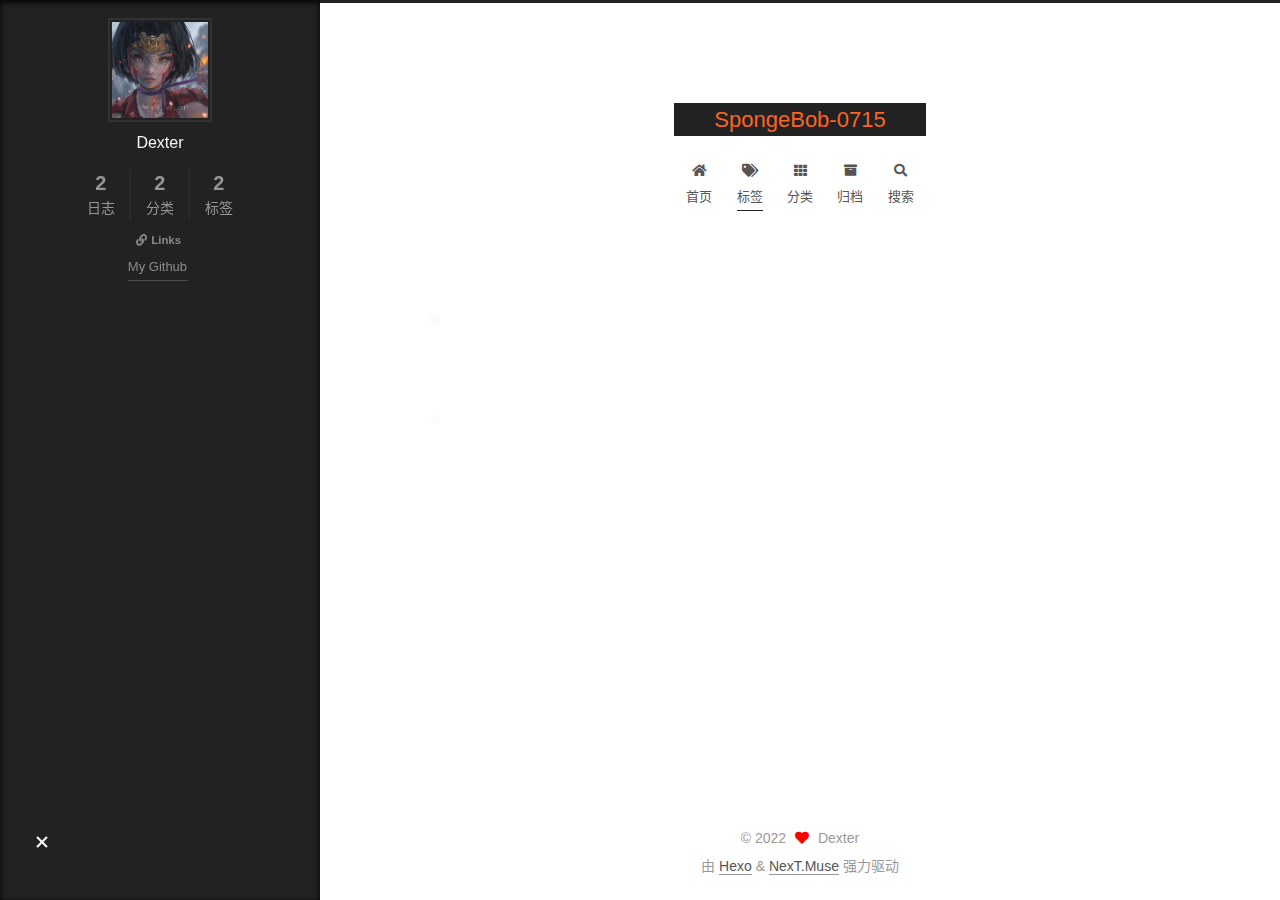
<file: tags/魔方/index.html>
<!DOCTYPE html>
<html lang="zh-CN">
<head>
  <meta charset="UTF-8">
<meta name="viewport" content="width=device-width, initial-scale=1, maximum-scale=2">
<meta name="theme-color" content="#222">
<meta name="generator" content="Hexo 6.2.0">
  <link rel="apple-touch-icon" sizes="180x180" href="/images/apple-touch-icon-next.png">
  <link rel="icon" type="image/png" sizes="32x32" href="/images/favicon-32x32-next.png">
  <link rel="icon" type="image/png" sizes="16x16" href="/images/favicon-16x16-next.png">
  <link rel="mask-icon" href="/images/logo.svg" color="#222">

<link rel="stylesheet" href="/css/main.css">


<link rel="stylesheet" href="/lib/font-awesome/css/all.min.css">

<script id="hexo-configurations">
    var NexT = window.NexT || {};
    var CONFIG = {"hostname":"example.com","root":"/","scheme":"Muse","version":"7.8.0","exturl":false,"sidebar":{"position":"left","display":"always","padding":18,"offset":12,"onmobile":false},"copycode":{"enable":false,"show_result":false,"style":null},"back2top":{"enable":true,"sidebar":false,"scrollpercent":true},"bookmark":{"enable":false,"color":"#222","save":"auto"},"fancybox":false,"mediumzoom":false,"lazyload":false,"pangu":false,"comments":{"style":"tabs","active":null,"storage":true,"lazyload":false,"nav":null},"algolia":{"hits":{"per_page":10},"labels":{"input_placeholder":"Search for Posts","hits_empty":"We didn't find any results for the search: ${query}","hits_stats":"${hits} results found in ${time} ms"}},"localsearch":{"enable":true,"trigger":"auto","top_n_per_article":1,"unescape":false,"preload":false},"motion":{"enable":true,"async":false,"transition":{"post_block":"fadeIn","post_header":"slideDownIn","post_body":"slideDownIn","coll_header":"slideLeftIn","sidebar":"slideUpIn"}},"path":"search.xml"};
  </script>

  <meta property="og:type" content="website">
<meta property="og:title" content="SpongeBob-0715">
<meta property="og:url" content="http://example.com/tags/%E9%AD%94%E6%96%B9/index.html">
<meta property="og:site_name" content="SpongeBob-0715">
<meta property="og:locale" content="zh_CN">
<meta property="article:author" content="Dexter">
<meta name="twitter:card" content="summary">

<link rel="canonical" href="http://example.com/tags/%E9%AD%94%E6%96%B9/">


<script id="page-configurations">
  // https://hexo.io/docs/variables.html
  CONFIG.page = {
    sidebar: "",
    isHome : false,
    isPost : false,
    lang   : 'zh-CN'
  };
</script>

  <title>标签: 魔方 | SpongeBob-0715</title>
  






  <noscript>
  <style>
  .use-motion .brand,
  .use-motion .menu-item,
  .sidebar-inner,
  .use-motion .post-block,
  .use-motion .pagination,
  .use-motion .comments,
  .use-motion .post-header,
  .use-motion .post-body,
  .use-motion .collection-header { opacity: initial; }

  .use-motion .site-title,
  .use-motion .site-subtitle {
    opacity: initial;
    top: initial;
  }

  .use-motion .logo-line-before i { left: initial; }
  .use-motion .logo-line-after i { right: initial; }
  </style>
</noscript>

</head>

<body itemscope itemtype="http://schema.org/WebPage">
  <div class="container use-motion">
    <div class="headband"></div>

    <header class="header" itemscope itemtype="http://schema.org/WPHeader">
      <div class="header-inner"><div class="site-brand-container">
  <div class="site-nav-toggle">
    <div class="toggle" aria-label="切换导航栏">
      <span class="toggle-line toggle-line-first"></span>
      <span class="toggle-line toggle-line-middle"></span>
      <span class="toggle-line toggle-line-last"></span>
    </div>
  </div>

  <div class="site-meta">

    <a href="/" class="brand" rel="start">
      <span class="logo-line-before"><i></i></span>
      <h1 class="site-title">SpongeBob-0715</h1>
      <span class="logo-line-after"><i></i></span>
    </a>
  </div>

  <div class="site-nav-right">
    <div class="toggle popup-trigger">
        <i class="fa fa-search fa-fw fa-lg"></i>
    </div>
  </div>
</div>




<nav class="site-nav">
  <ul id="menu" class="main-menu menu">
        <li class="menu-item menu-item-home">

    <a href="/" rel="section"><i class="fa fa-home fa-fw"></i>首页</a>

  </li>
        <li class="menu-item menu-item-tags">

    <a href="/tags/" rel="section"><i class="fa fa-tags fa-fw"></i>标签</a>

  </li>
        <li class="menu-item menu-item-categories">

    <a href="/categories/" rel="section"><i class="fa fa-th fa-fw"></i>分类</a>

  </li>
        <li class="menu-item menu-item-archives">

    <a href="/archives/" rel="section"><i class="fa fa-archive fa-fw"></i>归档</a>

  </li>
      <li class="menu-item menu-item-search">
        <a role="button" class="popup-trigger"><i class="fa fa-search fa-fw"></i>搜索
        </a>
      </li>
  </ul>
</nav>



  <div class="search-pop-overlay">
    <div class="popup search-popup">
        <div class="search-header">
  <span class="search-icon">
    <i class="fa fa-search"></i>
  </span>
  <div class="search-input-container">
    <input autocomplete="off" autocapitalize="off"
           placeholder="搜索..." spellcheck="false"
           type="search" class="search-input">
  </div>
  <span class="popup-btn-close">
    <i class="fa fa-times-circle"></i>
  </span>
</div>
<div id="search-result">
  <div id="no-result">
    <i class="fa fa-spinner fa-pulse fa-5x fa-fw"></i>
  </div>
</div>

    </div>
  </div>

</div>
    </header>

    
  <div class="back-to-top">
    <i class="fa fa-arrow-up"></i>
    <span>0%</span>
  </div>


    <main class="main">
      <div class="main-inner">
        <div class="content-wrap">
          

          <div class="content tag">
            

  
  
  
  <div class="post-block">
    <div class="posts-collapse">
      <div class="collection-title">
        <h2 class="collection-header">魔方
          <small>标签</small>
        </h2>
      </div>

      
    <div class="collection-year">
      <span class="collection-header">2022</span>
    </div>

  <article itemscope itemtype="http://schema.org/Article">
    <header class="post-header">

      <div class="post-meta">
        <time itemprop="dateCreated"
              datetime="2022-06-06T17:36:01+08:00"
              content="2022-06-06">
          06-06
        </time>
      </div>

      <div class="post-title">
          <a class="post-title-link" href="/2022/06/06/%E9%AD%94%E6%96%B9/" itemprop="url">
            <span itemprop="name">三阶魔方还原法</span>
          </a>
      </div>

    </header>
  </article>

    </div>
  </div>
  
  
  

  



          </div>
          

<script>
  window.addEventListener('tabs:register', () => {
    let { activeClass } = CONFIG.comments;
    if (CONFIG.comments.storage) {
      activeClass = localStorage.getItem('comments_active') || activeClass;
    }
    if (activeClass) {
      let activeTab = document.querySelector(`a[href="#comment-${activeClass}"]`);
      if (activeTab) {
        activeTab.click();
      }
    }
  });
  if (CONFIG.comments.storage) {
    window.addEventListener('tabs:click', event => {
      if (!event.target.matches('.tabs-comment .tab-content .tab-pane')) return;
      let commentClass = event.target.classList[1];
      localStorage.setItem('comments_active', commentClass);
    });
  }
</script>

        </div>
          
  
  <div class="toggle sidebar-toggle">
    <span class="toggle-line toggle-line-first"></span>
    <span class="toggle-line toggle-line-middle"></span>
    <span class="toggle-line toggle-line-last"></span>
  </div>

  <aside class="sidebar">
    <div class="sidebar-inner">

      <ul class="sidebar-nav motion-element">
        <li class="sidebar-nav-toc">
          文章目录
        </li>
        <li class="sidebar-nav-overview">
          站点概览
        </li>
      </ul>

      <!--noindex-->
      <div class="post-toc-wrap sidebar-panel">
      </div>
      <!--/noindex-->

      <div class="site-overview-wrap sidebar-panel">
        <div class="site-author motion-element" itemprop="author" itemscope itemtype="http://schema.org/Person">
    <img class="site-author-image" itemprop="image" alt="Dexter"
      src="/images/img.jpg">
  <p class="site-author-name" itemprop="name">Dexter</p>
  <div class="site-description" itemprop="description"></div>
</div>
<div class="site-state-wrap motion-element">
  <nav class="site-state">
      <div class="site-state-item site-state-posts">
          <a href="/archives/">
        
          <span class="site-state-item-count">2</span>
          <span class="site-state-item-name">日志</span>
        </a>
      </div>
      <div class="site-state-item site-state-categories">
            <a href="/categories/">
          
        <span class="site-state-item-count">2</span>
        <span class="site-state-item-name">分类</span></a>
      </div>
      <div class="site-state-item site-state-tags">
            <a href="/tags/">
          
        <span class="site-state-item-count">2</span>
        <span class="site-state-item-name">标签</span></a>
      </div>
  </nav>
</div>


  <div class="links-of-blogroll motion-element">
    <div class="links-of-blogroll-title"><i class="fa fa-link fa-fw"></i>
      Links
    </div>
    <ul class="links-of-blogroll-list">
        <li class="links-of-blogroll-item">
          <a href="https://github.com/SpongeBob-0715" title="https:&#x2F;&#x2F;github.com&#x2F;SpongeBob-0715" rel="noopener" target="_blank">My Github</a>
        </li>
    </ul>
  </div>

      </div>

    </div>
  </aside>
  <div id="sidebar-dimmer"></div>


      </div>
    </main>

    <footer class="footer">
      <div class="footer-inner">
        

        

<div class="copyright">
  
  &copy; 
  <span itemprop="copyrightYear">2022</span>
  <span class="with-love">
    <i class="fa fa-heart"></i>
  </span>
  <span class="author" itemprop="copyrightHolder">Dexter</span>
</div>
  <div class="powered-by">由 <a href="https://hexo.io/" class="theme-link" rel="noopener" target="_blank">Hexo</a> & <a href="https://muse.theme-next.org/" class="theme-link" rel="noopener" target="_blank">NexT.Muse</a> 强力驱动
  </div>

        








      </div>
    </footer>
  </div>

  
  <script src="/lib/anime.min.js"></script>
  <script src="/lib/velocity/velocity.min.js"></script>
  <script src="/lib/velocity/velocity.ui.min.js"></script>

<script src="/js/utils.js"></script>

<script src="/js/motion.js"></script>


<script src="/js/schemes/muse.js"></script>


<script src="/js/next-boot.js"></script>




  




  
<script src="/js/local-search.js"></script>













  

  

</body>
</html>
</file>
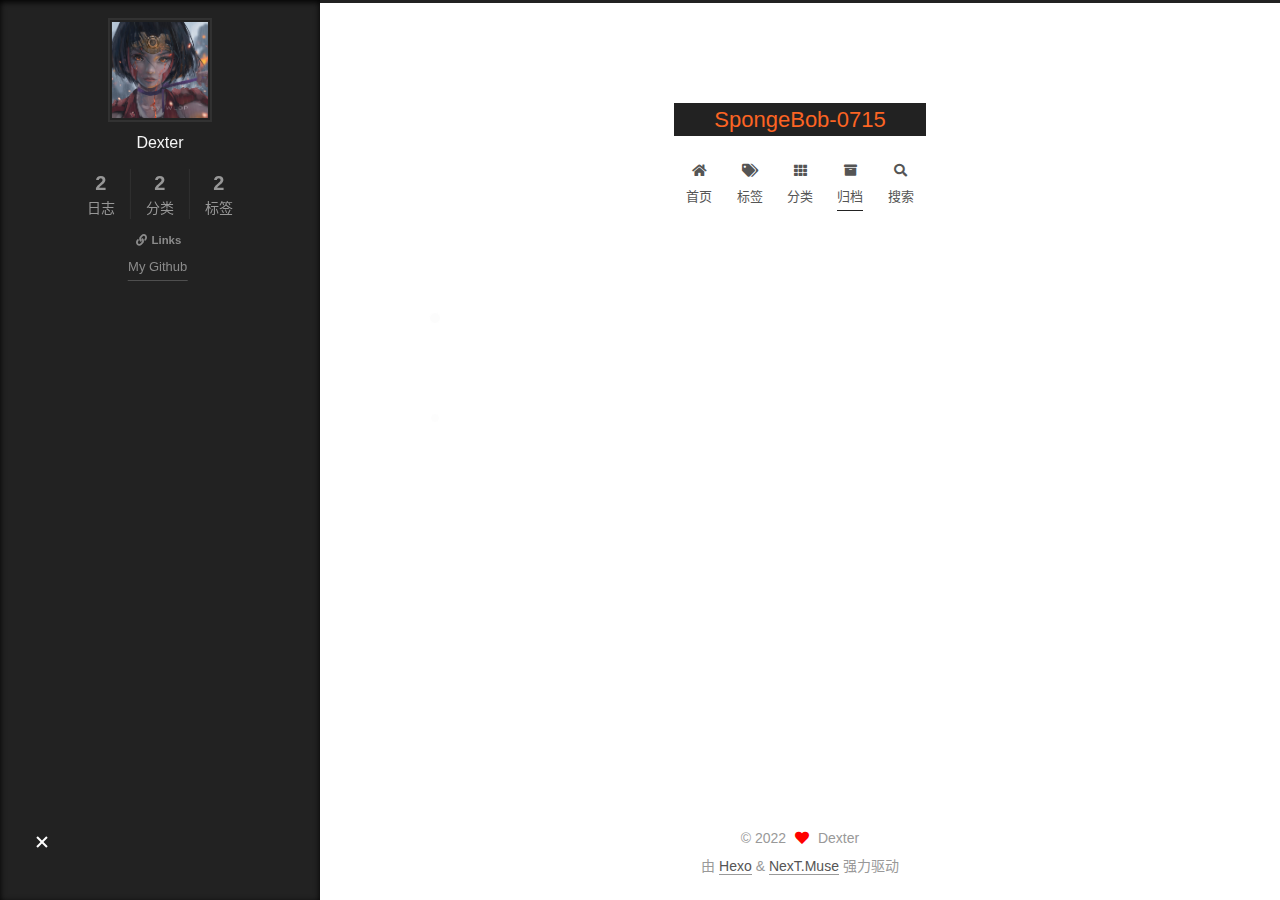
<file: archives/2022/06/index.html>
<!DOCTYPE html>
<html lang="zh-CN">
<head>
  <meta charset="UTF-8">
<meta name="viewport" content="width=device-width, initial-scale=1, maximum-scale=2">
<meta name="theme-color" content="#222">
<meta name="generator" content="Hexo 6.2.0">
  <link rel="apple-touch-icon" sizes="180x180" href="/images/apple-touch-icon-next.png">
  <link rel="icon" type="image/png" sizes="32x32" href="/images/favicon-32x32-next.png">
  <link rel="icon" type="image/png" sizes="16x16" href="/images/favicon-16x16-next.png">
  <link rel="mask-icon" href="/images/logo.svg" color="#222">

<link rel="stylesheet" href="/css/main.css">


<link rel="stylesheet" href="/lib/font-awesome/css/all.min.css">

<script id="hexo-configurations">
    var NexT = window.NexT || {};
    var CONFIG = {"hostname":"example.com","root":"/","scheme":"Muse","version":"7.8.0","exturl":false,"sidebar":{"position":"left","display":"always","padding":18,"offset":12,"onmobile":false},"copycode":{"enable":false,"show_result":false,"style":null},"back2top":{"enable":true,"sidebar":false,"scrollpercent":true},"bookmark":{"enable":false,"color":"#222","save":"auto"},"fancybox":false,"mediumzoom":false,"lazyload":false,"pangu":false,"comments":{"style":"tabs","active":null,"storage":true,"lazyload":false,"nav":null},"algolia":{"hits":{"per_page":10},"labels":{"input_placeholder":"Search for Posts","hits_empty":"We didn't find any results for the search: ${query}","hits_stats":"${hits} results found in ${time} ms"}},"localsearch":{"enable":true,"trigger":"auto","top_n_per_article":1,"unescape":false,"preload":false},"motion":{"enable":true,"async":false,"transition":{"post_block":"fadeIn","post_header":"slideDownIn","post_body":"slideDownIn","coll_header":"slideLeftIn","sidebar":"slideUpIn"}},"path":"search.xml"};
  </script>

  <meta property="og:type" content="website">
<meta property="og:title" content="SpongeBob-0715">
<meta property="og:url" content="http://example.com/archives/2022/06/index.html">
<meta property="og:site_name" content="SpongeBob-0715">
<meta property="og:locale" content="zh_CN">
<meta property="article:author" content="Dexter">
<meta name="twitter:card" content="summary">

<link rel="canonical" href="http://example.com/archives/2022/06/">


<script id="page-configurations">
  // https://hexo.io/docs/variables.html
  CONFIG.page = {
    sidebar: "",
    isHome : false,
    isPost : false,
    lang   : 'zh-CN'
  };
</script>

  <title>归档 | SpongeBob-0715</title>
  






  <noscript>
  <style>
  .use-motion .brand,
  .use-motion .menu-item,
  .sidebar-inner,
  .use-motion .post-block,
  .use-motion .pagination,
  .use-motion .comments,
  .use-motion .post-header,
  .use-motion .post-body,
  .use-motion .collection-header { opacity: initial; }

  .use-motion .site-title,
  .use-motion .site-subtitle {
    opacity: initial;
    top: initial;
  }

  .use-motion .logo-line-before i { left: initial; }
  .use-motion .logo-line-after i { right: initial; }
  </style>
</noscript>

</head>

<body itemscope itemtype="http://schema.org/WebPage">
  <div class="container use-motion">
    <div class="headband"></div>

    <header class="header" itemscope itemtype="http://schema.org/WPHeader">
      <div class="header-inner"><div class="site-brand-container">
  <div class="site-nav-toggle">
    <div class="toggle" aria-label="切换导航栏">
      <span class="toggle-line toggle-line-first"></span>
      <span class="toggle-line toggle-line-middle"></span>
      <span class="toggle-line toggle-line-last"></span>
    </div>
  </div>

  <div class="site-meta">

    <a href="/" class="brand" rel="start">
      <span class="logo-line-before"><i></i></span>
      <h1 class="site-title">SpongeBob-0715</h1>
      <span class="logo-line-after"><i></i></span>
    </a>
  </div>

  <div class="site-nav-right">
    <div class="toggle popup-trigger">
        <i class="fa fa-search fa-fw fa-lg"></i>
    </div>
  </div>
</div>




<nav class="site-nav">
  <ul id="menu" class="main-menu menu">
        <li class="menu-item menu-item-home">

    <a href="/" rel="section"><i class="fa fa-home fa-fw"></i>首页</a>

  </li>
        <li class="menu-item menu-item-tags">

    <a href="/tags/" rel="section"><i class="fa fa-tags fa-fw"></i>标签</a>

  </li>
        <li class="menu-item menu-item-categories">

    <a href="/categories/" rel="section"><i class="fa fa-th fa-fw"></i>分类</a>

  </li>
        <li class="menu-item menu-item-archives">

    <a href="/archives/" rel="section"><i class="fa fa-archive fa-fw"></i>归档</a>

  </li>
      <li class="menu-item menu-item-search">
        <a role="button" class="popup-trigger"><i class="fa fa-search fa-fw"></i>搜索
        </a>
      </li>
  </ul>
</nav>



  <div class="search-pop-overlay">
    <div class="popup search-popup">
        <div class="search-header">
  <span class="search-icon">
    <i class="fa fa-search"></i>
  </span>
  <div class="search-input-container">
    <input autocomplete="off" autocapitalize="off"
           placeholder="搜索..." spellcheck="false"
           type="search" class="search-input">
  </div>
  <span class="popup-btn-close">
    <i class="fa fa-times-circle"></i>
  </span>
</div>
<div id="search-result">
  <div id="no-result">
    <i class="fa fa-spinner fa-pulse fa-5x fa-fw"></i>
  </div>
</div>

    </div>
  </div>

</div>
    </header>

    
  <div class="back-to-top">
    <i class="fa fa-arrow-up"></i>
    <span>0%</span>
  </div>


    <main class="main">
      <div class="main-inner">
        <div class="content-wrap">
          

          <div class="content archive">
            

  
  
  
  <div class="post-block">
    <div class="posts-collapse">
      <div class="collection-title">
        <span class="collection-header">嗯..! 目前共计 2 篇日志。 继续努力。</span>
      </div>

      
    <div class="collection-year">
      <span class="collection-header">2022</span>
    </div>

  <article itemscope itemtype="http://schema.org/Article">
    <header class="post-header">

      <div class="post-meta">
        <time itemprop="dateCreated"
              datetime="2022-06-06T17:36:01+08:00"
              content="2022-06-06">
          06-06
        </time>
      </div>

      <div class="post-title">
          <a class="post-title-link" href="/2022/06/06/%E9%AD%94%E6%96%B9/" itemprop="url">
            <span itemprop="name">三阶魔方还原法</span>
          </a>
      </div>

    </header>
  </article>

  <article itemscope itemtype="http://schema.org/Article">
    <header class="post-header">

      <div class="post-meta">
        <time itemprop="dateCreated"
              datetime="2022-06-03T09:59:00+08:00"
              content="2022-06-03">
          06-03
        </time>
      </div>

      <div class="post-title">
          <a class="post-title-link" href="/2022/06/03/hello-world/" itemprop="url">
            <span itemprop="name">Hello World</span>
          </a>
      </div>

    </header>
  </article>


    </div>
  </div>
  
  
  

  



          </div>
          

<script>
  window.addEventListener('tabs:register', () => {
    let { activeClass } = CONFIG.comments;
    if (CONFIG.comments.storage) {
      activeClass = localStorage.getItem('comments_active') || activeClass;
    }
    if (activeClass) {
      let activeTab = document.querySelector(`a[href="#comment-${activeClass}"]`);
      if (activeTab) {
        activeTab.click();
      }
    }
  });
  if (CONFIG.comments.storage) {
    window.addEventListener('tabs:click', event => {
      if (!event.target.matches('.tabs-comment .tab-content .tab-pane')) return;
      let commentClass = event.target.classList[1];
      localStorage.setItem('comments_active', commentClass);
    });
  }
</script>

        </div>
          
  
  <div class="toggle sidebar-toggle">
    <span class="toggle-line toggle-line-first"></span>
    <span class="toggle-line toggle-line-middle"></span>
    <span class="toggle-line toggle-line-last"></span>
  </div>

  <aside class="sidebar">
    <div class="sidebar-inner">

      <ul class="sidebar-nav motion-element">
        <li class="sidebar-nav-toc">
          文章目录
        </li>
        <li class="sidebar-nav-overview">
          站点概览
        </li>
      </ul>

      <!--noindex-->
      <div class="post-toc-wrap sidebar-panel">
      </div>
      <!--/noindex-->

      <div class="site-overview-wrap sidebar-panel">
        <div class="site-author motion-element" itemprop="author" itemscope itemtype="http://schema.org/Person">
    <img class="site-author-image" itemprop="image" alt="Dexter"
      src="/images/img.jpg">
  <p class="site-author-name" itemprop="name">Dexter</p>
  <div class="site-description" itemprop="description"></div>
</div>
<div class="site-state-wrap motion-element">
  <nav class="site-state">
      <div class="site-state-item site-state-posts">
          <a href="/archives/">
        
          <span class="site-state-item-count">2</span>
          <span class="site-state-item-name">日志</span>
        </a>
      </div>
      <div class="site-state-item site-state-categories">
            <a href="/categories/">
          
        <span class="site-state-item-count">2</span>
        <span class="site-state-item-name">分类</span></a>
      </div>
      <div class="site-state-item site-state-tags">
            <a href="/tags/">
          
        <span class="site-state-item-count">2</span>
        <span class="site-state-item-name">标签</span></a>
      </div>
  </nav>
</div>


  <div class="links-of-blogroll motion-element">
    <div class="links-of-blogroll-title"><i class="fa fa-link fa-fw"></i>
      Links
    </div>
    <ul class="links-of-blogroll-list">
        <li class="links-of-blogroll-item">
          <a href="https://github.com/SpongeBob-0715" title="https:&#x2F;&#x2F;github.com&#x2F;SpongeBob-0715" rel="noopener" target="_blank">My Github</a>
        </li>
    </ul>
  </div>

      </div>

    </div>
  </aside>
  <div id="sidebar-dimmer"></div>


      </div>
    </main>

    <footer class="footer">
      <div class="footer-inner">
        

        

<div class="copyright">
  
  &copy; 
  <span itemprop="copyrightYear">2022</span>
  <span class="with-love">
    <i class="fa fa-heart"></i>
  </span>
  <span class="author" itemprop="copyrightHolder">Dexter</span>
</div>
  <div class="powered-by">由 <a href="https://hexo.io/" class="theme-link" rel="noopener" target="_blank">Hexo</a> & <a href="https://muse.theme-next.org/" class="theme-link" rel="noopener" target="_blank">NexT.Muse</a> 强力驱动
  </div>

        








      </div>
    </footer>
  </div>

  
  <script src="/lib/anime.min.js"></script>
  <script src="/lib/velocity/velocity.min.js"></script>
  <script src="/lib/velocity/velocity.ui.min.js"></script>

<script src="/js/utils.js"></script>

<script src="/js/motion.js"></script>


<script src="/js/schemes/muse.js"></script>


<script src="/js/next-boot.js"></script>




  




  
<script src="/js/local-search.js"></script>













  

  

</body>
</html>
</file>
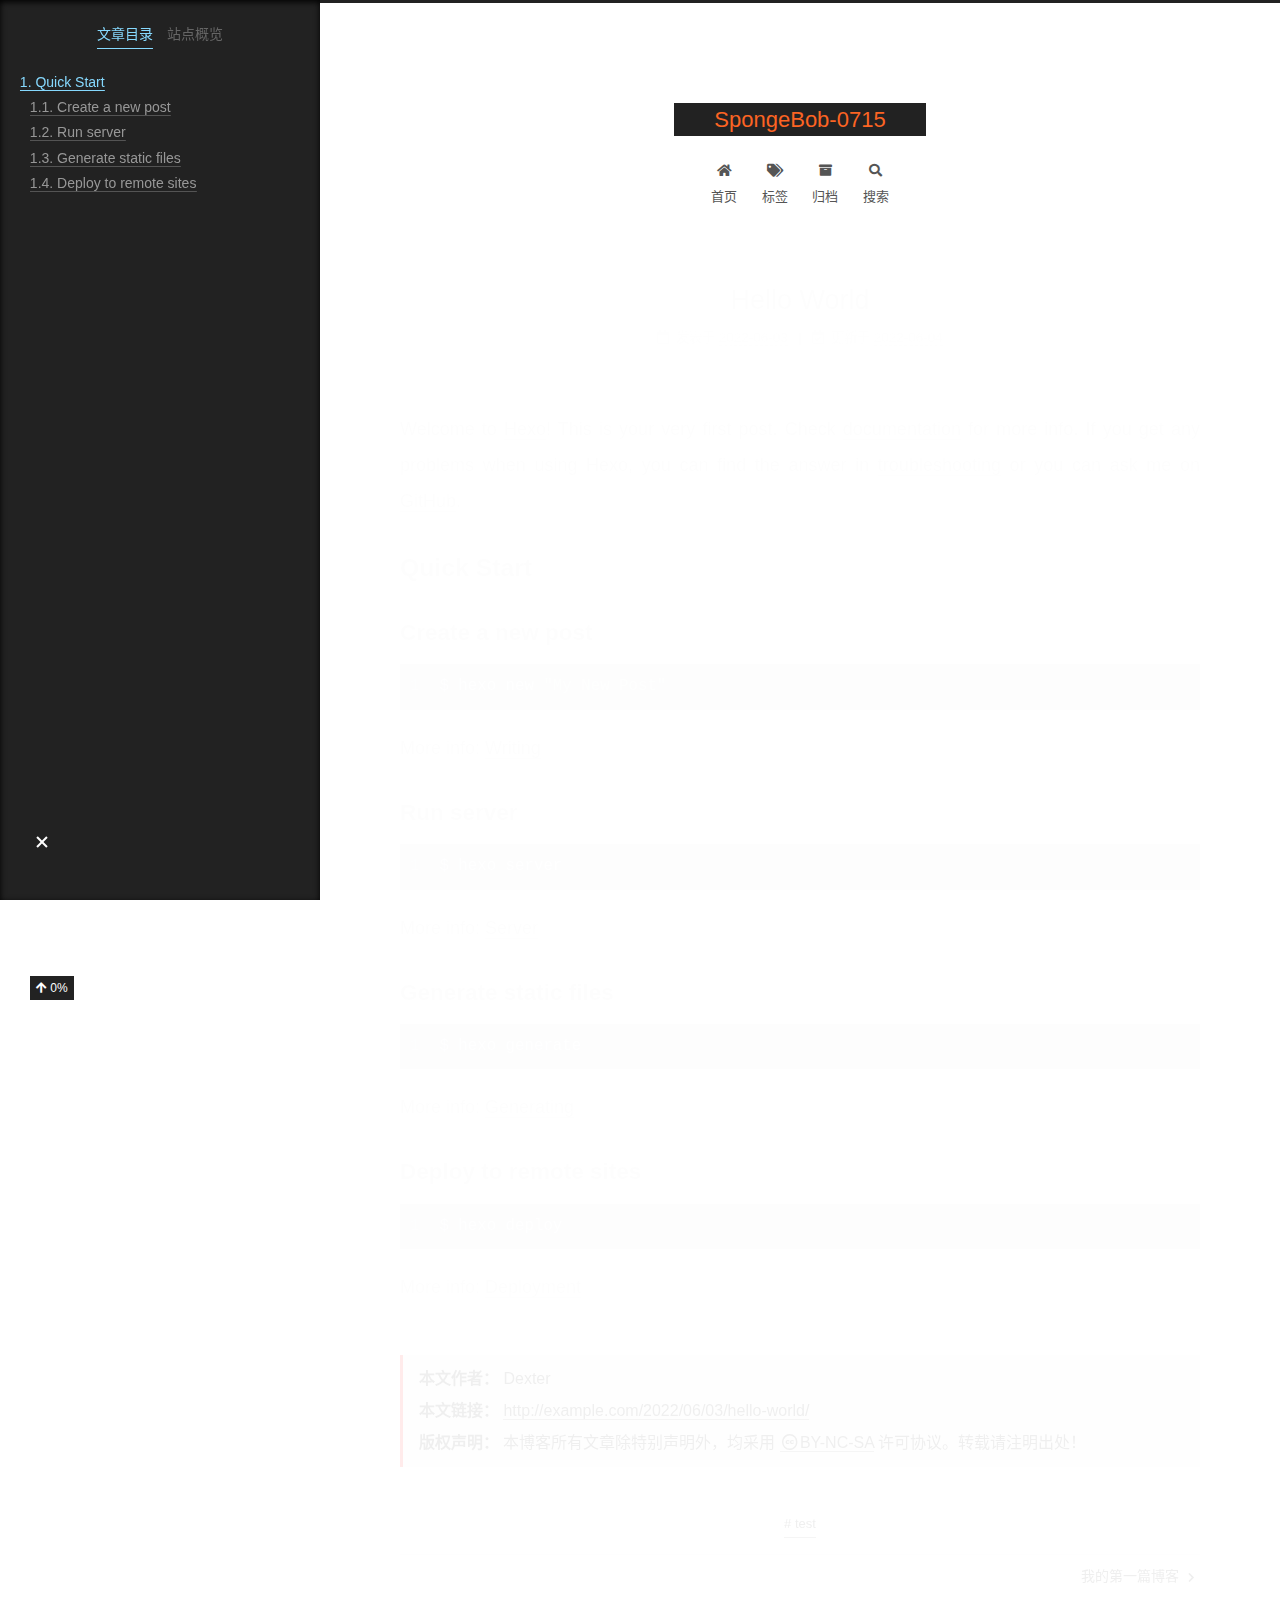
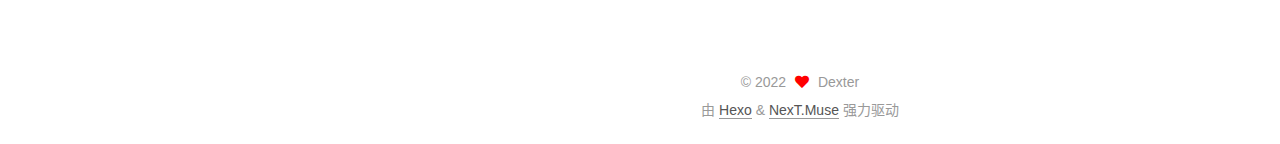
<file: 2022/06/03/hello-world/index.html>
<!DOCTYPE html>
<html lang="zh-CN">
<head>
  <meta charset="UTF-8">
<meta name="viewport" content="width=device-width, initial-scale=1, maximum-scale=2">
<meta name="theme-color" content="#222">
<meta name="generator" content="Hexo 6.2.0">
  <link rel="apple-touch-icon" sizes="180x180" href="/images/apple-touch-icon-next.png">
  <link rel="icon" type="image/png" sizes="32x32" href="/images/favicon-32x32-next.png">
  <link rel="icon" type="image/png" sizes="16x16" href="/images/favicon-16x16-next.png">
  <link rel="mask-icon" href="/images/logo.svg" color="#222">

<link rel="stylesheet" href="/css/main.css">


<link rel="stylesheet" href="/lib/font-awesome/css/all.min.css">

<script id="hexo-configurations">
    var NexT = window.NexT || {};
    var CONFIG = {"hostname":"example.com","root":"/","scheme":"Muse","version":"7.8.0","exturl":false,"sidebar":{"position":"left","display":"always","padding":18,"offset":12,"onmobile":false},"copycode":{"enable":false,"show_result":false,"style":null},"back2top":{"enable":true,"sidebar":false,"scrollpercent":true},"bookmark":{"enable":false,"color":"#222","save":"auto"},"fancybox":false,"mediumzoom":false,"lazyload":false,"pangu":false,"comments":{"style":"tabs","active":null,"storage":true,"lazyload":false,"nav":null},"algolia":{"hits":{"per_page":10},"labels":{"input_placeholder":"Search for Posts","hits_empty":"We didn't find any results for the search: ${query}","hits_stats":"${hits} results found in ${time} ms"}},"localsearch":{"enable":true,"trigger":"auto","top_n_per_article":1,"unescape":false,"preload":false},"motion":{"enable":true,"async":false,"transition":{"post_block":"fadeIn","post_header":"slideDownIn","post_body":"slideDownIn","coll_header":"slideLeftIn","sidebar":"slideUpIn"}},"path":"search.xml"};
  </script>

  <meta name="description" content="Welcome to Hexo! This is your very first post. Check documentation for more info. If you get any problems when using Hexo, you can find the answer in troubleshooting or you can ask me on GitHub.">
<meta property="og:type" content="article">
<meta property="og:title" content="Hello World">
<meta property="og:url" content="http://example.com/2022/06/03/hello-world/index.html">
<meta property="og:site_name" content="SpongeBob-0715">
<meta property="og:description" content="Welcome to Hexo! This is your very first post. Check documentation for more info. If you get any problems when using Hexo, you can find the answer in troubleshooting or you can ask me on GitHub.">
<meta property="og:locale" content="zh_CN">
<meta property="article:published_time" content="2022-06-03T01:59:00.140Z">
<meta property="article:modified_time" content="2022-06-04T08:33:03.004Z">
<meta property="article:author" content="Dexter">
<meta property="article:tag" content="test">
<meta name="twitter:card" content="summary">

<link rel="canonical" href="http://example.com/2022/06/03/hello-world/">


<script id="page-configurations">
  // https://hexo.io/docs/variables.html
  CONFIG.page = {
    sidebar: "",
    isHome : false,
    isPost : true,
    lang   : 'zh-CN'
  };
</script>

  <title>Hello World | SpongeBob-0715</title>
  






  <noscript>
  <style>
  .use-motion .brand,
  .use-motion .menu-item,
  .sidebar-inner,
  .use-motion .post-block,
  .use-motion .pagination,
  .use-motion .comments,
  .use-motion .post-header,
  .use-motion .post-body,
  .use-motion .collection-header { opacity: initial; }

  .use-motion .site-title,
  .use-motion .site-subtitle {
    opacity: initial;
    top: initial;
  }

  .use-motion .logo-line-before i { left: initial; }
  .use-motion .logo-line-after i { right: initial; }
  </style>
</noscript>

</head>

<body itemscope itemtype="http://schema.org/WebPage">
  <div class="container use-motion">
    <div class="headband"></div>

    <header class="header" itemscope itemtype="http://schema.org/WPHeader">
      <div class="header-inner"><div class="site-brand-container">
  <div class="site-nav-toggle">
    <div class="toggle" aria-label="切换导航栏">
      <span class="toggle-line toggle-line-first"></span>
      <span class="toggle-line toggle-line-middle"></span>
      <span class="toggle-line toggle-line-last"></span>
    </div>
  </div>

  <div class="site-meta">

    <a href="/" class="brand" rel="start">
      <span class="logo-line-before"><i></i></span>
      <h1 class="site-title">SpongeBob-0715</h1>
      <span class="logo-line-after"><i></i></span>
    </a>
  </div>

  <div class="site-nav-right">
    <div class="toggle popup-trigger">
        <i class="fa fa-search fa-fw fa-lg"></i>
    </div>
  </div>
</div>




<nav class="site-nav">
  <ul id="menu" class="main-menu menu">
        <li class="menu-item menu-item-home">

    <a href="/" rel="section"><i class="fa fa-home fa-fw"></i>首页</a>

  </li>
        <li class="menu-item menu-item-tags">

    <a href="/tags/" rel="section"><i class="fa fa-tags fa-fw"></i>标签</a>

  </li>
        <li class="menu-item menu-item-archives">

    <a href="/archives/" rel="section"><i class="fa fa-archive fa-fw"></i>归档</a>

  </li>
      <li class="menu-item menu-item-search">
        <a role="button" class="popup-trigger"><i class="fa fa-search fa-fw"></i>搜索
        </a>
      </li>
  </ul>
</nav>



  <div class="search-pop-overlay">
    <div class="popup search-popup">
        <div class="search-header">
  <span class="search-icon">
    <i class="fa fa-search"></i>
  </span>
  <div class="search-input-container">
    <input autocomplete="off" autocapitalize="off"
           placeholder="搜索..." spellcheck="false"
           type="search" class="search-input">
  </div>
  <span class="popup-btn-close">
    <i class="fa fa-times-circle"></i>
  </span>
</div>
<div id="search-result">
  <div id="no-result">
    <i class="fa fa-spinner fa-pulse fa-5x fa-fw"></i>
  </div>
</div>

    </div>
  </div>

</div>
    </header>

    
  <div class="back-to-top">
    <i class="fa fa-arrow-up"></i>
    <span>0%</span>
  </div>


    <main class="main">
      <div class="main-inner">
        <div class="content-wrap">
          

          <div class="content post posts-expand">
            

    
  
  
  <article itemscope itemtype="http://schema.org/Article" class="post-block" lang="zh-CN">
    <link itemprop="mainEntityOfPage" href="http://example.com/2022/06/03/hello-world/">

    <span hidden itemprop="author" itemscope itemtype="http://schema.org/Person">
      <meta itemprop="image" content="/images/img.jpg">
      <meta itemprop="name" content="Dexter">
      <meta itemprop="description" content="">
    </span>

    <span hidden itemprop="publisher" itemscope itemtype="http://schema.org/Organization">
      <meta itemprop="name" content="SpongeBob-0715">
    </span>
      <header class="post-header">
        <h1 class="post-title" itemprop="name headline">
          Hello World
        </h1>

        <div class="post-meta">
            <span class="post-meta-item">
              <span class="post-meta-item-icon">
                <i class="far fa-calendar"></i>
              </span>
              <span class="post-meta-item-text">发表于</span>

              <time title="创建时间：2022-06-03 09:59:00" itemprop="dateCreated datePublished" datetime="2022-06-03T09:59:00+08:00">2022-06-03</time>
            </span>
              <span class="post-meta-item">
                <span class="post-meta-item-icon">
                  <i class="far fa-calendar-check"></i>
                </span>
                <span class="post-meta-item-text">更新于</span>
                <time title="修改时间：2022-06-04 16:33:03" itemprop="dateModified" datetime="2022-06-04T16:33:03+08:00">2022-06-04</time>
              </span>

          

        </div>
      </header>

    
    
    
    <div class="post-body" itemprop="articleBody">

      
        <p>Welcome to <a target="_blank" rel="noopener" href="https://hexo.io/">Hexo</a>! This is your very first post. Check <a target="_blank" rel="noopener" href="https://hexo.io/docs/">documentation</a> for more info. If you get any problems when using Hexo, you can find the answer in <a target="_blank" rel="noopener" href="https://hexo.io/docs/troubleshooting.html">troubleshooting</a> or you can ask me on <a target="_blank" rel="noopener" href="https://github.com/hexojs/hexo/issues">GitHub</a>.</p>
<span id="more"></span>

<h2 id="Quick-Start"><a href="#Quick-Start" class="headerlink" title="Quick Start"></a>Quick Start</h2><h3 id="Create-a-new-post"><a href="#Create-a-new-post" class="headerlink" title="Create a new post"></a>Create a new post</h3><figure class="highlight bash"><table><tr><td class="gutter"><pre><span class="line">1</span><br></pre></td><td class="code"><pre><span class="line">$ hexo new <span class="string">&quot;My New Post&quot;</span></span><br></pre></td></tr></table></figure>

<p>More info: <a target="_blank" rel="noopener" href="https://hexo.io/docs/writing.html">Writing</a></p>
<h3 id="Run-server"><a href="#Run-server" class="headerlink" title="Run server"></a>Run server</h3><figure class="highlight bash"><table><tr><td class="gutter"><pre><span class="line">1</span><br></pre></td><td class="code"><pre><span class="line">$ hexo server</span><br></pre></td></tr></table></figure>

<p>More info: <a target="_blank" rel="noopener" href="https://hexo.io/docs/server.html">Server</a></p>
<h3 id="Generate-static-files"><a href="#Generate-static-files" class="headerlink" title="Generate static files"></a>Generate static files</h3><figure class="highlight bash"><table><tr><td class="gutter"><pre><span class="line">1</span><br></pre></td><td class="code"><pre><span class="line">$ hexo generate</span><br></pre></td></tr></table></figure>

<p>More info: <a target="_blank" rel="noopener" href="https://hexo.io/docs/generating.html">Generating</a></p>
<h3 id="Deploy-to-remote-sites"><a href="#Deploy-to-remote-sites" class="headerlink" title="Deploy to remote sites"></a>Deploy to remote sites</h3><figure class="highlight bash"><table><tr><td class="gutter"><pre><span class="line">1</span><br></pre></td><td class="code"><pre><span class="line">$ hexo deploy</span><br></pre></td></tr></table></figure>

<p>More info: <a target="_blank" rel="noopener" href="https://hexo.io/docs/one-command-deployment.html">Deployment</a></p>

    </div>

    
    
    
        

<div>
<ul class="post-copyright">
  <li class="post-copyright-author">
    <strong>本文作者： </strong>Dexter
  </li>
  <li class="post-copyright-link">
    <strong>本文链接：</strong>
    <a href="http://example.com/2022/06/03/hello-world/" title="Hello World">http://example.com/2022/06/03/hello-world/</a>
  </li>
  <li class="post-copyright-license">
    <strong>版权声明： </strong>本博客所有文章除特别声明外，均采用 <a href="https://creativecommons.org/licenses/by-nc-sa/4.0/" rel="noopener" target="_blank"><i class="fab fa-fw fa-creative-commons"></i>BY-NC-SA</a> 许可协议。转载请注明出处！
  </li>
</ul>
</div>


      <footer class="post-footer">
          <div class="post-tags">
              <a href="/tags/test/" rel="tag"># test</a>
          </div>

        


        
    <div class="post-nav">
      <div class="post-nav-item"></div>
      <div class="post-nav-item">
    <a href="/2022/06/03/%E6%88%91%E7%9A%84%E7%AC%AC%E4%B8%80%E7%AF%87%E5%8D%9A%E5%AE%A2/" rel="next" title="我的第一篇博客">
      我的第一篇博客 <i class="fa fa-chevron-right"></i>
    </a></div>
    </div>
      </footer>
    
  </article>
  
  
  



          </div>
          

<script>
  window.addEventListener('tabs:register', () => {
    let { activeClass } = CONFIG.comments;
    if (CONFIG.comments.storage) {
      activeClass = localStorage.getItem('comments_active') || activeClass;
    }
    if (activeClass) {
      let activeTab = document.querySelector(`a[href="#comment-${activeClass}"]`);
      if (activeTab) {
        activeTab.click();
      }
    }
  });
  if (CONFIG.comments.storage) {
    window.addEventListener('tabs:click', event => {
      if (!event.target.matches('.tabs-comment .tab-content .tab-pane')) return;
      let commentClass = event.target.classList[1];
      localStorage.setItem('comments_active', commentClass);
    });
  }
</script>

        </div>
          
  
  <div class="toggle sidebar-toggle">
    <span class="toggle-line toggle-line-first"></span>
    <span class="toggle-line toggle-line-middle"></span>
    <span class="toggle-line toggle-line-last"></span>
  </div>

  <aside class="sidebar">
    <div class="sidebar-inner">

      <ul class="sidebar-nav motion-element">
        <li class="sidebar-nav-toc">
          文章目录
        </li>
        <li class="sidebar-nav-overview">
          站点概览
        </li>
      </ul>

      <!--noindex-->
      <div class="post-toc-wrap sidebar-panel">
          <div class="post-toc motion-element"><ol class="nav"><li class="nav-item nav-level-2"><a class="nav-link" href="#Quick-Start"><span class="nav-number">1.</span> <span class="nav-text">Quick Start</span></a><ol class="nav-child"><li class="nav-item nav-level-3"><a class="nav-link" href="#Create-a-new-post"><span class="nav-number">1.1.</span> <span class="nav-text">Create a new post</span></a></li><li class="nav-item nav-level-3"><a class="nav-link" href="#Run-server"><span class="nav-number">1.2.</span> <span class="nav-text">Run server</span></a></li><li class="nav-item nav-level-3"><a class="nav-link" href="#Generate-static-files"><span class="nav-number">1.3.</span> <span class="nav-text">Generate static files</span></a></li><li class="nav-item nav-level-3"><a class="nav-link" href="#Deploy-to-remote-sites"><span class="nav-number">1.4.</span> <span class="nav-text">Deploy to remote sites</span></a></li></ol></li></ol></div>
      </div>
      <!--/noindex-->

      <div class="site-overview-wrap sidebar-panel">
        <div class="site-author motion-element" itemprop="author" itemscope itemtype="http://schema.org/Person">
    <img class="site-author-image" itemprop="image" alt="Dexter"
      src="/images/img.jpg">
  <p class="site-author-name" itemprop="name">Dexter</p>
  <div class="site-description" itemprop="description"></div>
</div>
<div class="site-state-wrap motion-element">
  <nav class="site-state">
      <div class="site-state-item site-state-posts">
          <a href="/archives/">
        
          <span class="site-state-item-count">2</span>
          <span class="site-state-item-name">日志</span>
        </a>
      </div>
      <div class="site-state-item site-state-tags">
        <span class="site-state-item-count">1</span>
        <span class="site-state-item-name">标签</span>
      </div>
  </nav>
</div>


  <div class="links-of-blogroll motion-element">
    <div class="links-of-blogroll-title"><i class="fa fa-link fa-fw"></i>
      Links
    </div>
    <ul class="links-of-blogroll-list">
        <li class="links-of-blogroll-item">
          <a href="https://github.com/SpongeBob-0715" title="https:&#x2F;&#x2F;github.com&#x2F;SpongeBob-0715" rel="noopener" target="_blank">My Github</a>
        </li>
    </ul>
  </div>

      </div>

    </div>
  </aside>
  <div id="sidebar-dimmer"></div>


      </div>
    </main>

    <footer class="footer">
      <div class="footer-inner">
        

        

<div class="copyright">
  
  &copy; 
  <span itemprop="copyrightYear">2022</span>
  <span class="with-love">
    <i class="fa fa-heart"></i>
  </span>
  <span class="author" itemprop="copyrightHolder">Dexter</span>
</div>
  <div class="powered-by">由 <a href="https://hexo.io/" class="theme-link" rel="noopener" target="_blank">Hexo</a> & <a href="https://muse.theme-next.org/" class="theme-link" rel="noopener" target="_blank">NexT.Muse</a> 强力驱动
  </div>

        








      </div>
    </footer>
  </div>

  
  <script src="/lib/anime.min.js"></script>
  <script src="/lib/velocity/velocity.min.js"></script>
  <script src="/lib/velocity/velocity.ui.min.js"></script>

<script src="/js/utils.js"></script>

<script src="/js/motion.js"></script>


<script src="/js/schemes/muse.js"></script>


<script src="/js/next-boot.js"></script>




  




  
<script src="/js/local-search.js"></script>













  

  

</body>
</html>
</file>
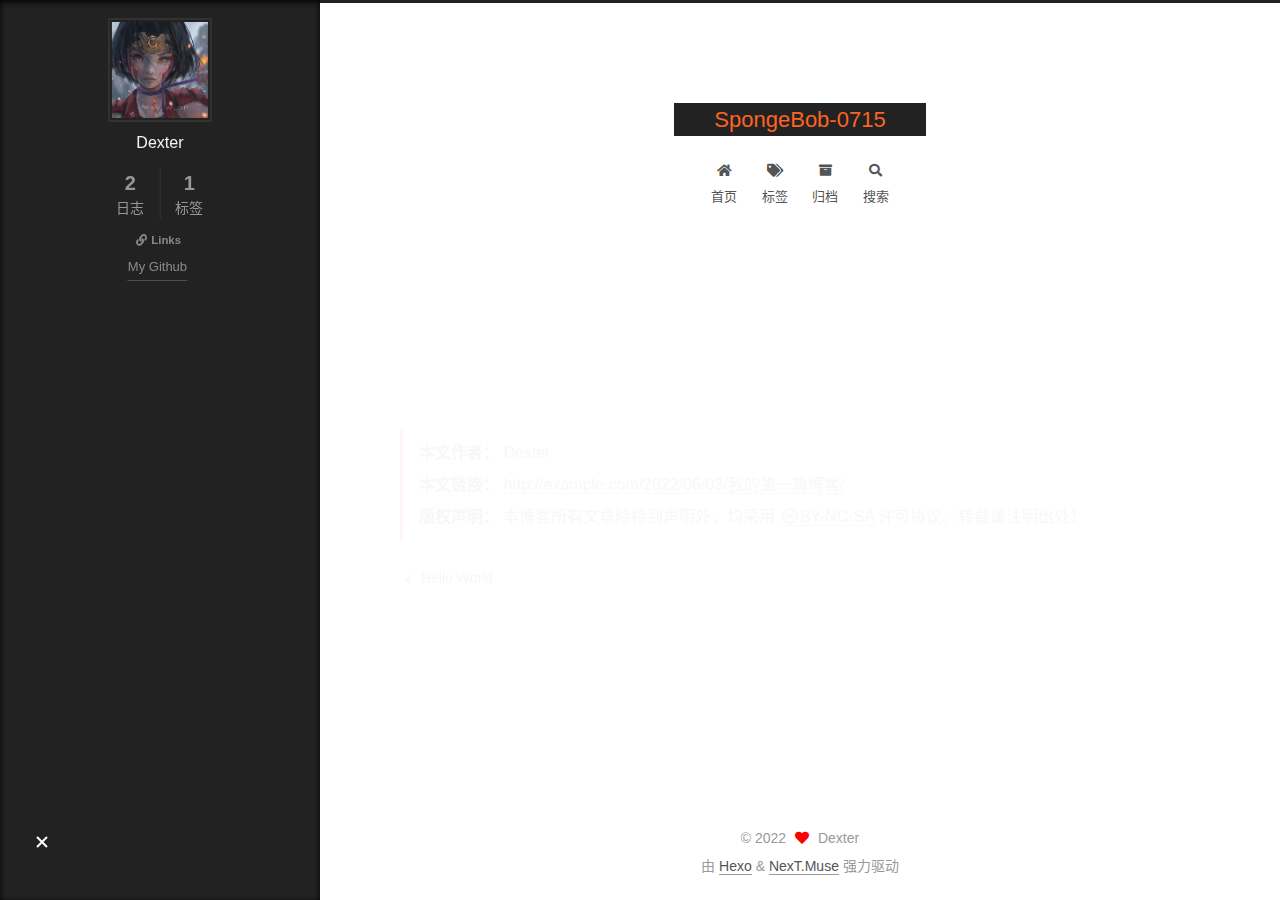
<file: 2022/06/03/我的第一篇博客/index.html>
<!DOCTYPE html>
<html lang="zh-CN">
<head>
  <meta charset="UTF-8">
<meta name="viewport" content="width=device-width, initial-scale=1, maximum-scale=2">
<meta name="theme-color" content="#222">
<meta name="generator" content="Hexo 6.2.0">
  <link rel="apple-touch-icon" sizes="180x180" href="/images/apple-touch-icon-next.png">
  <link rel="icon" type="image/png" sizes="32x32" href="/images/favicon-32x32-next.png">
  <link rel="icon" type="image/png" sizes="16x16" href="/images/favicon-16x16-next.png">
  <link rel="mask-icon" href="/images/logo.svg" color="#222">

<link rel="stylesheet" href="/css/main.css">


<link rel="stylesheet" href="/lib/font-awesome/css/all.min.css">

<script id="hexo-configurations">
    var NexT = window.NexT || {};
    var CONFIG = {"hostname":"example.com","root":"/","scheme":"Muse","version":"7.8.0","exturl":false,"sidebar":{"position":"left","display":"always","padding":18,"offset":12,"onmobile":false},"copycode":{"enable":false,"show_result":false,"style":null},"back2top":{"enable":true,"sidebar":false,"scrollpercent":true},"bookmark":{"enable":false,"color":"#222","save":"auto"},"fancybox":false,"mediumzoom":false,"lazyload":false,"pangu":false,"comments":{"style":"tabs","active":null,"storage":true,"lazyload":false,"nav":null},"algolia":{"hits":{"per_page":10},"labels":{"input_placeholder":"Search for Posts","hits_empty":"We didn't find any results for the search: ${query}","hits_stats":"${hits} results found in ${time} ms"}},"localsearch":{"enable":true,"trigger":"auto","top_n_per_article":1,"unescape":false,"preload":false},"motion":{"enable":true,"async":false,"transition":{"post_block":"fadeIn","post_header":"slideDownIn","post_body":"slideDownIn","coll_header":"slideLeftIn","sidebar":"slideUpIn"}},"path":"search.xml"};
  </script>

  <meta property="og:type" content="article">
<meta property="og:title" content="我的第一篇博客">
<meta property="og:url" content="http://example.com/2022/06/03/%E6%88%91%E7%9A%84%E7%AC%AC%E4%B8%80%E7%AF%87%E5%8D%9A%E5%AE%A2/index.html">
<meta property="og:site_name" content="SpongeBob-0715">
<meta property="og:locale" content="zh_CN">
<meta property="article:published_time" content="2022-06-03T02:04:37.000Z">
<meta property="article:modified_time" content="2022-06-03T02:04:37.803Z">
<meta property="article:author" content="Dexter">
<meta name="twitter:card" content="summary">

<link rel="canonical" href="http://example.com/2022/06/03/%E6%88%91%E7%9A%84%E7%AC%AC%E4%B8%80%E7%AF%87%E5%8D%9A%E5%AE%A2/">


<script id="page-configurations">
  // https://hexo.io/docs/variables.html
  CONFIG.page = {
    sidebar: "",
    isHome : false,
    isPost : true,
    lang   : 'zh-CN'
  };
</script>

  <title>我的第一篇博客 | SpongeBob-0715</title>
  






  <noscript>
  <style>
  .use-motion .brand,
  .use-motion .menu-item,
  .sidebar-inner,
  .use-motion .post-block,
  .use-motion .pagination,
  .use-motion .comments,
  .use-motion .post-header,
  .use-motion .post-body,
  .use-motion .collection-header { opacity: initial; }

  .use-motion .site-title,
  .use-motion .site-subtitle {
    opacity: initial;
    top: initial;
  }

  .use-motion .logo-line-before i { left: initial; }
  .use-motion .logo-line-after i { right: initial; }
  </style>
</noscript>

</head>

<body itemscope itemtype="http://schema.org/WebPage">
  <div class="container use-motion">
    <div class="headband"></div>

    <header class="header" itemscope itemtype="http://schema.org/WPHeader">
      <div class="header-inner"><div class="site-brand-container">
  <div class="site-nav-toggle">
    <div class="toggle" aria-label="切换导航栏">
      <span class="toggle-line toggle-line-first"></span>
      <span class="toggle-line toggle-line-middle"></span>
      <span class="toggle-line toggle-line-last"></span>
    </div>
  </div>

  <div class="site-meta">

    <a href="/" class="brand" rel="start">
      <span class="logo-line-before"><i></i></span>
      <h1 class="site-title">SpongeBob-0715</h1>
      <span class="logo-line-after"><i></i></span>
    </a>
  </div>

  <div class="site-nav-right">
    <div class="toggle popup-trigger">
        <i class="fa fa-search fa-fw fa-lg"></i>
    </div>
  </div>
</div>




<nav class="site-nav">
  <ul id="menu" class="main-menu menu">
        <li class="menu-item menu-item-home">

    <a href="/" rel="section"><i class="fa fa-home fa-fw"></i>首页</a>

  </li>
        <li class="menu-item menu-item-tags">

    <a href="/tags/" rel="section"><i class="fa fa-tags fa-fw"></i>标签</a>

  </li>
        <li class="menu-item menu-item-archives">

    <a href="/archives/" rel="section"><i class="fa fa-archive fa-fw"></i>归档</a>

  </li>
      <li class="menu-item menu-item-search">
        <a role="button" class="popup-trigger"><i class="fa fa-search fa-fw"></i>搜索
        </a>
      </li>
  </ul>
</nav>



  <div class="search-pop-overlay">
    <div class="popup search-popup">
        <div class="search-header">
  <span class="search-icon">
    <i class="fa fa-search"></i>
  </span>
  <div class="search-input-container">
    <input autocomplete="off" autocapitalize="off"
           placeholder="搜索..." spellcheck="false"
           type="search" class="search-input">
  </div>
  <span class="popup-btn-close">
    <i class="fa fa-times-circle"></i>
  </span>
</div>
<div id="search-result">
  <div id="no-result">
    <i class="fa fa-spinner fa-pulse fa-5x fa-fw"></i>
  </div>
</div>

    </div>
  </div>

</div>
    </header>

    
  <div class="back-to-top">
    <i class="fa fa-arrow-up"></i>
    <span>0%</span>
  </div>


    <main class="main">
      <div class="main-inner">
        <div class="content-wrap">
          

          <div class="content post posts-expand">
            

    
  
  
  <article itemscope itemtype="http://schema.org/Article" class="post-block" lang="zh-CN">
    <link itemprop="mainEntityOfPage" href="http://example.com/2022/06/03/%E6%88%91%E7%9A%84%E7%AC%AC%E4%B8%80%E7%AF%87%E5%8D%9A%E5%AE%A2/">

    <span hidden itemprop="author" itemscope itemtype="http://schema.org/Person">
      <meta itemprop="image" content="/images/img.jpg">
      <meta itemprop="name" content="Dexter">
      <meta itemprop="description" content="">
    </span>

    <span hidden itemprop="publisher" itemscope itemtype="http://schema.org/Organization">
      <meta itemprop="name" content="SpongeBob-0715">
    </span>
      <header class="post-header">
        <h1 class="post-title" itemprop="name headline">
          我的第一篇博客
        </h1>

        <div class="post-meta">
            <span class="post-meta-item">
              <span class="post-meta-item-icon">
                <i class="far fa-calendar"></i>
              </span>
              <span class="post-meta-item-text">发表于</span>

              <time title="创建时间：2022-06-03 10:04:37" itemprop="dateCreated datePublished" datetime="2022-06-03T10:04:37+08:00">2022-06-03</time>
            </span>

          

        </div>
      </header>

    
    
    
    <div class="post-body" itemprop="articleBody">

      
        
    </div>

    
    
    
        

<div>
<ul class="post-copyright">
  <li class="post-copyright-author">
    <strong>本文作者： </strong>Dexter
  </li>
  <li class="post-copyright-link">
    <strong>本文链接：</strong>
    <a href="http://example.com/2022/06/03/%E6%88%91%E7%9A%84%E7%AC%AC%E4%B8%80%E7%AF%87%E5%8D%9A%E5%AE%A2/" title="我的第一篇博客">http://example.com/2022/06/03/我的第一篇博客/</a>
  </li>
  <li class="post-copyright-license">
    <strong>版权声明： </strong>本博客所有文章除特别声明外，均采用 <a href="https://creativecommons.org/licenses/by-nc-sa/4.0/" rel="noopener" target="_blank"><i class="fab fa-fw fa-creative-commons"></i>BY-NC-SA</a> 许可协议。转载请注明出处！
  </li>
</ul>
</div>


      <footer class="post-footer">

        


        
    <div class="post-nav">
      <div class="post-nav-item">
    <a href="/2022/06/03/hello-world/" rel="prev" title="Hello World">
      <i class="fa fa-chevron-left"></i> Hello World
    </a></div>
      <div class="post-nav-item"></div>
    </div>
      </footer>
    
  </article>
  
  
  



          </div>
          

<script>
  window.addEventListener('tabs:register', () => {
    let { activeClass } = CONFIG.comments;
    if (CONFIG.comments.storage) {
      activeClass = localStorage.getItem('comments_active') || activeClass;
    }
    if (activeClass) {
      let activeTab = document.querySelector(`a[href="#comment-${activeClass}"]`);
      if (activeTab) {
        activeTab.click();
      }
    }
  });
  if (CONFIG.comments.storage) {
    window.addEventListener('tabs:click', event => {
      if (!event.target.matches('.tabs-comment .tab-content .tab-pane')) return;
      let commentClass = event.target.classList[1];
      localStorage.setItem('comments_active', commentClass);
    });
  }
</script>

        </div>
          
  
  <div class="toggle sidebar-toggle">
    <span class="toggle-line toggle-line-first"></span>
    <span class="toggle-line toggle-line-middle"></span>
    <span class="toggle-line toggle-line-last"></span>
  </div>

  <aside class="sidebar">
    <div class="sidebar-inner">

      <ul class="sidebar-nav motion-element">
        <li class="sidebar-nav-toc">
          文章目录
        </li>
        <li class="sidebar-nav-overview">
          站点概览
        </li>
      </ul>

      <!--noindex-->
      <div class="post-toc-wrap sidebar-panel">
      </div>
      <!--/noindex-->

      <div class="site-overview-wrap sidebar-panel">
        <div class="site-author motion-element" itemprop="author" itemscope itemtype="http://schema.org/Person">
    <img class="site-author-image" itemprop="image" alt="Dexter"
      src="/images/img.jpg">
  <p class="site-author-name" itemprop="name">Dexter</p>
  <div class="site-description" itemprop="description"></div>
</div>
<div class="site-state-wrap motion-element">
  <nav class="site-state">
      <div class="site-state-item site-state-posts">
          <a href="/archives/">
        
          <span class="site-state-item-count">2</span>
          <span class="site-state-item-name">日志</span>
        </a>
      </div>
      <div class="site-state-item site-state-tags">
        <span class="site-state-item-count">1</span>
        <span class="site-state-item-name">标签</span>
      </div>
  </nav>
</div>


  <div class="links-of-blogroll motion-element">
    <div class="links-of-blogroll-title"><i class="fa fa-link fa-fw"></i>
      Links
    </div>
    <ul class="links-of-blogroll-list">
        <li class="links-of-blogroll-item">
          <a href="https://github.com/SpongeBob-0715" title="https:&#x2F;&#x2F;github.com&#x2F;SpongeBob-0715" rel="noopener" target="_blank">My Github</a>
        </li>
    </ul>
  </div>

      </div>

    </div>
  </aside>
  <div id="sidebar-dimmer"></div>


      </div>
    </main>

    <footer class="footer">
      <div class="footer-inner">
        

        

<div class="copyright">
  
  &copy; 
  <span itemprop="copyrightYear">2022</span>
  <span class="with-love">
    <i class="fa fa-heart"></i>
  </span>
  <span class="author" itemprop="copyrightHolder">Dexter</span>
</div>
  <div class="powered-by">由 <a href="https://hexo.io/" class="theme-link" rel="noopener" target="_blank">Hexo</a> & <a href="https://muse.theme-next.org/" class="theme-link" rel="noopener" target="_blank">NexT.Muse</a> 强力驱动
  </div>

        








      </div>
    </footer>
  </div>

  
  <script src="/lib/anime.min.js"></script>
  <script src="/lib/velocity/velocity.min.js"></script>
  <script src="/lib/velocity/velocity.ui.min.js"></script>

<script src="/js/utils.js"></script>

<script src="/js/motion.js"></script>


<script src="/js/schemes/muse.js"></script>


<script src="/js/next-boot.js"></script>




  




  
<script src="/js/local-search.js"></script>













  

  

</body>
</html>
</file>
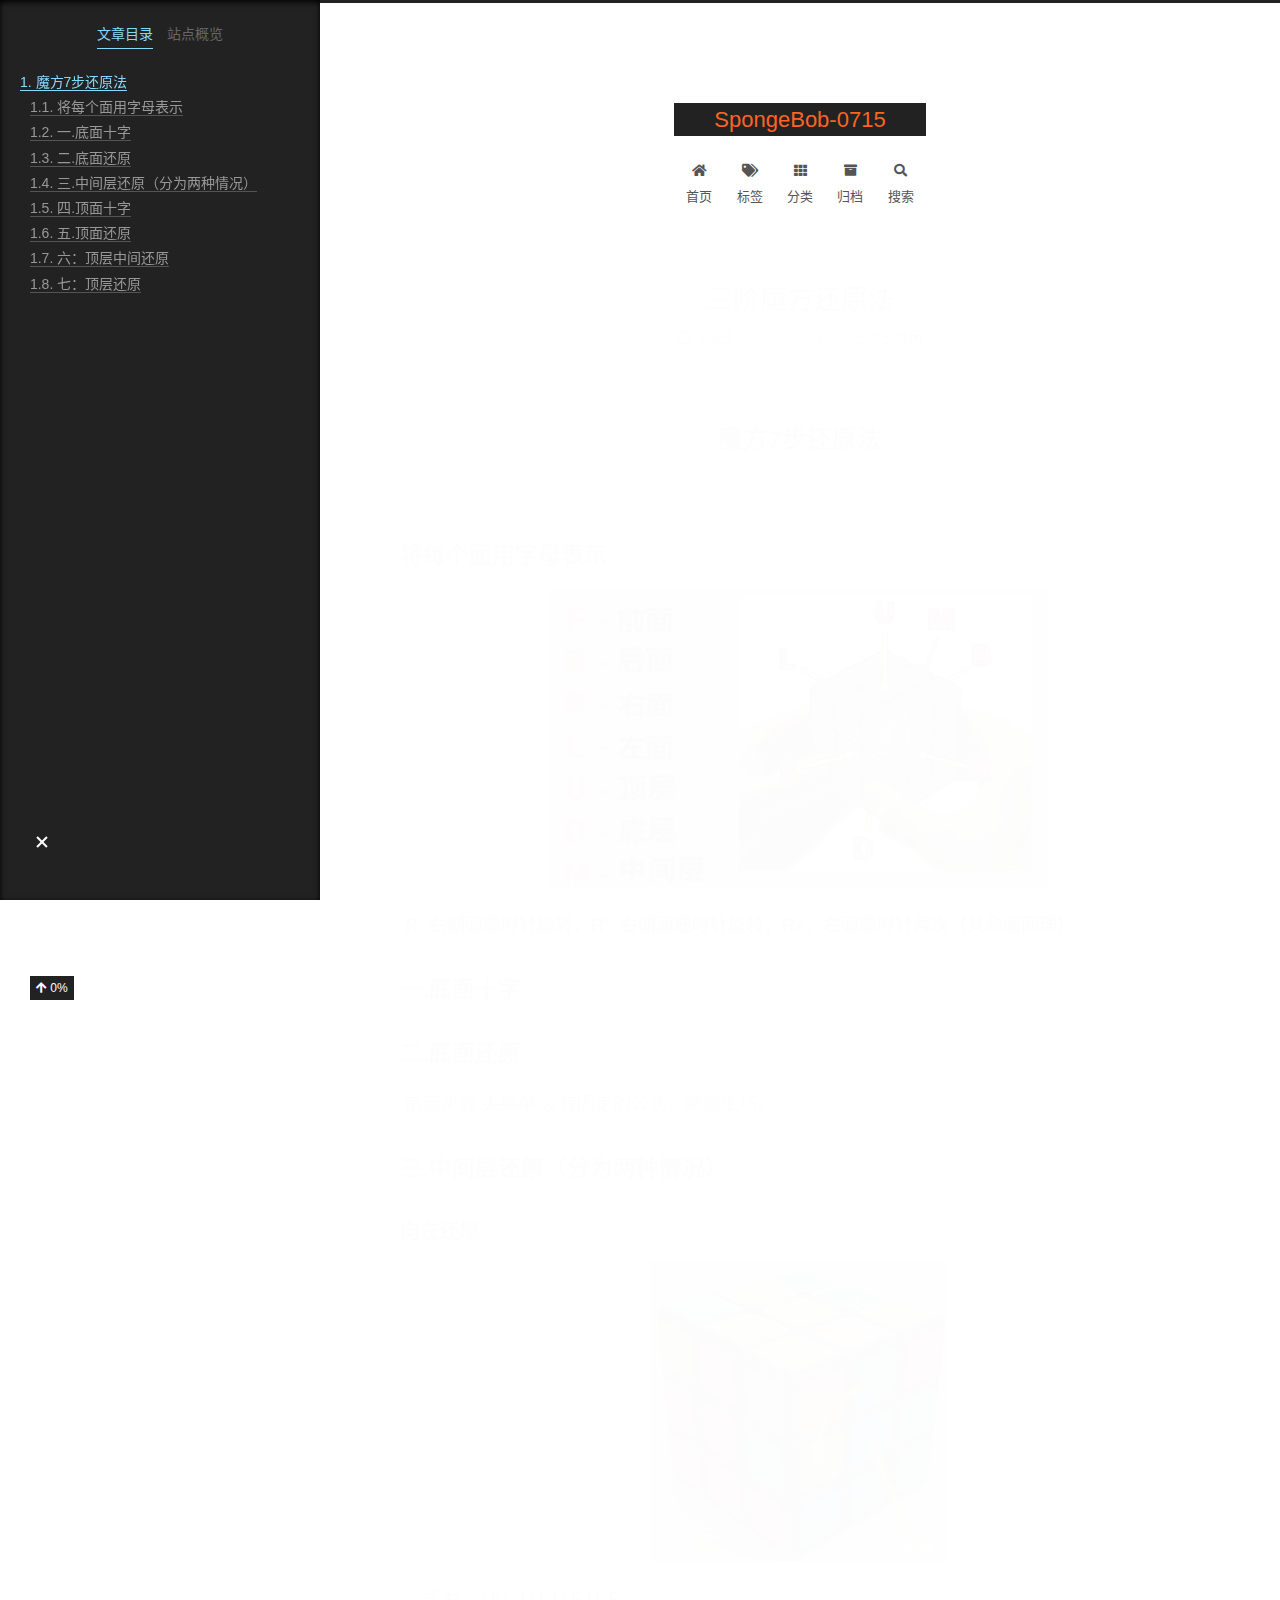
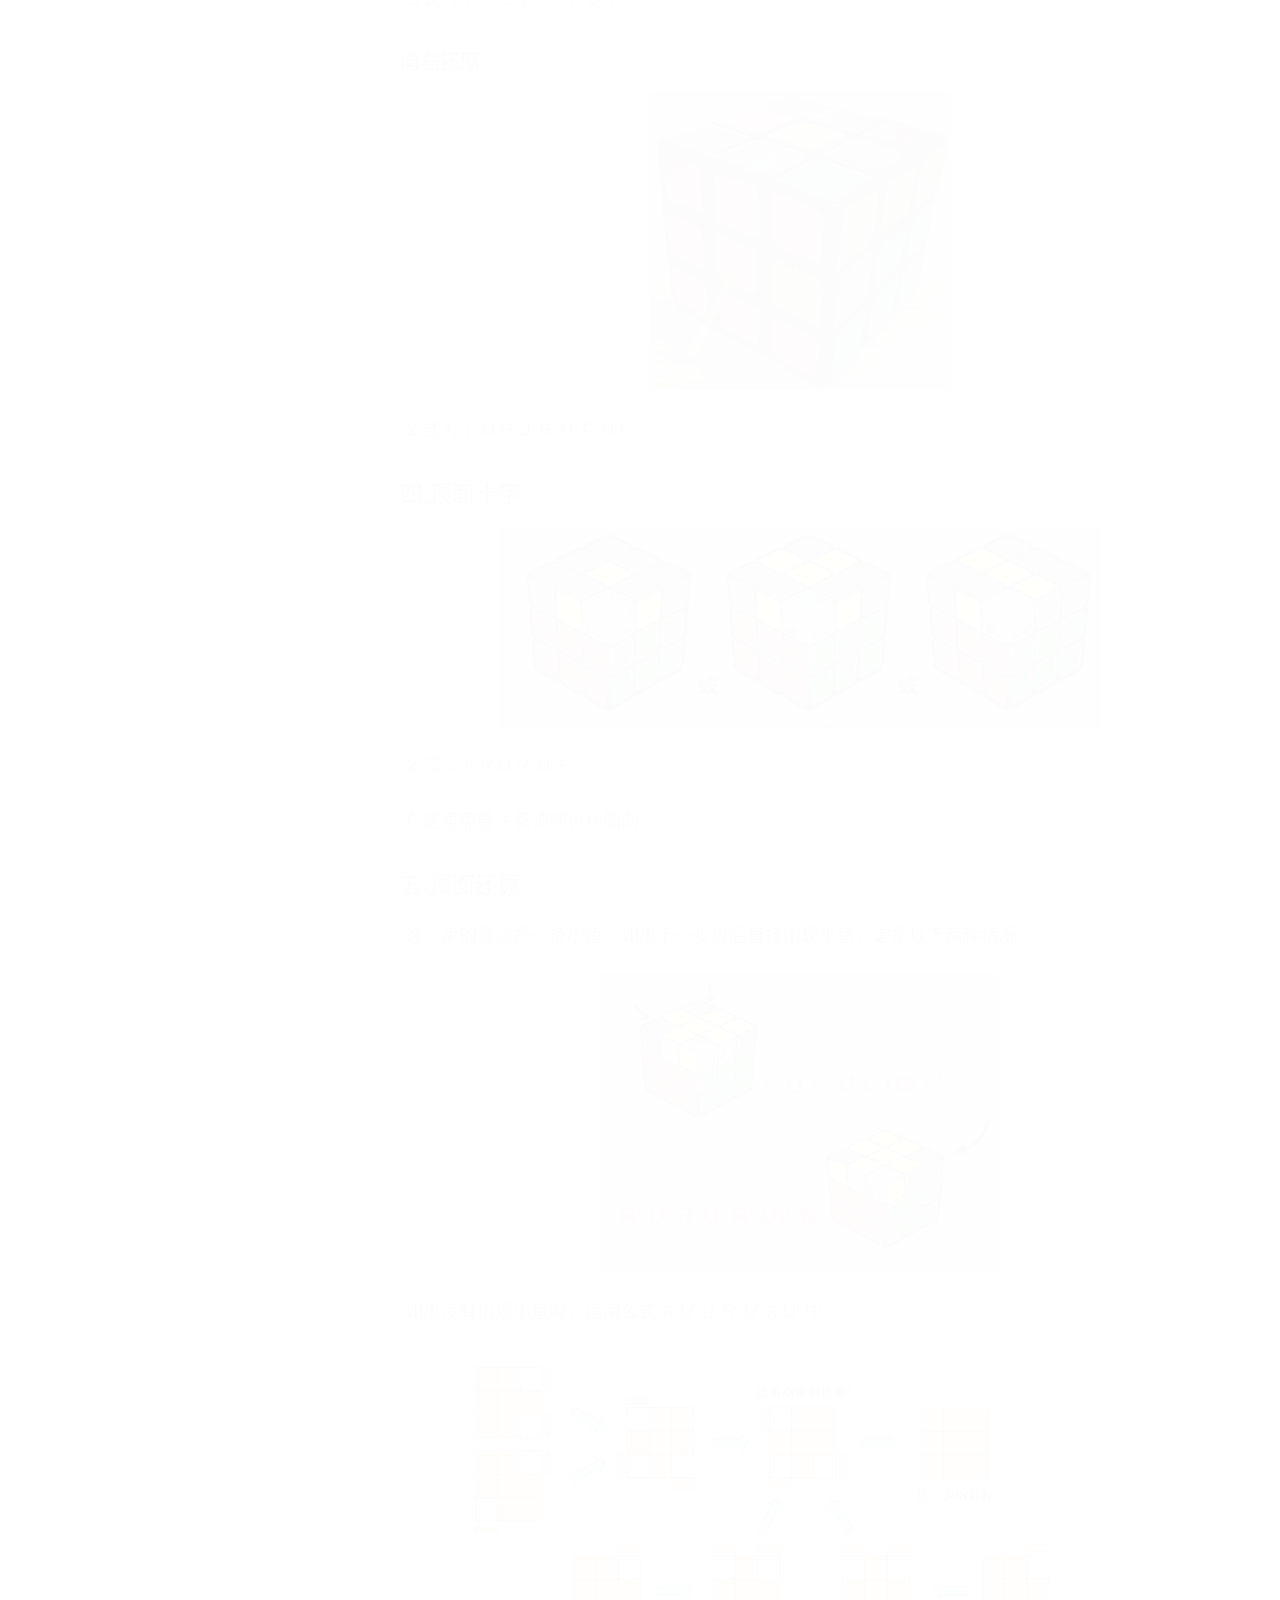
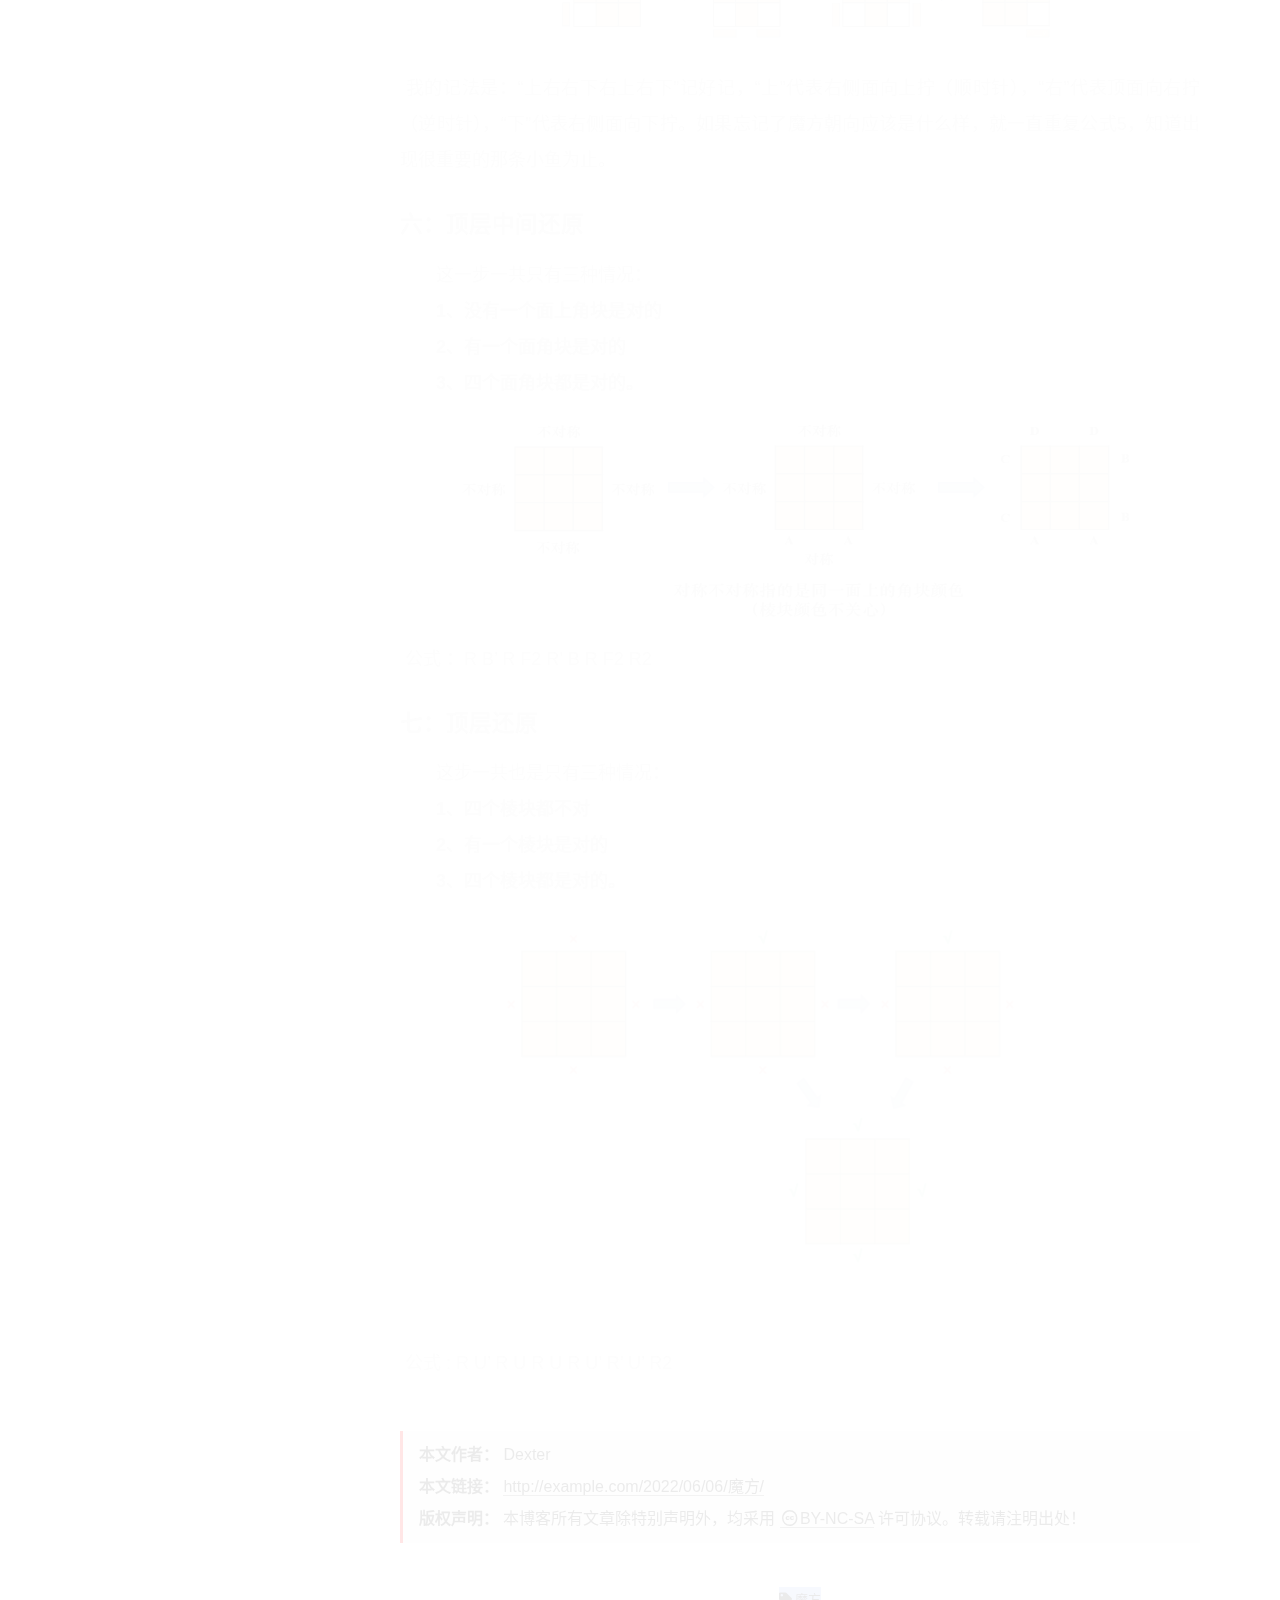
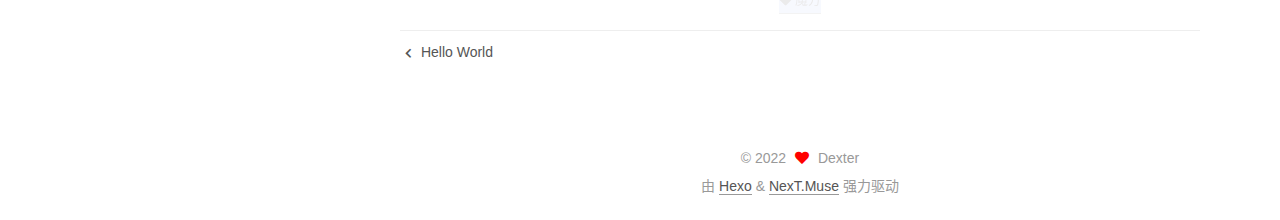
<file: 2022/06/06/魔方/index.html>
<!DOCTYPE html>
<html lang="zh-CN">
<head>
  <meta charset="UTF-8">
<meta name="viewport" content="width=device-width, initial-scale=1, maximum-scale=2">
<meta name="theme-color" content="#222">
<meta name="generator" content="Hexo 6.2.0">
  <link rel="apple-touch-icon" sizes="180x180" href="/images/apple-touch-icon-next.png">
  <link rel="icon" type="image/png" sizes="32x32" href="/images/favicon-32x32-next.png">
  <link rel="icon" type="image/png" sizes="16x16" href="/images/favicon-16x16-next.png">
  <link rel="mask-icon" href="/images/logo.svg" color="#222">

<link rel="stylesheet" href="/css/main.css">


<link rel="stylesheet" href="/lib/font-awesome/css/all.min.css">

<script id="hexo-configurations">
    var NexT = window.NexT || {};
    var CONFIG = {"hostname":"example.com","root":"/","scheme":"Muse","version":"7.8.0","exturl":false,"sidebar":{"position":"left","display":"always","padding":18,"offset":12,"onmobile":false},"copycode":{"enable":false,"show_result":false,"style":null},"back2top":{"enable":true,"sidebar":false,"scrollpercent":true},"bookmark":{"enable":false,"color":"#222","save":"auto"},"fancybox":false,"mediumzoom":false,"lazyload":false,"pangu":false,"comments":{"style":"tabs","active":null,"storage":true,"lazyload":false,"nav":null},"algolia":{"hits":{"per_page":10},"labels":{"input_placeholder":"Search for Posts","hits_empty":"We didn't find any results for the search: ${query}","hits_stats":"${hits} results found in ${time} ms"}},"localsearch":{"enable":true,"trigger":"auto","top_n_per_article":1,"unescape":false,"preload":false},"motion":{"enable":true,"async":false,"transition":{"post_block":"fadeIn","post_header":"slideDownIn","post_body":"slideDownIn","coll_header":"slideLeftIn","sidebar":"slideUpIn"}},"path":"search.xml"};
  </script>

  <meta name="description" content="魔方7步还原法&#96;">
<meta property="og:type" content="article">
<meta property="og:title" content="三阶魔方还原法">
<meta property="og:url" content="http://example.com/2022/06/06/%E9%AD%94%E6%96%B9/index.html">
<meta property="og:site_name" content="SpongeBob-0715">
<meta property="og:description" content="魔方7步还原法&#96;">
<meta property="og:locale" content="zh_CN">
<meta property="og:image" content="http://example.com/2022/06/06/%E9%AD%94%E6%96%B9/定义字母.png">
<meta property="og:image" content="http://example.com/2022/06/06/%E9%AD%94%E6%96%B9/中层向左.png">
<meta property="og:image" content="http://example.com/2022/06/06/%E9%AD%94%E6%96%B9/中层向右.png">
<meta property="og:image" content="http://example.com/2022/06/06/%E9%AD%94%E6%96%B9/顶十字.png">
<meta property="og:image" content="http://example.com/2022/06/06/%E9%AD%94%E6%96%B9/小鱼.png">
<meta property="og:image" content="http://example.com/2022/06/06/%E9%AD%94%E6%96%B9/小鱼2.png">
<meta property="og:image" content="http://example.com/2022/06/06/%E9%AD%94%E6%96%B9/顶中.png">
<meta property="og:image" content="http://example.com/2022/06/06/%E9%AD%94%E6%96%B9/最后.png">
<meta property="article:published_time" content="2022-06-06T09:36:01.178Z">
<meta property="article:modified_time" content="2022-06-06T13:13:30.368Z">
<meta property="article:author" content="Dexter">
<meta property="article:tag" content="魔方">
<meta name="twitter:card" content="summary">
<meta name="twitter:image" content="http://example.com/2022/06/06/%E9%AD%94%E6%96%B9/定义字母.png">

<link rel="canonical" href="http://example.com/2022/06/06/%E9%AD%94%E6%96%B9/">


<script id="page-configurations">
  // https://hexo.io/docs/variables.html
  CONFIG.page = {
    sidebar: "",
    isHome : false,
    isPost : true,
    lang   : 'zh-CN'
  };
</script>

  <title>三阶魔方还原法 | SpongeBob-0715</title>
  






  <noscript>
  <style>
  .use-motion .brand,
  .use-motion .menu-item,
  .sidebar-inner,
  .use-motion .post-block,
  .use-motion .pagination,
  .use-motion .comments,
  .use-motion .post-header,
  .use-motion .post-body,
  .use-motion .collection-header { opacity: initial; }

  .use-motion .site-title,
  .use-motion .site-subtitle {
    opacity: initial;
    top: initial;
  }

  .use-motion .logo-line-before i { left: initial; }
  .use-motion .logo-line-after i { right: initial; }
  </style>
</noscript>

</head>

<body itemscope itemtype="http://schema.org/WebPage">
  <div class="container use-motion">
    <div class="headband"></div>

    <header class="header" itemscope itemtype="http://schema.org/WPHeader">
      <div class="header-inner"><div class="site-brand-container">
  <div class="site-nav-toggle">
    <div class="toggle" aria-label="切换导航栏">
      <span class="toggle-line toggle-line-first"></span>
      <span class="toggle-line toggle-line-middle"></span>
      <span class="toggle-line toggle-line-last"></span>
    </div>
  </div>

  <div class="site-meta">

    <a href="/" class="brand" rel="start">
      <span class="logo-line-before"><i></i></span>
      <h1 class="site-title">SpongeBob-0715</h1>
      <span class="logo-line-after"><i></i></span>
    </a>
  </div>

  <div class="site-nav-right">
    <div class="toggle popup-trigger">
        <i class="fa fa-search fa-fw fa-lg"></i>
    </div>
  </div>
</div>




<nav class="site-nav">
  <ul id="menu" class="main-menu menu">
        <li class="menu-item menu-item-home">

    <a href="/" rel="section"><i class="fa fa-home fa-fw"></i>首页</a>

  </li>
        <li class="menu-item menu-item-tags">

    <a href="/tags/" rel="section"><i class="fa fa-tags fa-fw"></i>标签</a>

  </li>
        <li class="menu-item menu-item-categories">

    <a href="/categories/" rel="section"><i class="fa fa-th fa-fw"></i>分类</a>

  </li>
        <li class="menu-item menu-item-archives">

    <a href="/archives/" rel="section"><i class="fa fa-archive fa-fw"></i>归档</a>

  </li>
      <li class="menu-item menu-item-search">
        <a role="button" class="popup-trigger"><i class="fa fa-search fa-fw"></i>搜索
        </a>
      </li>
  </ul>
</nav>



  <div class="search-pop-overlay">
    <div class="popup search-popup">
        <div class="search-header">
  <span class="search-icon">
    <i class="fa fa-search"></i>
  </span>
  <div class="search-input-container">
    <input autocomplete="off" autocapitalize="off"
           placeholder="搜索..." spellcheck="false"
           type="search" class="search-input">
  </div>
  <span class="popup-btn-close">
    <i class="fa fa-times-circle"></i>
  </span>
</div>
<div id="search-result">
  <div id="no-result">
    <i class="fa fa-spinner fa-pulse fa-5x fa-fw"></i>
  </div>
</div>

    </div>
  </div>

</div>
    </header>

    
  <div class="back-to-top">
    <i class="fa fa-arrow-up"></i>
    <span>0%</span>
  </div>


    <main class="main">
      <div class="main-inner">
        <div class="content-wrap">
          

          <div class="content post posts-expand">
            

    
  
  
  <article itemscope itemtype="http://schema.org/Article" class="post-block" lang="zh-CN">
    <link itemprop="mainEntityOfPage" href="http://example.com/2022/06/06/%E9%AD%94%E6%96%B9/">

    <span hidden itemprop="author" itemscope itemtype="http://schema.org/Person">
      <meta itemprop="image" content="/images/img.jpg">
      <meta itemprop="name" content="Dexter">
      <meta itemprop="description" content="">
    </span>

    <span hidden itemprop="publisher" itemscope itemtype="http://schema.org/Organization">
      <meta itemprop="name" content="SpongeBob-0715">
    </span>
      <header class="post-header">
        <h1 class="post-title" itemprop="name headline">
          三阶魔方还原法
        </h1>

        <div class="post-meta">
            <span class="post-meta-item">
              <span class="post-meta-item-icon">
                <i class="far fa-calendar"></i>
              </span>
              <span class="post-meta-item-text">发表于</span>
              

              <time title="创建时间：2022-06-06 17:36:01 / 修改时间：21:13:30" itemprop="dateCreated datePublished" datetime="2022-06-06T17:36:01+08:00">2022-06-06</time>
            </span>
            <span class="post-meta-item">
              <span class="post-meta-item-icon">
                <i class="far fa-folder"></i>
              </span>
              <span class="post-meta-item-text">分类于</span>
                <span itemprop="about" itemscope itemtype="http://schema.org/Thing">
                  <a href="/categories/%E4%BC%91%E9%97%B2/" itemprop="url" rel="index"><span itemprop="name">休闲</span></a>
                </span>
            </span>

          

        </div>
      </header>

    
    
    
    <div class="post-body" itemprop="articleBody">

      
        <div align="center"><h2>魔方7步还原法</h2></div>`

<span id="more"></span>

<h3 id="将每个面用字母表示"><a href="#将每个面用字母表示" class="headerlink" title="将每个面用字母表示"></a>将每个面用字母表示</h3><img src="/2022/06/06/%E9%AD%94%E6%96%B9/定义字母.png" width="500" height="300">

<p>​		<strong>R: 右侧面顺时针旋转，R’: 右侧面逆时针旋转，R2：右面顺时针两次（其余面同理）</strong></p>
<h3 id="一-底面十字"><a href="#一-底面十字" class="headerlink" title="一.底面十字"></a>一.底面十字</h3><h3 id="二-底面还原"><a href="#二-底面还原" class="headerlink" title="二.底面还原"></a>二.底面还原</h3><p>​		前两步骤 <del>太简单</del> 没有固定的公式，熟能生巧。</p>
<h3 id="三-中间层还原（分为两种情况）"><a href="#三-中间层还原（分为两种情况）" class="headerlink" title="三.中间层还原（分为两种情况）"></a>三.中间层还原（分为两种情况）</h3><h4 id="向左还原"><a href="#向左还原" class="headerlink" title="向左还原"></a>向左还原</h4><img src="/2022/06/06/%E9%AD%94%E6%96%B9/中层向左.png" width="300" height="300">

<p>​		公式为 ：U’ L’ U L U F U’ F’</p>
<h4 id="向右还原"><a href="#向右还原" class="headerlink" title="向右还原"></a>向右还原</h4><img src="/2022/06/06/%E9%AD%94%E6%96%B9/中层向右.png" width="300" height="300">

<p>​		公式为 ：U R U’ R’ U’ F’ U F</p>
<h3 id="四-顶面十字"><a href="#四-顶面十字" class="headerlink" title="四.顶面十字"></a>四.顶面十字</h3><img src="/2022/06/06/%E9%AD%94%E6%96%B9/顶十字.png" width="600" height="200">

<p>​		公式 ：F R U R’ U’ F’</p>
<p>​		在这里需要注意顶部色块朝向</p>
<h3 id="五-顶面还原"><a href="#五-顶面还原" class="headerlink" title="五.顶面还原"></a>五.顶面还原</h3><p>​		这一步的重点是一条小鱼，如果上一步过后直接出现小鱼，定是以下两种情况：</p>
<img src="/2022/06/06/%E9%AD%94%E6%96%B9/小鱼.png" width="400" height="300">

<p>​		如果没有出现小鱼呢，运用公式 R U’ U’ R’ U’ R U’ R’：</p>
<img src="/2022/06/06/%E9%AD%94%E6%96%B9/小鱼2.png" width="700" height="300">

<p>​		我的记法是：“上右右下右上右下”记好记，“上”代表右侧面向上拧（顺时针），“右”代表顶面向右拧（逆时针），“下”代表右侧面向下拧。如果忘记了魔方朝向应该是什么样，就一直重复公式5，知道出现很重要的那条小鱼为止。</p>
<h3 id="六：顶层中间还原"><a href="#六：顶层中间还原" class="headerlink" title="六：顶层中间还原"></a>六：顶层中间还原</h3><p>  这一步一共只有三种情况：<br>  <strong>1、没有一个面上角块是对的</strong><br>  <strong>2、有一个面角块是对的</strong><br>  <strong>3、四个面角块都是对的。</strong></p>
<img src="/2022/06/06/%E9%AD%94%E6%96%B9/顶中.png" width="700" height="200">

<p>​		公式 ：R B’ R F2 R’ B R F2 R2</p>
<h3 id="七：顶层还原"><a href="#七：顶层还原" class="headerlink" title="七：顶层还原"></a>七：顶层还原</h3><p>  这步一共也是只有三种情况：<br>  <strong>1、四个棱块都不对</strong><br>  <strong>2、有一个棱块是对的</strong><br>  <strong>3、四个棱块都是对的。</strong></p>
<img src="/2022/06/06/%E9%AD%94%E6%96%B9/最后.png" width="600" height="350">

<p>​		</p>
<p>​		公式   :  R U’ R U R U R U’ R’ U’ R2</p>

    </div>

    
    
    
        

<div>
<ul class="post-copyright">
  <li class="post-copyright-author">
    <strong>本文作者： </strong>Dexter
  </li>
  <li class="post-copyright-link">
    <strong>本文链接：</strong>
    <a href="http://example.com/2022/06/06/%E9%AD%94%E6%96%B9/" title="三阶魔方还原法">http://example.com/2022/06/06/魔方/</a>
  </li>
  <li class="post-copyright-license">
    <strong>版权声明： </strong>本博客所有文章除特别声明外，均采用 <a href="https://creativecommons.org/licenses/by-nc-sa/4.0/" rel="noopener" target="_blank"><i class="fab fa-fw fa-creative-commons"></i>BY-NC-SA</a> 许可协议。转载请注明出处！
  </li>
</ul>
</div>


      <footer class="post-footer">
          <div class="post-tags">
              <a href="/tags/%E9%AD%94%E6%96%B9/" rel="tag"><i class="fa fa-tag"></i> 魔方</a>
          </div>
          <script type="text/javascript">
            var tagsall=document.getElementsByClassName("post-tags")
            for (var i = tagsall.length - 1; i >= 0; i--){
                var tags=tagsall[i].getElementsByTagName("a");
                for (var j = tags.length - 1; j >= 0; j--) {
                    var golden_ratio = 0.618033988749895;
                    var s = 0.5;
                    var v = 0.999;
                    var h = golden_ratio + Math.random()*0.8 - 0.5;
                    var h_i = parseInt(h * 6);
                    var f = h * 6 - h_i;
                    var p = v * (1 - s);
                    var q = v * (1 - f * s);
                    var t = v * (1 - (1 - f) * s);
                    var r, g, b;
                    switch (h_i) {
                        case 0:
                            r = v;
                            g = t;
                            b = p;
                            break;
                        case 1:
                            r = q;
                            g = v;
                            b = p;
                            break;
                        case 2:
                            r = p;
                            g = v;
                            b = t;
                            break;
                        case 3 :
                            r = p;
                            g = q;
                            b = v;
                            break;
                        case 4:
                            r = t;
                            g = p;
                            b = v;
                            break;
                        case 5:
                            r = v;
                            g = p;
                            b = q;
                            break;
                        default:
                            r = 1;
                            g = 1;
                            b = 1;
                      }
                    tags[j].style.background = "rgba("+parseInt(r*255)+","+parseInt(g*255)+","+parseInt(b*255)+","+0.5+")";
                }
            }                        
            </script>
          </div>

        


        
    <div class="post-nav">
      <div class="post-nav-item">
    <a href="/2022/06/03/hello-world/" rel="prev" title="Hello World">
      <i class="fa fa-chevron-left"></i> Hello World
    </a></div>
      <div class="post-nav-item"></div>
    </div>
      </footer>
    
  </article>
  
  
  



          </div>
          

<script>
  window.addEventListener('tabs:register', () => {
    let { activeClass } = CONFIG.comments;
    if (CONFIG.comments.storage) {
      activeClass = localStorage.getItem('comments_active') || activeClass;
    }
    if (activeClass) {
      let activeTab = document.querySelector(`a[href="#comment-${activeClass}"]`);
      if (activeTab) {
        activeTab.click();
      }
    }
  });
  if (CONFIG.comments.storage) {
    window.addEventListener('tabs:click', event => {
      if (!event.target.matches('.tabs-comment .tab-content .tab-pane')) return;
      let commentClass = event.target.classList[1];
      localStorage.setItem('comments_active', commentClass);
    });
  }
</script>

        </div>
          
  
  <div class="toggle sidebar-toggle">
    <span class="toggle-line toggle-line-first"></span>
    <span class="toggle-line toggle-line-middle"></span>
    <span class="toggle-line toggle-line-last"></span>
  </div>

  <aside class="sidebar">
    <div class="sidebar-inner">

      <ul class="sidebar-nav motion-element">
        <li class="sidebar-nav-toc">
          文章目录
        </li>
        <li class="sidebar-nav-overview">
          站点概览
        </li>
      </ul>

      <!--noindex-->
      <div class="post-toc-wrap sidebar-panel">
          <div class="post-toc motion-element"><ol class="nav"><li class="nav-item nav-level-2"><a class="nav-link"><span class="nav-number">1.</span> <span class="nav-text">魔方7步还原法</span></a><ol class="nav-child"><li class="nav-item nav-level-3"><a class="nav-link" href="#%E5%B0%86%E6%AF%8F%E4%B8%AA%E9%9D%A2%E7%94%A8%E5%AD%97%E6%AF%8D%E8%A1%A8%E7%A4%BA"><span class="nav-number">1.1.</span> <span class="nav-text">将每个面用字母表示</span></a></li><li class="nav-item nav-level-3"><a class="nav-link" href="#%E4%B8%80-%E5%BA%95%E9%9D%A2%E5%8D%81%E5%AD%97"><span class="nav-number">1.2.</span> <span class="nav-text">一.底面十字</span></a></li><li class="nav-item nav-level-3"><a class="nav-link" href="#%E4%BA%8C-%E5%BA%95%E9%9D%A2%E8%BF%98%E5%8E%9F"><span class="nav-number">1.3.</span> <span class="nav-text">二.底面还原</span></a></li><li class="nav-item nav-level-3"><a class="nav-link" href="#%E4%B8%89-%E4%B8%AD%E9%97%B4%E5%B1%82%E8%BF%98%E5%8E%9F%EF%BC%88%E5%88%86%E4%B8%BA%E4%B8%A4%E7%A7%8D%E6%83%85%E5%86%B5%EF%BC%89"><span class="nav-number">1.4.</span> <span class="nav-text">三.中间层还原（分为两种情况）</span></a><ol class="nav-child"><li class="nav-item nav-level-4"><a class="nav-link" href="#%E5%90%91%E5%B7%A6%E8%BF%98%E5%8E%9F"><span class="nav-number">1.4.1.</span> <span class="nav-text">向左还原</span></a></li><li class="nav-item nav-level-4"><a class="nav-link" href="#%E5%90%91%E5%8F%B3%E8%BF%98%E5%8E%9F"><span class="nav-number">1.4.2.</span> <span class="nav-text">向右还原</span></a></li></ol></li><li class="nav-item nav-level-3"><a class="nav-link" href="#%E5%9B%9B-%E9%A1%B6%E9%9D%A2%E5%8D%81%E5%AD%97"><span class="nav-number">1.5.</span> <span class="nav-text">四.顶面十字</span></a></li><li class="nav-item nav-level-3"><a class="nav-link" href="#%E4%BA%94-%E9%A1%B6%E9%9D%A2%E8%BF%98%E5%8E%9F"><span class="nav-number">1.6.</span> <span class="nav-text">五.顶面还原</span></a></li><li class="nav-item nav-level-3"><a class="nav-link" href="#%E5%85%AD%EF%BC%9A%E9%A1%B6%E5%B1%82%E4%B8%AD%E9%97%B4%E8%BF%98%E5%8E%9F"><span class="nav-number">1.7.</span> <span class="nav-text">六：顶层中间还原</span></a></li><li class="nav-item nav-level-3"><a class="nav-link" href="#%E4%B8%83%EF%BC%9A%E9%A1%B6%E5%B1%82%E8%BF%98%E5%8E%9F"><span class="nav-number">1.8.</span> <span class="nav-text">七：顶层还原</span></a></li></ol></li></ol></div>
      </div>
      <!--/noindex-->

      <div class="site-overview-wrap sidebar-panel">
        <div class="site-author motion-element" itemprop="author" itemscope itemtype="http://schema.org/Person">
    <img class="site-author-image" itemprop="image" alt="Dexter"
      src="/images/img.jpg">
  <p class="site-author-name" itemprop="name">Dexter</p>
  <div class="site-description" itemprop="description"></div>
</div>
<div class="site-state-wrap motion-element">
  <nav class="site-state">
      <div class="site-state-item site-state-posts">
          <a href="/archives/">
        
          <span class="site-state-item-count">2</span>
          <span class="site-state-item-name">日志</span>
        </a>
      </div>
      <div class="site-state-item site-state-categories">
            <a href="/categories/">
          
        <span class="site-state-item-count">2</span>
        <span class="site-state-item-name">分类</span></a>
      </div>
      <div class="site-state-item site-state-tags">
            <a href="/tags/">
          
        <span class="site-state-item-count">2</span>
        <span class="site-state-item-name">标签</span></a>
      </div>
  </nav>
</div>


  <div class="links-of-blogroll motion-element">
    <div class="links-of-blogroll-title"><i class="fa fa-link fa-fw"></i>
      Links
    </div>
    <ul class="links-of-blogroll-list">
        <li class="links-of-blogroll-item">
          <a href="https://github.com/SpongeBob-0715" title="https:&#x2F;&#x2F;github.com&#x2F;SpongeBob-0715" rel="noopener" target="_blank">My Github</a>
        </li>
    </ul>
  </div>

      </div>

    </div>
  </aside>
  <div id="sidebar-dimmer"></div>


      </div>
    </main>

    <footer class="footer">
      <div class="footer-inner">
        

        

<div class="copyright">
  
  &copy; 
  <span itemprop="copyrightYear">2022</span>
  <span class="with-love">
    <i class="fa fa-heart"></i>
  </span>
  <span class="author" itemprop="copyrightHolder">Dexter</span>
</div>
  <div class="powered-by">由 <a href="https://hexo.io/" class="theme-link" rel="noopener" target="_blank">Hexo</a> & <a href="https://muse.theme-next.org/" class="theme-link" rel="noopener" target="_blank">NexT.Muse</a> 强力驱动
  </div>

        








      </div>
    </footer>
  </div>

  
  <script src="/lib/anime.min.js"></script>
  <script src="/lib/velocity/velocity.min.js"></script>
  <script src="/lib/velocity/velocity.ui.min.js"></script>

<script src="/js/utils.js"></script>

<script src="/js/motion.js"></script>


<script src="/js/schemes/muse.js"></script>


<script src="/js/next-boot.js"></script>




  




  
<script src="/js/local-search.js"></script>













  

  

</body>
</html>
</file>
<file: css/main.css>
:root {
  --body-bg-color: #fff;
  --content-bg-color: #fff;
  --card-bg-color: #f5f5f5;
  --text-color: #555;
  --blockquote-color: #666;
  --link-color: #555;
  --link-hover-color: #222;
  --brand-color: #fff;
  --brand-hover-color: #fff;
  --table-row-odd-bg-color: #f9f9f9;
  --table-row-hover-bg-color: #f5f5f5;
  --menu-item-bg-color: #f5f5f5;
  --btn-default-bg: #222;
  --btn-default-color: #fff;
  --btn-default-border-color: #222;
  --btn-default-hover-bg: #fff;
  --btn-default-hover-color: #222;
  --btn-default-hover-border-color: #222;
}
html {
  line-height: 1.15; /* 1 */
  -webkit-text-size-adjust: 100%; /* 2 */
}
body {
  margin: 0;
}
main {
  display: block;
}
h1 {
  font-size: 2em;
  margin: 0.67em 0;
}
hr {
  box-sizing: content-box; /* 1 */
  height: 0; /* 1 */
  overflow: visible; /* 2 */
}
pre {
  font-family: monospace, monospace; /* 1 */
  font-size: 1em; /* 2 */
}
a {
  background: transparent;
}
abbr[title] {
  border-bottom: none; /* 1 */
  text-decoration: underline; /* 2 */
  text-decoration: underline dotted; /* 2 */
}
b,
strong {
  font-weight: bolder;
}
code,
kbd,
samp {
  font-family: monospace, monospace; /* 1 */
  font-size: 1em; /* 2 */
}
small {
  font-size: 80%;
}
sub,
sup {
  font-size: 75%;
  line-height: 0;
  position: relative;
  vertical-align: baseline;
}
sub {
  bottom: -0.25em;
}
sup {
  top: -0.5em;
}
img {
  border-style: none;
}
button,
input,
optgroup,
select,
textarea {
  font-family: inherit; /* 1 */
  font-size: 100%; /* 1 */
  line-height: 1.15; /* 1 */
  margin: 0; /* 2 */
}
button,
input {
/* 1 */
  overflow: visible;
}
button,
select {
/* 1 */
  text-transform: none;
}
button,
[type='button'],
[type='reset'],
[type='submit'] {
  -webkit-appearance: button;
}
button::-moz-focus-inner,
[type='button']::-moz-focus-inner,
[type='reset']::-moz-focus-inner,
[type='submit']::-moz-focus-inner {
  border-style: none;
  padding: 0;
}
button:-moz-focusring,
[type='button']:-moz-focusring,
[type='reset']:-moz-focusring,
[type='submit']:-moz-focusring {
  outline: 1px dotted ButtonText;
}
fieldset {
  padding: 0.35em 0.75em 0.625em;
}
legend {
  box-sizing: border-box; /* 1 */
  color: inherit; /* 2 */
  display: table; /* 1 */
  max-width: 100%; /* 1 */
  padding: 0; /* 3 */
  white-space: normal; /* 1 */
}
progress {
  vertical-align: baseline;
}
textarea {
  overflow: auto;
}
[type='checkbox'],
[type='radio'] {
  box-sizing: border-box; /* 1 */
  padding: 0; /* 2 */
}
[type='number']::-webkit-inner-spin-button,
[type='number']::-webkit-outer-spin-button {
  height: auto;
}
[type='search'] {
  outline-offset: -2px; /* 2 */
  -webkit-appearance: textfield; /* 1 */
}
[type='search']::-webkit-search-decoration {
  -webkit-appearance: none;
}
::-webkit-file-upload-button {
  font: inherit; /* 2 */
  -webkit-appearance: button; /* 1 */
}
details {
  display: block;
}
summary {
  display: list-item;
}
template {
  display: none;
}
[hidden] {
  display: none;
}
::selection {
  background: #262a30;
  color: #eee;
}
html,
body {
  height: 100%;
}
body {
  background: var(--body-bg-color);
  color: var(--text-color);
  font-family: 'Lato', "PingFang SC", "Microsoft YaHei", sans-serif;
  font-size: 1em;
  line-height: 2;
}
@media (max-width: 991px) {
  body {
    padding-left: 0 !important;
    padding-right: 0 !important;
  }
}
h1,
h2,
h3,
h4,
h5,
h6 {
  font-family: 'Lato', "PingFang SC", "Microsoft YaHei", sans-serif;
  font-weight: bold;
  line-height: 1.5;
  margin: 20px 0 15px;
}
h1 {
  font-size: 1.5em;
}
h2 {
  font-size: 1.375em;
}
h3 {
  font-size: 1.25em;
}
h4 {
  font-size: 1.125em;
}
h5 {
  font-size: 1em;
}
h6 {
  font-size: 0.875em;
}
p {
  margin: 0 0 20px 0;
}
a,
span.exturl {
  border-bottom: 1px solid #999;
  color: var(--link-color);
  outline: 0;
  text-decoration: none;
  overflow-wrap: break-word;
  word-wrap: break-word;
  cursor: pointer;
}
a:hover,
span.exturl:hover {
  border-bottom-color: var(--link-hover-color);
  color: var(--link-hover-color);
}
iframe,
img,
video {
  display: block;
  margin-left: auto;
  margin-right: auto;
  max-width: 100%;
}
hr {
  background-image: repeating-linear-gradient(-45deg, #ddd, #ddd 4px, transparent 4px, transparent 8px);
  border: 0;
  height: 3px;
  margin: 40px 0;
}
blockquote {
  border-left: 4px solid #ddd;
  color: var(--blockquote-color);
  margin: 0;
  padding: 0 15px;
}
blockquote cite::before {
  content: '-';
  padding: 0 5px;
}
dt {
  font-weight: bold;
}
dd {
  margin: 0;
  padding: 0;
}
kbd {
  background-color: #f5f5f5;
  background-image: linear-gradient(#eee, #fff, #eee);
  border: 1px solid #ccc;
  border-radius: 0.2em;
  box-shadow: 0.1em 0.1em 0.2em rgba(0,0,0,0.1);
  color: #555;
  font-family: inherit;
  padding: 0.1em 0.3em;
  white-space: nowrap;
}
.table-container {
  overflow: auto;
}
table {
  border-collapse: collapse;
  border-spacing: 0;
  font-size: 0.875em;
  margin: 0 0 20px 0;
  width: 100%;
}
tbody tr:nth-of-type(odd) {
  background: var(--table-row-odd-bg-color);
}
tbody tr:hover {
  background: var(--table-row-hover-bg-color);
}
caption,
th,
td {
  font-weight: normal;
  padding: 8px;
  vertical-align: middle;
}
th,
td {
  border: 1px solid #ddd;
  border-bottom: 3px solid #ddd;
}
th {
  font-weight: 700;
  padding-bottom: 10px;
}
td {
  border-bottom-width: 1px;
}
.btn {
  background: var(--btn-default-bg);
  border: 2px solid var(--btn-default-border-color);
  border-radius: 0;
  color: var(--btn-default-color);
  display: inline-block;
  font-size: 0.875em;
  line-height: 2;
  padding: 0 20px;
  text-decoration: none;
  transition-property: background-color;
  transition-delay: 0s;
  transition-duration: 0.2s;
  transition-timing-function: ease-in-out;
}
.btn:hover {
  background: var(--btn-default-hover-bg);
  border-color: var(--btn-default-hover-border-color);
  color: var(--btn-default-hover-color);
}
.btn + .btn {
  margin: 0 0 8px 8px;
}
.btn .fa-fw {
  text-align: left;
  width: 1.285714285714286em;
}
.toggle {
  line-height: 0;
}
.toggle .toggle-line {
  background: #fff;
  display: inline-block;
  height: 2px;
  left: 0;
  position: relative;
  top: 0;
  transition: all 0.4s;
  vertical-align: top;
  width: 100%;
}
.toggle .toggle-line:not(:first-child) {
  margin-top: 3px;
}
.toggle.toggle-arrow .toggle-line-first {
  left: 50%;
  top: 2px;
  transform: rotate(45deg);
  width: 50%;
}
.toggle.toggle-arrow .toggle-line-middle {
  left: 2px;
  width: 90%;
}
.toggle.toggle-arrow .toggle-line-last {
  left: 50%;
  top: -2px;
  transform: rotate(-45deg);
  width: 50%;
}
.toggle.toggle-close .toggle-line-first {
  transform: rotate(-45deg);
  top: 5px;
}
.toggle.toggle-close .toggle-line-middle {
  opacity: 0;
}
.toggle.toggle-close .toggle-line-last {
  transform: rotate(45deg);
  top: -5px;
}
.highlight,
pre {
  background: #002451;
  color: #fff;
  line-height: 1.6;
  margin: 0 auto 20px;
}
pre,
code {
  font-family: consolas, Menlo, monospace, "PingFang SC", "Microsoft YaHei";
}
code {
  background: #eee;
  border-radius: 3px;
  color: #555;
  padding: 2px 4px;
  overflow-wrap: break-word;
  word-wrap: break-word;
}
.highlight *::selection {
  background: #003f8e;
}
.highlight pre {
  border: 0;
  margin: 0;
  padding: 10px 0;
}
.highlight table {
  border: 0;
  margin: 0;
  width: auto;
}
.highlight td {
  border: 0;
  padding: 0;
}
.highlight figcaption {
  background: #000e20;
  color: #fff;
  display: flex;
  font-size: 0.875em;
  justify-content: space-between;
  line-height: 1.2;
  padding: 0.5em;
}
.highlight figcaption a {
  color: #fff;
}
.highlight figcaption a:hover {
  border-bottom-color: #fff;
}
.highlight .gutter {
  -moz-user-select: none;
  -ms-user-select: none;
  -webkit-user-select: none;
  user-select: none;
}
.highlight .gutter pre {
  background: #000e20;
  color: #7285b7;
  padding-left: 10px;
  padding-right: 10px;
  text-align: right;
}
.highlight .code pre {
  background: #002451;
  padding-left: 10px;
  width: 100%;
}
.gist table {
  width: auto;
}
.gist table td {
  border: 0;
}
pre {
  overflow: auto;
  padding: 10px;
}
pre code {
  background: none;
  color: #fff;
  font-size: 0.875em;
  padding: 0;
  text-shadow: none;
}
pre .deletion {
  background: #800000;
}
pre .addition {
  background: #008000;
}
pre .meta {
  color: #ffeead;
  -moz-user-select: none;
  -ms-user-select: none;
  -webkit-user-select: none;
  user-select: none;
}
pre .comment {
  color: #7285b7;
}
pre .variable,
pre .attribute,
pre .tag,
pre .name,
pre .regexp,
pre .ruby .constant,
pre .xml .tag .title,
pre .xml .pi,
pre .xml .doctype,
pre .html .doctype,
pre .css .id,
pre .css .class,
pre .css .pseudo {
  color: #ff9da4;
}
pre .number,
pre .preprocessor,
pre .built_in,
pre .builtin-name,
pre .literal,
pre .params,
pre .constant,
pre .command {
  color: #ffc58f;
}
pre .ruby .class .title,
pre .css .rules .attribute,
pre .string,
pre .symbol,
pre .value,
pre .inheritance,
pre .header,
pre .ruby .symbol,
pre .xml .cdata,
pre .special,
pre .formula {
  color: #d1f1a9;
}
pre .title,
pre .css .hexcolor {
  color: #9ff;
}
pre .function,
pre .python .decorator,
pre .python .title,
pre .ruby .function .title,
pre .ruby .title .keyword,
pre .perl .sub,
pre .javascript .title,
pre .coffeescript .title {
  color: #bbdaff;
}
pre .keyword,
pre .javascript .function {
  color: #ebbbff;
}
.blockquote-center {
  border-left: none;
  margin: 40px 0;
  padding: 0;
  position: relative;
  text-align: center;
}
.blockquote-center .fa {
  display: block;
  opacity: 0.6;
  position: absolute;
  width: 100%;
}
.blockquote-center .fa-quote-left {
  border-top: 1px solid #ccc;
  text-align: left;
  top: -20px;
}
.blockquote-center .fa-quote-right {
  border-bottom: 1px solid #ccc;
  text-align: right;
  bottom: -20px;
}
.blockquote-center p,
.blockquote-center div {
  text-align: center;
}
.post-body .group-picture img {
  margin: 0 auto;
  padding: 0 3px;
}
.group-picture-row {
  margin-bottom: 6px;
  overflow: hidden;
}
.group-picture-column {
  float: left;
  margin-bottom: 10px;
}
.post-body .label {
  color: #555;
  display: inline;
  padding: 0 2px;
}
.post-body .label.default {
  background: #f0f0f0;
}
.post-body .label.primary {
  background: #efe6f7;
}
.post-body .label.info {
  background: #e5f2f8;
}
.post-body .label.success {
  background: #e7f4e9;
}
.post-body .label.warning {
  background: #fcf6e1;
}
.post-body .label.danger {
  background: #fae8eb;
}
.post-body .tabs {
  margin-bottom: 20px;
}
.post-body .tabs,
.tabs-comment {
  display: block;
  padding-top: 10px;
  position: relative;
}
.post-body .tabs ul.nav-tabs,
.tabs-comment ul.nav-tabs {
  display: flex;
  flex-wrap: wrap;
  margin: 0;
  margin-bottom: -1px;
  padding: 0;
}
@media (max-width: 413px) {
  .post-body .tabs ul.nav-tabs,
  .tabs-comment ul.nav-tabs {
    display: block;
    margin-bottom: 5px;
  }
}
.post-body .tabs ul.nav-tabs li.tab,
.tabs-comment ul.nav-tabs li.tab {
  border-bottom: 1px solid #ddd;
  border-left: 1px solid transparent;
  border-right: 1px solid transparent;
  border-top: 3px solid transparent;
  flex-grow: 1;
  list-style-type: none;
  border-radius: 0 0 0 0;
}
@media (max-width: 413px) {
  .post-body .tabs ul.nav-tabs li.tab,
  .tabs-comment ul.nav-tabs li.tab {
    border-bottom: 1px solid transparent;
    border-left: 3px solid transparent;
    border-right: 1px solid transparent;
    border-top: 1px solid transparent;
  }
}
@media (max-width: 413px) {
  .post-body .tabs ul.nav-tabs li.tab,
  .tabs-comment ul.nav-tabs li.tab {
    border-radius: 0;
  }
}
.post-body .tabs ul.nav-tabs li.tab a,
.tabs-comment ul.nav-tabs li.tab a {
  border-bottom: initial;
  display: block;
  line-height: 1.8;
  outline: 0;
  padding: 0.25em 0.75em;
  text-align: center;
  transition-delay: 0s;
  transition-duration: 0.2s;
  transition-timing-function: ease-out;
}
.post-body .tabs ul.nav-tabs li.tab a i,
.tabs-comment ul.nav-tabs li.tab a i {
  width: 1.285714285714286em;
}
.post-body .tabs ul.nav-tabs li.tab.active,
.tabs-comment ul.nav-tabs li.tab.active {
  border-bottom: 1px solid transparent;
  border-left: 1px solid #ddd;
  border-right: 1px solid #ddd;
  border-top: 3px solid #fc6423;
}
@media (max-width: 413px) {
  .post-body .tabs ul.nav-tabs li.tab.active,
  .tabs-comment ul.nav-tabs li.tab.active {
    border-bottom: 1px solid #ddd;
    border-left: 3px solid #fc6423;
    border-right: 1px solid #ddd;
    border-top: 1px solid #ddd;
  }
}
.post-body .tabs ul.nav-tabs li.tab.active a,
.tabs-comment ul.nav-tabs li.tab.active a {
  color: var(--link-color);
  cursor: default;
}
.post-body .tabs .tab-content .tab-pane,
.tabs-comment .tab-content .tab-pane {
  border: 1px solid #ddd;
  border-top: 0;
  padding: 20px 20px 0 20px;
  border-radius: 0;
}
.post-body .tabs .tab-content .tab-pane:not(.active),
.tabs-comment .tab-content .tab-pane:not(.active) {
  display: none;
}
.post-body .tabs .tab-content .tab-pane.active,
.tabs-comment .tab-content .tab-pane.active {
  display: block;
}
.post-body .tabs .tab-content .tab-pane.active:nth-of-type(1),
.tabs-comment .tab-content .tab-pane.active:nth-of-type(1) {
  border-radius: 0 0 0 0;
}
@media (max-width: 413px) {
  .post-body .tabs .tab-content .tab-pane.active:nth-of-type(1),
  .tabs-comment .tab-content .tab-pane.active:nth-of-type(1) {
    border-radius: 0;
  }
}
.post-body .note {
  border-radius: 3px;
  margin-bottom: 20px;
  padding: 1em;
  position: relative;
  border: 1px solid #eee;
  border-left-width: 5px;
}
.post-body .note h2,
.post-body .note h3,
.post-body .note h4,
.post-body .note h5,
.post-body .note h6 {
  margin-top: 0;
  border-bottom: initial;
  margin-bottom: 0;
  padding-top: 0;
}
.post-body .note p:first-child,
.post-body .note ul:first-child,
.post-body .note ol:first-child,
.post-body .note table:first-child,
.post-body .note pre:first-child,
.post-body .note blockquote:first-child,
.post-body .note img:first-child {
  margin-top: 0;
}
.post-body .note p:last-child,
.post-body .note ul:last-child,
.post-body .note ol:last-child,
.post-body .note table:last-child,
.post-body .note pre:last-child,
.post-body .note blockquote:last-child,
.post-body .note img:last-child {
  margin-bottom: 0;
}
.post-body .note.default {
  border-left-color: #777;
}
.post-body .note.default h2,
.post-body .note.default h3,
.post-body .note.default h4,
.post-body .note.default h5,
.post-body .note.default h6 {
  color: #777;
}
.post-body .note.primary {
  border-left-color: #6f42c1;
}
.post-body .note.primary h2,
.post-body .note.primary h3,
.post-body .note.primary h4,
.post-body .note.primary h5,
.post-body .note.primary h6 {
  color: #6f42c1;
}
.post-body .note.info {
  border-left-color: #428bca;
}
.post-body .note.info h2,
.post-body .note.info h3,
.post-body .note.info h4,
.post-body .note.info h5,
.post-body .note.info h6 {
  color: #428bca;
}
.post-body .note.success {
  border-left-color: #5cb85c;
}
.post-body .note.success h2,
.post-body .note.success h3,
.post-body .note.success h4,
.post-body .note.success h5,
.post-body .note.success h6 {
  color: #5cb85c;
}
.post-body .note.warning {
  border-left-color: #f0ad4e;
}
.post-body .note.warning h2,
.post-body .note.warning h3,
.post-body .note.warning h4,
.post-body .note.warning h5,
.post-body .note.warning h6 {
  color: #f0ad4e;
}
.post-body .note.danger {
  border-left-color: #d9534f;
}
.post-body .note.danger h2,
.post-body .note.danger h3,
.post-body .note.danger h4,
.post-body .note.danger h5,
.post-body .note.danger h6 {
  color: #d9534f;
}
.pagination .prev,
.pagination .next,
.pagination .page-number,
.pagination .space {
  display: inline-block;
  margin: 0 10px;
  padding: 0 11px;
  position: relative;
  top: -1px;
}
@media (max-width: 767px) {
  .pagination .prev,
  .pagination .next,
  .pagination .page-number,
  .pagination .space {
    margin: 0 5px;
  }
}
.pagination {
  border-top: 1px solid #eee;
  margin: 120px 0 0;
  text-align: center;
}
.pagination .prev,
.pagination .next,
.pagination .page-number {
  border-bottom: 0;
  border-top: 1px solid #eee;
  transition-property: border-color;
  transition-delay: 0s;
  transition-duration: 0.2s;
  transition-timing-function: ease-in-out;
}
.pagination .prev:hover,
.pagination .next:hover,
.pagination .page-number:hover {
  border-top-color: #222;
}
.pagination .space {
  margin: 0;
  padding: 0;
}
.pagination .prev {
  margin-left: 0;
}
.pagination .next {
  margin-right: 0;
}
.pagination .page-number.current {
  background: #ccc;
  border-top-color: #ccc;
  color: #fff;
}
@media (max-width: 767px) {
  .pagination {
    border-top: none;
  }
  .pagination .prev,
  .pagination .next,
  .pagination .page-number {
    border-bottom: 1px solid #eee;
    border-top: 0;
    margin-bottom: 10px;
    padding: 0 10px;
  }
  .pagination .prev:hover,
  .pagination .next:hover,
  .pagination .page-number:hover {
    border-bottom-color: #222;
  }
}
.comments {
  margin-top: 60px;
  overflow: hidden;
}
.comment-button-group {
  display: flex;
  flex-wrap: wrap-reverse;
  justify-content: center;
  margin: 1em 0;
}
.comment-button-group .comment-button {
  margin: 0.1em 0.2em;
}
.comment-button-group .comment-button.active {
  background: var(--btn-default-hover-bg);
  border-color: var(--btn-default-hover-border-color);
  color: var(--btn-default-hover-color);
}
.comment-position {
  display: none;
}
.comment-position.active {
  display: block;
}
.tabs-comment {
  background: var(--content-bg-color);
  margin-top: 4em;
  padding-top: 0;
}
.tabs-comment .comments {
  border: 0;
  box-shadow: none;
  margin-top: 0;
  padding-top: 0;
}
.container {
  min-height: 100%;
  position: relative;
}
.main-inner {
  margin: 0 auto;
  width: 700px;
}
@media (min-width: 1200px) {
  .main-inner {
    width: 800px;
  }
}
@media (min-width: 1600px) {
  .main-inner {
    width: 900px;
  }
}
@media (max-width: 767px) {
  .content-wrap {
    padding: 0 20px;
  }
}
.header {
  background: transparent;
}
.header-inner {
  margin: 0 auto;
  width: 700px;
}
@media (min-width: 1200px) {
  .header-inner {
    width: 800px;
  }
}
@media (min-width: 1600px) {
  .header-inner {
    width: 900px;
  }
}
.site-brand-container {
  display: flex;
  flex-shrink: 0;
  padding: 0 10px;
}
.headband {
  background: #222;
  height: 3px;
}
.site-meta {
  flex-grow: 1;
  text-align: center;
}
@media (max-width: 767px) {
  .site-meta {
    text-align: center;
  }
}
.brand {
  border-bottom: none;
  color: #fc6423 !important;
  display: inline-block;
  line-height: 1.375em;
  padding: 0 40px;
  position: relative;
}
.brand:hover {
  color: var(--brand-hover-color);
}
.site-title {
  font-family: 'Lato', "PingFang SC", "Microsoft YaHei", sans-serif;
  font-size: 1.375em;
  font-weight: normal;
  margin: 0;
}
.site-subtitle {
  color: #999;
  font-size: 0.8125em;
  margin: 10px 0;
}
.use-motion .brand {
  opacity: 0;
}
.use-motion .site-title,
.use-motion .site-subtitle,
.use-motion .custom-logo-image {
  opacity: 0;
  position: relative;
  top: -10px;
}
.site-nav-toggle,
.site-nav-right {
  display: none;
}
@media (max-width: 767px) {
  .site-nav-toggle,
  .site-nav-right {
    display: flex;
    flex-direction: column;
    justify-content: center;
  }
}
.site-nav-toggle .toggle,
.site-nav-right .toggle {
  color: var(--text-color);
  padding: 10px;
  width: 22px;
}
.site-nav-toggle .toggle .toggle-line,
.site-nav-right .toggle .toggle-line {
  background: var(--text-color);
  border-radius: 1px;
}
.site-nav {
  display: block;
}
@media (max-width: 767px) {
  .site-nav {
    clear: both;
    display: none;
  }
}
.site-nav.site-nav-on {
  display: block;
}
.menu {
  margin-top: 20px;
  padding-left: 0;
  text-align: center;
}
.menu-item {
  display: inline-block;
  list-style: none;
  margin: 0 10px;
}
@media (max-width: 767px) {
  .menu-item {
    display: block;
    margin-top: 10px;
  }
  .menu-item.menu-item-search {
    display: none;
  }
}
.menu-item a,
.menu-item span.exturl {
  border-bottom: 0;
  display: block;
  font-size: 0.8125em;
  transition-property: border-color;
  transition-delay: 0s;
  transition-duration: 0.2s;
  transition-timing-function: ease-in-out;
}
@media (hover: none) {
  .menu-item a:hover,
  .menu-item span.exturl:hover {
    border-bottom-color: transparent !important;
  }
}
.menu-item .fa,
.menu-item .fab,
.menu-item .far,
.menu-item .fas {
  margin-right: 8px;
}
.menu-item .badge {
  display: inline-block;
  font-weight: bold;
  line-height: 1;
  margin-left: 0.35em;
  margin-top: 0.35em;
  text-align: center;
  white-space: nowrap;
}
@media (max-width: 767px) {
  .menu-item .badge {
    float: right;
    margin-left: 0;
  }
}
.menu-item-active a,
.menu .menu-item a:hover,
.menu .menu-item span.exturl:hover {
  background: var(--menu-item-bg-color);
}
.use-motion .menu-item {
  opacity: 0;
}
.sidebar {
  background: #222;
  bottom: 0;
  box-shadow: inset 0 2px 6px #000;
  position: fixed;
  top: 0;
}
@media (max-width: 991px) {
  .sidebar {
    display: none;
  }
}
.sidebar-inner {
  color: #999;
  padding: 18px 10px;
  text-align: center;
}
.cc-license {
  margin-top: 10px;
  text-align: center;
}
.cc-license .cc-opacity {
  border-bottom: none;
  opacity: 0.7;
}
.cc-license .cc-opacity:hover {
  opacity: 0.9;
}
.cc-license img {
  display: inline-block;
}
.site-author-image {
  border: 2px solid #333;
  display: block;
  margin: 0 auto;
  max-width: 96px;
  padding: 2px;
}
.site-author-image {
  transition: transform 1s ease-out;
}
.site-author-image:hover {
  transform: rotateZ(360deg);
}
.site-author-name {
  color: #f5f5f5;
  font-weight: normal;
  margin: 5px 0 0;
  text-align: center;
}
.site-description {
  color: #999;
  font-size: 1em;
  margin-top: 5px;
  text-align: center;
}
.links-of-author {
  margin-top: 15px;
}
.links-of-author a,
.links-of-author span.exturl {
  border-bottom-color: #555;
  display: inline-block;
  font-size: 0.8125em;
  margin-bottom: 10px;
  margin-right: 10px;
  vertical-align: middle;
}
.links-of-author a::before,
.links-of-author span.exturl::before {
  background: #ff16a1;
  border-radius: 50%;
  content: ' ';
  display: inline-block;
  height: 4px;
  margin-right: 3px;
  vertical-align: middle;
  width: 4px;
}
.sidebar-button {
  margin-top: 15px;
}
.sidebar-button a {
  border: 1px solid #fc6423;
  border-radius: 4px;
  color: #fc6423;
  display: inline-block;
  padding: 0 15px;
}
.sidebar-button a .fa,
.sidebar-button a .fab,
.sidebar-button a .far,
.sidebar-button a .fas {
  margin-right: 5px;
}
.sidebar-button a:hover {
  background: #fc6423;
  border: 1px solid #fc6423;
  color: #fff;
}
.sidebar-button a:hover .fa,
.sidebar-button a:hover .fab,
.sidebar-button a:hover .far,
.sidebar-button a:hover .fas {
  color: #fff;
}
.links-of-blogroll {
  font-size: 0.8125em;
  margin-top: 10px;
}
.links-of-blogroll-title {
  font-size: 0.875em;
  font-weight: 600;
  margin-top: 0;
}
.links-of-blogroll-list {
  list-style: none;
  margin: 0;
  padding: 0;
}
#sidebar-dimmer {
  display: none;
}
@media (max-width: 767px) {
  #sidebar-dimmer {
    background: #000;
    display: block;
    height: 100%;
    left: 100%;
    opacity: 0;
    position: fixed;
    top: 0;
    width: 100%;
    z-index: 1100;
  }
  .sidebar-active + #sidebar-dimmer {
    opacity: 0.7;
    transform: translateX(-100%);
    transition: opacity 0.5s;
  }
}
.sidebar-nav {
  margin: 0;
  padding-bottom: 20px;
  padding-left: 0;
}
.sidebar-nav li {
  border-bottom: 1px solid transparent;
  color: #666;
  cursor: pointer;
  display: inline-block;
  font-size: 0.875em;
}
.sidebar-nav li.sidebar-nav-overview {
  margin-left: 10px;
}
.sidebar-nav li:hover {
  color: #f5f5f5;
}
.sidebar-nav .sidebar-nav-active {
  border-bottom-color: #87daff;
  color: #87daff;
}
.sidebar-nav .sidebar-nav-active:hover {
  color: #87daff;
}
.sidebar-panel {
  display: none;
  overflow-x: hidden;
  overflow-y: auto;
}
.sidebar-panel-active {
  display: block;
}
.sidebar-toggle {
  background: #222;
  bottom: 45px;
  cursor: pointer;
  height: 14px;
  left: 30px;
  padding: 5px;
  position: fixed;
  width: 14px;
  z-index: 1300;
}
@media (max-width: 991px) {
  .sidebar-toggle {
    left: 20px;
    opacity: 0.8;
    display: none;
  }
}
.sidebar-toggle:hover .toggle-line {
  background: #87daff;
}
.post-toc {
  font-size: 0.875em;
}
.post-toc ol {
  list-style: none;
  margin: 0;
  padding: 0 2px 5px 10px;
  text-align: left;
}
.post-toc ol > ol {
  padding-left: 0;
}
.post-toc ol a {
  transition-property: all;
  transition-delay: 0s;
  transition-duration: 0.2s;
  transition-timing-function: ease-in-out;
}
.post-toc .nav-item {
  line-height: 1.8;
  overflow: hidden;
  text-overflow: ellipsis;
  white-space: nowrap;
}
.post-toc .nav .nav-child {
  display: none;
}
.post-toc .nav .active > .nav-child {
  display: block;
}
.post-toc .nav .active-current > .nav-child {
  display: block;
}
.post-toc .nav .active-current > .nav-child > .nav-item {
  display: block;
}
.post-toc .nav .active > a {
  border-bottom-color: #87daff;
  color: #87daff;
}
.post-toc .nav .active-current > a {
  color: #87daff;
}
.post-toc .nav .active-current > a:hover {
  color: #87daff;
}
.site-state {
  display: flex;
  justify-content: center;
  line-height: 1.4;
  margin-top: 10px;
  overflow: hidden;
  text-align: center;
  white-space: nowrap;
}
.site-state-item {
  padding: 0 15px;
}
.site-state-item:not(:first-child) {
  border-left: 1px solid #333;
}
.site-state-item a {
  border-bottom: none;
}
.site-state-item-count {
  display: block;
  font-size: 1.25em;
  font-weight: 600;
  text-align: center;
}
.site-state-item-name {
  color: inherit;
  font-size: 0.875em;
}
.footer {
  color: #999;
  font-size: 0.875em;
  padding: 20px 0;
}
.footer.footer-fixed {
  bottom: 0;
  left: 0;
  position: absolute;
  right: 0;
}
.footer-inner {
  box-sizing: border-box;
  margin: 0 auto;
  text-align: center;
  width: 700px;
}
@media (min-width: 1200px) {
  .footer-inner {
    width: 800px;
  }
}
@media (min-width: 1600px) {
  .footer-inner {
    width: 900px;
  }
}
.languages {
  display: inline-block;
  font-size: 1.125em;
  position: relative;
}
.languages .lang-select-label span {
  margin: 0 0.5em;
}
.languages .lang-select {
  height: 100%;
  left: 0;
  opacity: 0;
  position: absolute;
  top: 0;
  width: 100%;
}
.with-love {
  color: #ff0000;
  display: inline-block;
  margin: 0 5px;
}
.powered-by,
.theme-info {
  display: inline-block;
}
@-moz-keyframes iconAnimate {
  0%, 100% {
    transform: scale(1);
  }
  10%, 30% {
    transform: scale(0.9);
  }
  20%, 40%, 60%, 80% {
    transform: scale(1.1);
  }
  50%, 70% {
    transform: scale(1.1);
  }
}
@-webkit-keyframes iconAnimate {
  0%, 100% {
    transform: scale(1);
  }
  10%, 30% {
    transform: scale(0.9);
  }
  20%, 40%, 60%, 80% {
    transform: scale(1.1);
  }
  50%, 70% {
    transform: scale(1.1);
  }
}
@-o-keyframes iconAnimate {
  0%, 100% {
    transform: scale(1);
  }
  10%, 30% {
    transform: scale(0.9);
  }
  20%, 40%, 60%, 80% {
    transform: scale(1.1);
  }
  50%, 70% {
    transform: scale(1.1);
  }
}
@keyframes iconAnimate {
  0%, 100% {
    transform: scale(1);
  }
  10%, 30% {
    transform: scale(0.9);
  }
  20%, 40%, 60%, 80% {
    transform: scale(1.1);
  }
  50%, 70% {
    transform: scale(1.1);
  }
}
.back-to-top {
  font-size: 12px;
  text-align: center;
  transition-delay: 0s;
  transition-duration: 0.2s;
  transition-timing-function: ease-in-out;
}
.back-to-top {
  background: #222;
  bottom: -100px;
  box-sizing: border-box;
  color: #fff;
  cursor: pointer;
  left: 30px;
  opacity: 1;
  padding: 0 6px;
  position: fixed;
  transition-property: bottom;
  z-index: 1300;
  width: initial;
}
.back-to-top:hover {
  color: #87daff;
}
.back-to-top.back-to-top-on {
  bottom: 19px;
}
@media (max-width: 991px) {
  .back-to-top {
    left: 20px;
    opacity: 0.8;
  }
}
.post-body {
  font-family: 'Lato', "PingFang SC", "Microsoft YaHei", sans-serif;
  overflow-wrap: break-word;
  word-wrap: break-word;
}
@media (min-width: 1200px) {
  .post-body {
    font-size: 1.125em;
  }
}
.post-body .exturl .fa {
  font-size: 0.875em;
  margin-left: 4px;
}
.post-body .image-caption,
.post-body .figure .caption {
  color: #999;
  font-size: 0.875em;
  font-weight: bold;
  line-height: 1;
  margin: -20px auto 15px;
  text-align: center;
}
.post-sticky-flag {
  display: inline-block;
  transform: rotate(30deg);
}
.post-button {
  margin-top: 40px;
  text-align: center;
}
.use-motion .post-block,
.use-motion .pagination,
.use-motion .comments {
  opacity: 0;
}
.use-motion .post-header {
  opacity: 0;
}
.use-motion .post-body {
  opacity: 0;
}
.use-motion .collection-header {
  opacity: 0;
}
.posts-collapse {
  margin-left: 35px;
  position: relative;
}
@media (max-width: 767px) {
  .posts-collapse {
    margin-left: 0px;
    margin-right: 0px;
  }
}
.posts-collapse .collection-title {
  font-size: 1.125em;
  position: relative;
}
.posts-collapse .collection-title::before {
  background: #999;
  border: 1px solid #fff;
  border-radius: 50%;
  content: ' ';
  height: 10px;
  left: 0;
  margin-left: -6px;
  margin-top: -4px;
  position: absolute;
  top: 50%;
  width: 10px;
}
.posts-collapse .collection-year {
  font-size: 1.5em;
  font-weight: bold;
  margin: 60px 0;
  position: relative;
}
.posts-collapse .collection-year::before {
  background: #bbb;
  border-radius: 50%;
  content: ' ';
  height: 8px;
  left: 0;
  margin-left: -4px;
  margin-top: -4px;
  position: absolute;
  top: 50%;
  width: 8px;
}
.posts-collapse .collection-header {
  display: block;
  margin: 0 0 0 20px;
}
.posts-collapse .collection-header small {
  color: #bbb;
  margin-left: 5px;
}
.posts-collapse .post-header {
  border-bottom: 1px dashed #ccc;
  margin: 30px 0;
  padding-left: 15px;
  position: relative;
  transition-property: border;
  transition-delay: 0s;
  transition-duration: 0.2s;
  transition-timing-function: ease-in-out;
}
.posts-collapse .post-header::before {
  background: #bbb;
  border: 1px solid #fff;
  border-radius: 50%;
  content: ' ';
  height: 6px;
  left: 0;
  margin-left: -4px;
  position: absolute;
  top: 0.75em;
  transition-property: background;
  width: 6px;
  transition-delay: 0s;
  transition-duration: 0.2s;
  transition-timing-function: ease-in-out;
}
.posts-collapse .post-header:hover {
  border-bottom-color: #666;
}
.posts-collapse .post-header:hover::before {
  background: #222;
}
.posts-collapse .post-meta {
  display: inline;
  font-size: 0.75em;
  margin-right: 10px;
}
.posts-collapse .post-title {
  display: inline;
}
.posts-collapse .post-title a,
.posts-collapse .post-title span.exturl {
  border-bottom: none;
  color: var(--link-color);
}
.posts-collapse .post-title .fa-external-link-alt {
  font-size: 0.875em;
  margin-left: 5px;
}
.posts-collapse::before {
  background: #f5f5f5;
  content: ' ';
  height: 100%;
  left: 0;
  margin-left: -2px;
  position: absolute;
  top: 1.25em;
  width: 4px;
}
.post-eof {
  background: #ccc;
  height: 1px;
  margin: 80px auto 60px;
  text-align: center;
  width: 8%;
}
.post-block:last-of-type .post-eof {
  display: none;
}
.content {
  padding-top: 40px;
}
@media (min-width: 992px) {
  .post-body {
    text-align: justify;
  }
}
@media (max-width: 991px) {
  .post-body {
    text-align: justify;
  }
}
.post-body h1,
.post-body h2,
.post-body h3,
.post-body h4,
.post-body h5,
.post-body h6 {
  padding-top: 10px;
}
.post-body h1 .header-anchor,
.post-body h2 .header-anchor,
.post-body h3 .header-anchor,
.post-body h4 .header-anchor,
.post-body h5 .header-anchor,
.post-body h6 .header-anchor {
  border-bottom-style: none;
  color: #ccc;
  float: right;
  margin-left: 10px;
  visibility: hidden;
}
.post-body h1 .header-anchor:hover,
.post-body h2 .header-anchor:hover,
.post-body h3 .header-anchor:hover,
.post-body h4 .header-anchor:hover,
.post-body h5 .header-anchor:hover,
.post-body h6 .header-anchor:hover {
  color: inherit;
}
.post-body h1:hover .header-anchor,
.post-body h2:hover .header-anchor,
.post-body h3:hover .header-anchor,
.post-body h4:hover .header-anchor,
.post-body h5:hover .header-anchor,
.post-body h6:hover .header-anchor {
  visibility: visible;
}
.post-body iframe,
.post-body img,
.post-body video {
  margin-bottom: 20px;
}
.post-body .video-container {
  height: 0;
  margin-bottom: 20px;
  overflow: hidden;
  padding-top: 75%;
  position: relative;
  width: 100%;
}
.post-body .video-container iframe,
.post-body .video-container object,
.post-body .video-container embed {
  height: 100%;
  left: 0;
  margin: 0;
  position: absolute;
  top: 0;
  width: 100%;
}
.post-gallery {
  align-items: center;
  display: grid;
  grid-gap: 10px;
  grid-template-columns: 1fr 1fr 1fr;
  margin-bottom: 20px;
}
@media (max-width: 767px) {
  .post-gallery {
    grid-template-columns: 1fr 1fr;
  }
}
.post-gallery a {
  border: 0;
}
.post-gallery img {
  margin: 0;
}
.posts-expand .post-header {
  font-size: 1.125em;
}
.posts-expand .post-title {
  font-size: 1.5em;
  font-weight: normal;
  margin: initial;
  text-align: center;
  overflow-wrap: break-word;
  word-wrap: break-word;
}
.posts-expand .post-title-link {
  border-bottom: none;
  color: var(--link-color);
  display: inline-block;
  position: relative;
  vertical-align: top;
}
.posts-expand .post-title-link::before {
  background: var(--link-color);
  bottom: 0;
  content: '';
  height: 2px;
  left: 0;
  position: absolute;
  transform: scaleX(0);
  visibility: hidden;
  width: 100%;
  transition-delay: 0s;
  transition-duration: 0.2s;
  transition-timing-function: ease-in-out;
}
.posts-expand .post-title-link:hover::before {
  transform: scaleX(1);
  visibility: visible;
}
.posts-expand .post-title-link .fa-external-link-alt {
  font-size: 0.875em;
  margin-left: 5px;
}
.posts-expand .post-meta {
  color: #999;
  font-family: 'Lato', "PingFang SC", "Microsoft YaHei", sans-serif;
  font-size: 0.75em;
  margin: 3px 0 60px 0;
  text-align: center;
}
.posts-expand .post-meta .post-description {
  font-size: 0.875em;
  margin-top: 2px;
}
.posts-expand .post-meta time {
  border-bottom: 1px dashed #999;
  cursor: pointer;
}
.post-meta .post-meta-item + .post-meta-item::before {
  content: '|';
  margin: 0 0.5em;
}
.post-meta-divider {
  margin: 0 0.5em;
}
.post-meta-item-icon {
  margin-right: 3px;
}
@media (max-width: 991px) {
  .post-meta-item-icon {
    display: inline-block;
  }
}
@media (max-width: 991px) {
  .post-meta-item-text {
    display: none;
  }
}
.post-nav {
  border-top: 1px solid #eee;
  display: flex;
  justify-content: space-between;
  margin-top: 15px;
  padding: 10px 5px 0;
}
.post-nav-item {
  flex: 1;
}
.post-nav-item a {
  border-bottom: none;
  display: block;
  font-size: 0.875em;
  line-height: 1.6;
  position: relative;
}
.post-nav-item a:active {
  top: 2px;
}
.post-nav-item .fa {
  font-size: 0.75em;
}
.post-nav-item:first-child {
  margin-right: 15px;
}
.post-nav-item:first-child .fa {
  margin-right: 5px;
}
.post-nav-item:last-child {
  margin-left: 15px;
  text-align: right;
}
.post-nav-item:last-child .fa {
  margin-left: 5px;
}
.rtl.post-body p,
.rtl.post-body a,
.rtl.post-body h1,
.rtl.post-body h2,
.rtl.post-body h3,
.rtl.post-body h4,
.rtl.post-body h5,
.rtl.post-body h6,
.rtl.post-body li,
.rtl.post-body ul,
.rtl.post-body ol {
  direction: rtl;
  font-family: UKIJ Ekran;
}
.rtl.post-title {
  font-family: UKIJ Ekran;
}
.post-tags {
  margin-top: 40px;
  text-align: center;
}
.post-tags a {
  display: inline-block;
  font-size: 0.8125em;
}
.post-tags a:not(:last-child) {
  margin-right: 10px;
}
.post-widgets {
  border-top: 1px solid #eee;
  margin-top: 15px;
  text-align: center;
}
.wp_rating {
  height: 20px;
  line-height: 20px;
  margin-top: 10px;
  padding-top: 6px;
  text-align: center;
}
.social-like {
  display: flex;
  font-size: 0.875em;
  justify-content: center;
  text-align: center;
}
.reward-container {
  margin: 20px auto;
  padding: 10px 0;
  text-align: center;
  width: 90%;
}
.reward-container button {
  background: transparent;
  border: 1px solid #fc6423;
  border-radius: 0;
  color: #fc6423;
  cursor: pointer;
  line-height: 2;
  outline: 0;
  padding: 0 15px;
  vertical-align: text-top;
}
.reward-container button:hover {
  background: #fc6423;
  border: 1px solid transparent;
  color: #fa9366;
}
#qr {
  padding-top: 20px;
}
#qr a {
  border: 0;
}
#qr img {
  display: inline-block;
  margin: 0.8em 2em 0 2em;
  max-width: 100%;
  width: 180px;
}
#qr p {
  text-align: center;
}
.post-copyright {
  background: var(--card-bg-color);
  border-left: 3px solid #ff2a2a;
  list-style: none;
  margin: 2em 0 0;
  padding: 0.5em 1em;
}
.category-all-page .category-all-title {
  text-align: center;
}
.category-all-page .category-all {
  margin-top: 20px;
}
.category-all-page .category-list {
  list-style: none;
  margin: 0;
  padding: 0;
}
.category-all-page .category-list-item {
  margin: 5px 10px;
}
.category-all-page .category-list-count {
  color: #bbb;
}
.category-all-page .category-list-count::before {
  content: ' (';
  display: inline;
}
.category-all-page .category-list-count::after {
  content: ') ';
  display: inline;
}
.category-all-page .category-list-child {
  padding-left: 10px;
}
.event-list {
  padding: 0;
}
.event-list hr {
  background: #222;
  margin: 20px 0 45px 0;
}
.event-list hr::after {
  background: #222;
  color: #fff;
  content: 'NOW';
  display: inline-block;
  font-weight: bold;
  padding: 0 5px;
  text-align: right;
}
.event-list .event {
  background: #222;
  margin: 20px 0;
  min-height: 40px;
  padding: 15px 0 15px 10px;
}
.event-list .event .event-summary {
  color: #fff;
  margin: 0;
  padding-bottom: 3px;
}
.event-list .event .event-summary::before {
  animation: dot-flash 1s alternate infinite ease-in-out;
  color: #fff;
  content: '\f111';
  display: inline-block;
  font-size: 10px;
  margin-right: 25px;
  vertical-align: middle;
  font-family: 'Font Awesome 5 Free';
  font-weight: 900;
}
.event-list .event .event-relative-time {
  color: #bbb;
  display: inline-block;
  font-size: 12px;
  font-weight: normal;
  padding-left: 12px;
}
.event-list .event .event-details {
  color: #fff;
  display: block;
  line-height: 18px;
  margin-left: 56px;
  padding-bottom: 6px;
  padding-top: 3px;
  text-indent: -24px;
}
.event-list .event .event-details::before {
  color: #fff;
  display: inline-block;
  margin-right: 9px;
  text-align: center;
  text-indent: 0;
  width: 14px;
  font-family: 'Font Awesome 5 Free';
  font-weight: 900;
}
.event-list .event .event-details.event-location::before {
  content: '\f041';
}
.event-list .event .event-details.event-duration::before {
  content: '\f017';
}
.event-list .event-past {
  background: #f5f5f5;
}
.event-list .event-past .event-summary,
.event-list .event-past .event-details {
  color: #bbb;
  opacity: 0.9;
}
.event-list .event-past .event-summary::before,
.event-list .event-past .event-details::before {
  animation: none;
  color: #bbb;
}
@-moz-keyframes dot-flash {
  from {
    opacity: 1;
    transform: scale(1);
  }
  to {
    opacity: 0;
    transform: scale(0.8);
  }
}
@-webkit-keyframes dot-flash {
  from {
    opacity: 1;
    transform: scale(1);
  }
  to {
    opacity: 0;
    transform: scale(0.8);
  }
}
@-o-keyframes dot-flash {
  from {
    opacity: 1;
    transform: scale(1);
  }
  to {
    opacity: 0;
    transform: scale(0.8);
  }
}
@keyframes dot-flash {
  from {
    opacity: 1;
    transform: scale(1);
  }
  to {
    opacity: 0;
    transform: scale(0.8);
  }
}
ul.breadcrumb {
  font-size: 0.75em;
  list-style: none;
  margin: 1em 0;
  padding: 0 2em;
  text-align: center;
}
ul.breadcrumb li {
  display: inline;
}
ul.breadcrumb li + li::before {
  content: '/\00a0';
  font-weight: normal;
  padding: 0.5em;
}
ul.breadcrumb li + li:last-child {
  font-weight: bold;
}
.tag-cloud {
  text-align: center;
}
.tag-cloud a {
  display: inline-block;
  margin: 10px;
}
.tag-cloud a:hover {
  color: var(--link-hover-color) !important;
}
.search-pop-overlay {
  background: rgba(0,0,0,0);
  height: 100%;
  left: 0;
  position: fixed;
  top: 0;
  transition: visibility 0s linear 0.2s, background 0.2s;
  visibility: hidden;
  width: 100%;
  z-index: 1400;
}
.search-pop-overlay.search-active {
  background: rgba(0,0,0,0.3);
  transition: background 0.2s;
  visibility: visible;
}
.search-popup {
  background: var(--card-bg-color);
  border-radius: 5px;
  height: 80%;
  left: calc(50% - 350px);
  position: fixed;
  top: 10%;
  transform: scale(0);
  transition: transform 0.2s;
  width: 700px;
  z-index: 1500;
}
.search-active .search-popup {
  transform: scale(1);
}
@media (max-width: 767px) {
  .search-popup {
    border-radius: 0;
    height: 100%;
    left: 0;
    margin: 0;
    top: 0;
    width: 100%;
  }
}
.search-popup .search-icon,
.search-popup .popup-btn-close {
  color: #999;
  font-size: 18px;
  padding: 0 10px;
}
.search-popup .popup-btn-close {
  cursor: pointer;
}
.search-popup .popup-btn-close:hover .fa {
  color: #222;
}
.search-popup .search-header {
  background: #eee;
  border-top-left-radius: 5px;
  border-top-right-radius: 5px;
  display: flex;
  padding: 5px;
}
.search-popup input.search-input {
  background: transparent;
  border: 0;
  outline: 0;
  width: 100%;
}
.search-popup input.search-input::-webkit-search-cancel-button {
  display: none;
}
.search-popup .search-input-container {
  flex-grow: 1;
  padding: 2px;
}
.search-popup ul.search-result-list {
  margin: 0 5px;
  padding: 0;
  width: 100%;
}
.search-popup p.search-result {
  border-bottom: 1px dashed #ccc;
  padding: 5px 0;
}
.search-popup a.search-result-title {
  font-weight: bold;
}
.search-popup .search-keyword {
  border-bottom: 1px dashed #ff2a2a;
  color: #ff2a2a;
  font-weight: bold;
}
.search-popup #search-result {
  display: flex;
  height: calc(100% - 55px);
  overflow: auto;
  padding: 5px 25px;
}
.search-popup #no-result {
  color: #ccc;
  margin: auto;
}
@media (max-width: 767px) {
  .header-inner,
  .main-inner,
  .footer-inner {
    width: auto;
  }
}
.header-inner {
  padding-top: 100px;
}
@media (max-width: 767px) {
  .header-inner {
    padding-top: 50px;
  }
}
.main-inner {
  padding-bottom: 60px;
}
.content {
  padding-top: 70px;
}
@media (max-width: 767px) {
  .content {
    padding-top: 35px;
  }
}
embed {
  display: block;
  margin: 0 auto 25px auto;
}
.custom-logo .site-meta-headline {
  text-align: center;
}
.custom-logo .site-title {
  color: #222;
  margin: 10px auto 0;
}
.custom-logo .site-title a {
  border: 0;
}
.custom-logo-image {
  background: #fff;
  margin: 0 auto;
  max-width: 150px;
  padding: 5px;
}
.brand {
  background: var(--btn-default-bg);
}
@media (max-width: 767px) {
  .site-nav {
    border-bottom: 1px solid #ddd;
    border-top: 1px solid #ddd;
    left: 0;
    margin: 0;
    padding: 0;
    width: 100%;
  }
}
@media (max-width: 767px) {
  .menu {
    text-align: left;
  }
}
.menu-item-active a,
.menu .menu-item a:hover,
.menu .menu-item span.exturl:hover {
  background: transparent;
  border-bottom: 1px solid var(--link-hover-color) !important;
}
@media (max-width: 767px) {
  .menu-item-active a,
  .menu .menu-item a:hover,
  .menu .menu-item span.exturl:hover {
    border-bottom: 1px dotted #ddd !important;
  }
}
@media (max-width: 767px) {
  .menu .menu-item {
    margin: 0 10px;
  }
}
.menu .menu-item a,
.menu .menu-item span.exturl {
  border-bottom: 1px solid transparent;
}
@media (max-width: 767px) {
  .menu .menu-item a,
  .menu .menu-item span.exturl {
    padding: 5px 10px;
  }
}
@media (min-width: 768px) {
  .menu .menu-item .fa,
  .menu .menu-item .fab,
  .menu .menu-item .far,
  .menu .menu-item .fas {
    display: block;
    line-height: 2;
    margin-right: 0;
    width: 100%;
  }
}
.menu .menu-item .badge {
  background: #eee;
  padding: 1px 4px;
}
.sub-menu {
  margin: 10px 0;
}
.sub-menu .menu-item {
  display: inline-block;
}
.sidebar {
  left: -320px;
}
.sidebar.sidebar-active {
  left: 0;
}
.sidebar {
  width: 320px;
  z-index: 1200;
  transition-delay: 0s;
  transition-duration: 0.2s;
  transition-timing-function: ease-out;
}
.sidebar a,
.sidebar span.exturl {
  border-bottom-color: #555;
  color: #999;
}
.sidebar a:hover,
.sidebar span.exturl:hover {
  border-bottom-color: #eee;
  color: #eee;
}
.links-of-blogroll-item {
  padding: 2px 10px;
}
.links-of-blogroll-item a,
.links-of-blogroll-item span.exturl {
  box-sizing: border-box;
  display: inline-block;
  max-width: 280px;
  overflow: hidden;
  text-overflow: ellipsis;
  white-space: nowrap;
}
</file>
